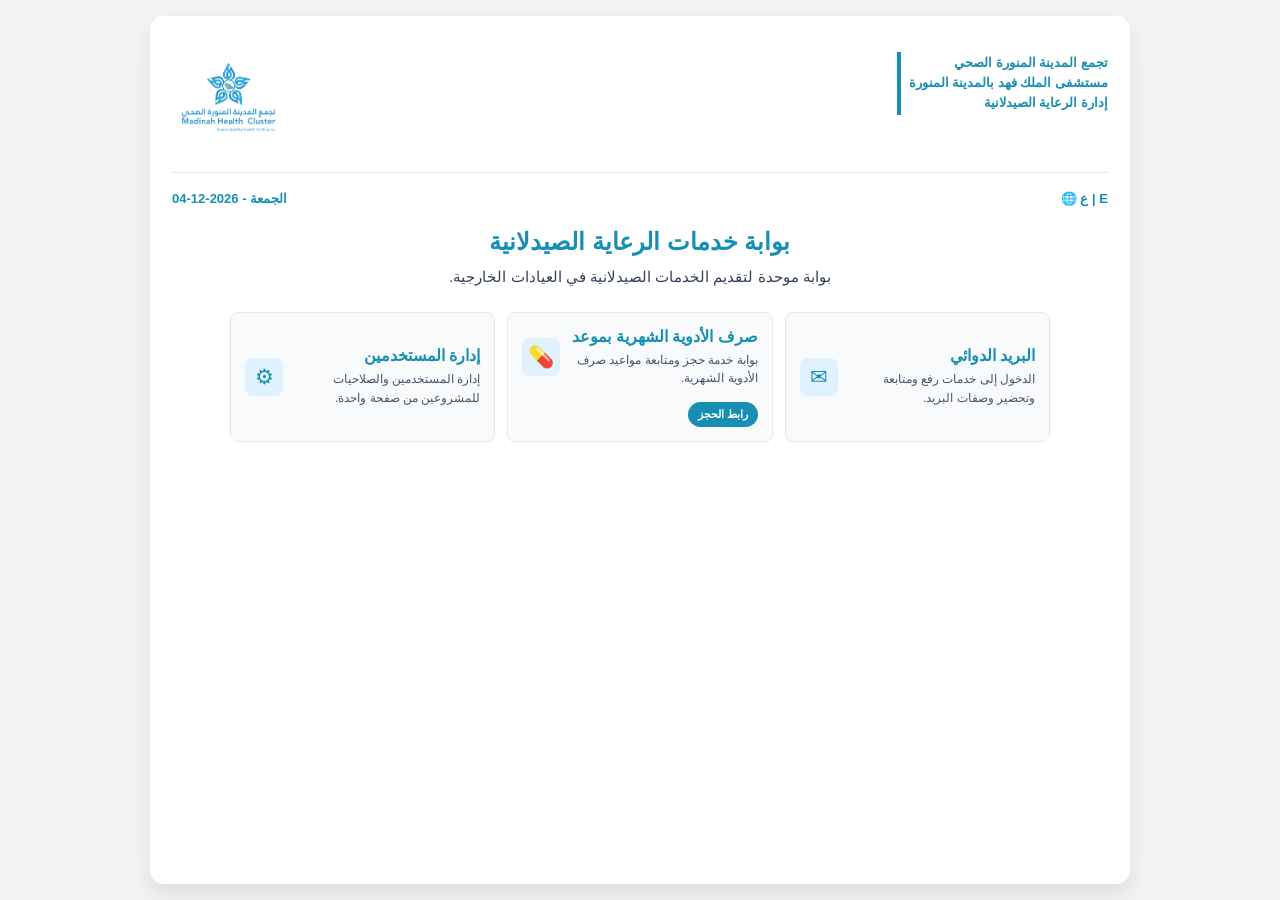
<file: index.html>
<!DOCTYPE html>
<html lang="ar" dir="rtl">
<head>
<meta charset="UTF-8">
<meta name="viewport" content="width=device-width, initial-scale=1.0">
<title>بوابة خدمات الرعاية الصيدلانية</title>
<meta property="og:title" content="بوابة خدمات الرعاية الصيدلانية">
<meta property="og:description" content="بوابة موحدة لتقديم الخدمات الصيدلانية في العيادات الخارجية.">
<meta name="twitter:title" content="بوابة خدمات الرعاية الصيدلانية">
<meta name="twitter:description" content="بوابة موحدة لتقديم الخدمات الصيدلانية في العيادات الخارجية.">
<style>
*{box-sizing:border-box}
body{font-family:Arial,sans-serif;background:#f3f4f6;margin:0;padding:16px;color:#168fb3}
.container{max-width:980px;margin:auto;background:#fff;padding:22px;border-radius:14px;box-shadow:0 10px 25px rgba(0,0,0,.1);min-height:calc(100vh - 32px)}
.top-bar{display:flex;align-items:flex-start;justify-content:space-between;gap:12px;margin-bottom:8px;direction:ltr}
.logo{width:120px;height:120px;object-fit:contain}
.official-header{width:fit-content;max-width:100%;text-align:right;transform:translateY(14px);padding-left:8px;border-left:4px solid #168fb3;direction:rtl}
.official-header h2,.official-header h3{margin:2px 0;font-size:13px;line-height:1.4;color:#168fb3}
hr{border:none;border-top:1px solid #e5e7eb;margin:14px 0}
.meta-row{display:flex;align-items:center;justify-content:space-between;gap:12px;margin-bottom:14px;direction:ltr}
.date-box{color:#168fb3;padding:4px 0;font-size:13px;font-weight:bold;text-align:center}
.language-chip{color:#168fb3;font-size:13px;font-weight:bold;padding:4px 0;white-space:nowrap;background:transparent;border:0;cursor:pointer;font-family:inherit}
.page-title{text-align:center;font-size:24px;font-weight:bold;margin:18px 0 8px;color:#168fb3}
.subtitle{text-align:center;color:#334155;font-size:15px;line-height:1.7;margin:0 auto 22px;max-width:620px}
.portal-grid{display:grid;grid-template-columns:repeat(3,minmax(0,1fr));gap:14px;max-width:920px;margin:0 auto}
.portal-card{background:#f9fafb;border:1px solid #e5e7eb;border-radius:8px;padding:18px;text-decoration:none;color:#111827;display:flex;align-items:center;justify-content:space-between;gap:14px;min-height:132px;transition:.15s ease}
a.portal-card:hover,.portal-card.has-actions:hover{border-color:#168fb3;transform:translateY(-1px);box-shadow:0 8px 18px rgba(22,143,179,.12)}
.has-actions{align-items:flex-start;flex-direction:column;cursor:pointer}
.card-head{display:flex;align-items:center;justify-content:space-between;gap:14px;width:100%}
.card-text{text-align:start;min-width:0}
.card-title{font-size:18px;font-weight:bold;color:#168fb3;margin:0 0 7px}
.card-desc{font-size:13px;color:#475569;line-height:1.6;margin:0}
.card-icon{width:44px;height:44px;border-radius:10px;background:#e0f2fe;color:#168fb3;display:flex;align-items:center;justify-content:center;font-size:24px;flex:0 0 auto}
.card-actions{display:flex;flex-wrap:wrap;gap:8px;justify-content:flex-start;width:100%;margin-top:2px}
.mini-link{display:inline-flex;align-items:center;justify-content:center;width:fit-content;padding:7px 11px;border-radius:999px;background:#168fb3;color:#fff;text-decoration:none;font-size:12px;font-weight:bold;white-space:nowrap}
.mini-link:hover{filter:brightness(.96)}
.portal-grid{gap:12px;max-width:820px}
.portal-card{min-height:108px;padding:14px;gap:12px}
.card-head{gap:12px}
.card-title{font-size:16px;margin-bottom:5px}
.card-desc{font-size:12px;line-height:1.55}
.card-icon{width:38px;height:38px;border-radius:8px;font-size:21px}
.mini-link{padding:6px 10px;font-size:11px}
@media (max-width:700px){
body{padding:10px;background:#fff}
.container{padding:14px;border-radius:0;box-shadow:none;min-height:100vh}
.logo{width:84px;height:84px}
.official-header{transform:translateY(10px)}
.official-header h2,.official-header h3{font-size:12px}
.page-title{font-size:20px}
.portal-grid{grid-template-columns:1fr}
.portal-card{min-height:92px;padding:12px}
.card-title{font-size:15px}
.card-desc{font-size:12px}
.card-icon{width:34px;height:34px;font-size:19px}
.card-actions{justify-content:center}
.mini-link{font-size:12px;padding:7px 10px}
}
</style>
</head>
<body>
<div class="container">
  <div class="top-bar">
    <img class="logo" src="logo.png" alt="Logo">
    <div class="official-header">
      <h2 id="officialLine1">تجمع المدينة المنورة الصحي</h2>
      <h3 id="officialLine2">مستشفى الملك فهد بالمدينة المنورة</h3>
      <h3 id="officialLine3">إدارة الرعاية الصيدلانية</h3>
    </div>
  </div>

  <hr>

  <div class="meta-row">
    <div class="date-box" id="dateBox"></div>
    <button type="button" class="language-chip" id="languageToggle" onclick="toggleLanguage()">🌐 ع | E</button>
  </div>

  <h1 class="page-title" id="pageTitle">بوابة خدمات الرعاية الصيدلانية</h1>
  <p class="subtitle" id="subtitle">بوابة موحدة لتقديم الخدمات الصيدلانية في العيادات الخارجية.</p>

  <div class="portal-grid">
    <a class="portal-card" href="prescriptions/index.html" target="_blank" rel="noopener">
      <div class="card-text">
        <p class="card-title" id="mailTitle">البريد الدوائي</p>
        <p class="card-desc" id="mailDesc">الدخول إلى خدمات رفع ومتابعة وتحضير وصفات البريد.</p>
      </div>
      <div class="card-icon">✉</div>
    </a>

    <div class="portal-card has-actions" id="medPortal" role="link" tabindex="0" aria-label="صرف الأدوية الشهرية بموعد">
      <div class="card-head">
        <div class="card-text">
          <p class="card-title" id="medTitle">صرف الأدوية الشهرية بموعد</p>
          <p class="card-desc" id="medDesc">بوابة خدمة حجز ومتابعة مواعيد صرف الأدوية الشهرية.</p>
        </div>
        <div class="card-icon">💊</div>
      </div>
      <div class="card-actions">
        <a class="mini-link" id="bookingLink" href="medication/index.html" target="_blank" rel="noopener">رابط الحجز</a>
      </div>
    </div>

    <a class="portal-card" href="admin.html" target="_blank" rel="noopener">
      <div class="card-text">
        <p class="card-title" id="adminTitle">إدارة المستخدمين</p>
        <p class="card-desc" id="adminDesc">إدارة المستخدمين والصلاحيات للمشروعين من صفحة واحدة.</p>
      </div>
      <div class="card-icon">⚙</div>
    </a>
  </div>
</div>

<script>
let currentLang = "ar";

const text = {
  ar: {
    title: "بوابة خدمات الرعاية الصيدلانية",
    officialLine1: "تجمع المدينة المنورة الصحي",
    officialLine2: "مستشفى الملك فهد بالمدينة المنورة",
    officialLine3: "إدارة الرعاية الصيدلانية",
    subtitle: "بوابة موحدة لتقديم الخدمات الصيدلانية في العيادات الخارجية.",
    mailTitle: "البريد الدوائي",
    mailDesc: "الدخول إلى خدمات رفع ومتابعة وتحضير وصفات البريد.",
    medTitle: "صرف الأدوية الشهرية بموعد",
    medDesc: "بوابة خدمة حجز ومتابعة مواعيد صرف الأدوية الشهرية.",
    bookingLink: "رابط الحجز",
    adminTitle: "إدارة المستخدمين",
    adminDesc: "إدارة المستخدمين والصلاحيات للمشروعين من صفحة واحدة."
  },
  en: {
    title: "Pharmaceutical Care Services Portal",
    officialLine1: "Madinah Health Cluster",
    officialLine2: "King Fahad Hospital - Madinah",
    officialLine3: "Pharmaceutical Care Administration",
    subtitle: "A unified portal for outpatient pharmacy services.",
    mailTitle: "Mail Pharmacy",
    mailDesc: "Access mail prescription upload, tracking, and preparation services.",
    medTitle: "Monthly Medication Pickup by Appointment",
    medDesc: "A portal for booking and managing monthly medication pickup appointments.",
    bookingLink: "Booking Link",
    adminTitle: "User Management",
    adminDesc: "Manage users and permissions for both services from one page."
  }
};

function setLanguage(lang) {
  currentLang = lang;
  document.documentElement.lang = lang;
  document.documentElement.dir = lang === "ar" ? "rtl" : "ltr";
  document.title = text[lang].title;
  document.getElementById("officialLine1").innerText = text[lang].officialLine1;
  document.getElementById("officialLine2").innerText = text[lang].officialLine2;
  document.getElementById("officialLine3").innerText = text[lang].officialLine3;
  document.getElementById("pageTitle").innerText = text[lang].title;
  document.getElementById("subtitle").innerText = text[lang].subtitle;
  document.getElementById("mailTitle").innerText = text[lang].mailTitle;
  document.getElementById("mailDesc").innerText = text[lang].mailDesc;
  document.getElementById("medTitle").innerText = text[lang].medTitle;
  document.getElementById("medDesc").innerText = text[lang].medDesc;
  document.getElementById("bookingLink").innerText = text[lang].bookingLink;
  document.getElementById("adminTitle").innerText = text[lang].adminTitle;
  document.getElementById("adminDesc").innerText = text[lang].adminDesc;
  document.getElementById("medPortal").setAttribute("aria-label", text[lang].medTitle);
  renderDate();
}

function toggleLanguage() {
  setLanguage(currentLang === "ar" ? "en" : "ar");
}

function renderDate() {
  const now = new Date();
  const date = new Intl.DateTimeFormat("en-CA", { timeZone: "Asia/Riyadh" }).format(now);
  const dayName = new Intl.DateTimeFormat(currentLang === "ar" ? "ar-SA" : "en-US", {
    timeZone: "Asia/Riyadh",
    weekday: "long"
  }).format(now);
  document.getElementById("dateBox").innerText = `${dayName} - ${date}`;
}

const medPortal = document.getElementById("medPortal");
medPortal.addEventListener("click", function(event) {
  if (event.target.closest("a")) return;
  window.open("medication/portal.html", "_blank", "noopener");
});
medPortal.addEventListener("keydown", function(event) {
  if (event.key === "Enter" || event.key === " ") {
    event.preventDefault();
    window.open("medication/portal.html", "_blank", "noopener");
  }
});
setLanguage("ar");
</script>
</body>
</html>
</file>
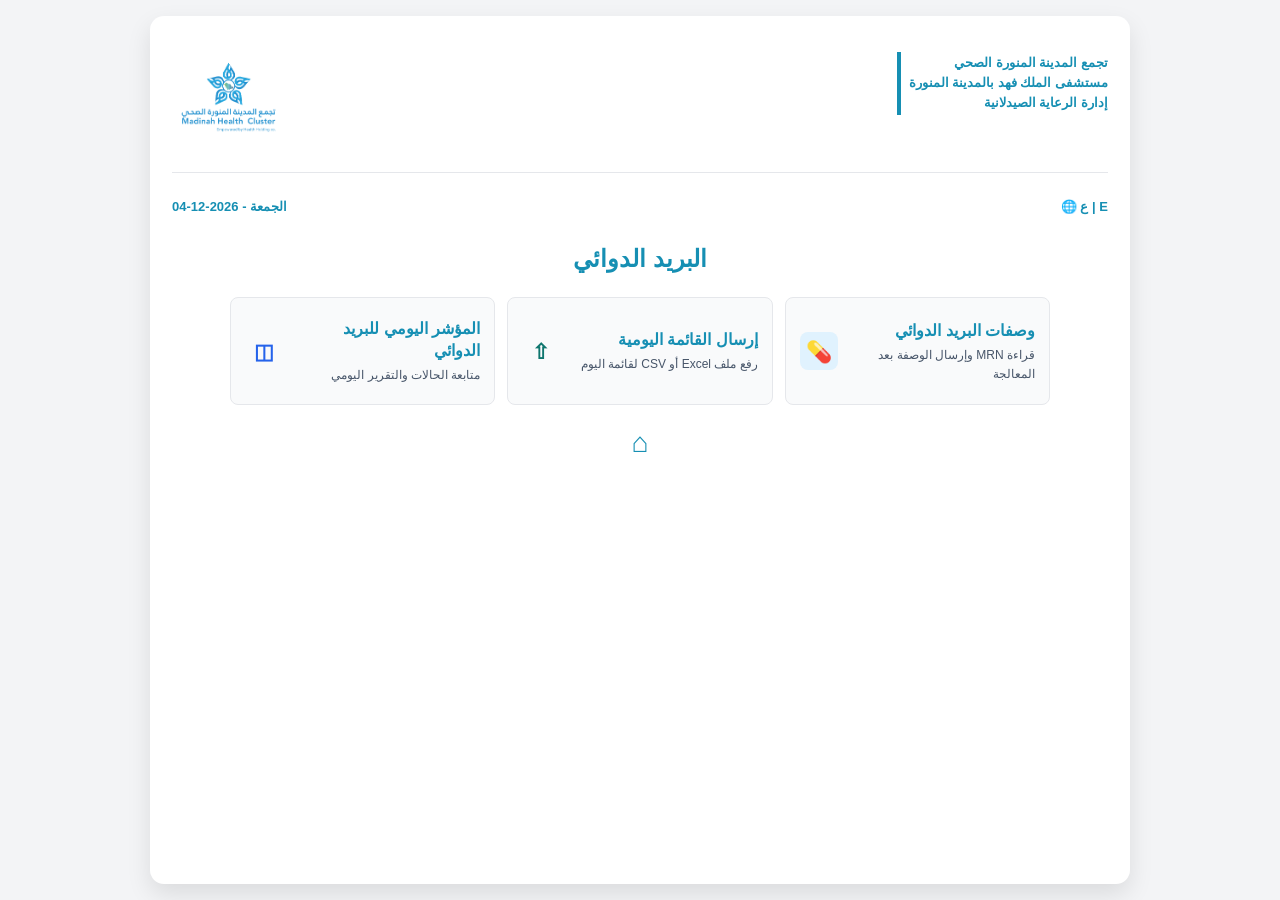
<file: prescriptions/index.html>
﻿<!doctype html>
<html lang="ar" dir="rtl">
<head>
  <meta charset="utf-8">
  <meta name="viewport" content="width=device-width, initial-scale=1">
  <title id="documentTitle">بوابة وصفات البريد</title>
  <link rel="stylesheet" href="style.css?v=20260613-report-final-frame">
</head>
<body class="portal-body">
  <main class="app-shell employee-shell portal-shell">
    <header class="official-top">
      <img class="official-logo" src="logo.png" alt="Logo">
      <div class="official-header">
        <h2 id="officialLine1">تجمع المدينة المنورة الصحي</h2>
        <h3 id="officialLine2">مستشفى الملك فهد بالمدينة المنورة</h3>
        <h3 id="officialLine3">إدارة الرعاية الصيدلانية</h3>
      </div>
    </header>

    <hr class="official-divider">

    <div class="employee-meta">
      <div class="date-box" id="dateBox"></div>
      <button type="button" class="language-chip" id="languageToggle" onclick="toggleLanguage()">🌐 ع | E</button>
    </div>

    <section class="portal-hero" id="portalHero" aria-label="بوابة وصفات البريد">
      <h1 id="portalTitle">البريد الدوائي</h1>
    </section>

    <nav class="portal-grid" id="portalNav" aria-label="روابط صفحات النظام">
      <a class="portal-card primary" href="prep.html" target="_blank" rel="noopener">
        <span class="portal-icon" aria-hidden="true">💊</span>
        <span>
          <strong id="prepTitle">وصفات البريد الدوائي</strong>
          <small id="prepDesc">قراءة MRN وإرسال الوصفة بعد المعالجة</small>
        </span>
      </a>

      <a class="portal-card upload" href="upload.html" target="_blank" rel="noopener">
        <span class="portal-icon" aria-hidden="true">⇧</span>
        <span>
          <strong id="uploadTitle">إرسال القائمة اليومية</strong>
          <small id="uploadDesc">رفع ملف Excel أو CSV لقائمة اليوم</small>
        </span>
      </a>

      <a class="portal-card dashboard" href="dashboard.html" target="_blank" rel="noopener">
        <span class="portal-icon" aria-hidden="true">◫</span>
        <span>
          <strong id="dashboardTitle">المؤشر اليومي للبريد الدوائي</strong>
          <small id="dashboardDesc">متابعة الحالات والتقرير اليومي</small>
        </span>
      </a>

    </nav>
    <a class="main-home-link" id="homeLink" href="../home.html" title="العودة إلى القائمة الرئيسية" aria-label="العودة إلى القائمة الرئيسية">&#8962;</a>
  </main>
  <script>
    let currentLang = "ar";
    const text = {
      ar: {
        documentTitle: "بوابة وصفات البريد",
        officialLine1: "تجمع المدينة المنورة الصحي",
        officialLine2: "مستشفى الملك فهد بالمدينة المنورة",
        officialLine3: "إدارة الرعاية الصيدلانية",
        portalLabel: "بوابة وصفات البريد",
        navLabel: "روابط صفحات النظام",
        portalTitle: "البريد الدوائي",
        prepTitle: "وصفات البريد الدوائي",
        prepDesc: "قراءة MRN وإرسال الوصفة بعد المعالجة",
        uploadTitle: "إرسال القائمة اليومية",
        uploadDesc: "رفع ملف Excel أو CSV لقائمة اليوم",
        dashboardTitle: "المؤشر اليومي للبريد الدوائي",
        dashboardDesc: "متابعة الحالات والتقرير اليومي",
        home: "العودة إلى القائمة الرئيسية"
      },
      en: {
        documentTitle: "Prescription Mail Portal",
        officialLine1: "Madinah Health Cluster",
        officialLine2: "King Fahad Hospital - Madinah",
        officialLine3: "Pharmaceutical Care Administration",
        portalLabel: "Prescription Mail Portal",
        navLabel: "System page links",
        portalTitle: "Mail Pharmacy",
        prepTitle: "Mail Pharmacy Prescription",
        prepDesc: "Read MRN and submit the prescription after processing",
        uploadTitle: "Submit Daily List",
        uploadDesc: "Upload an Excel or CSV file for today's list",
        dashboardTitle: "Mail Pharmacy Dashboard",
        dashboardDesc: "Monitor cases and the daily report",
        home: "Back to Main Menu"
      }
    };

    function setLanguage(lang) {
      currentLang = lang;
      document.documentElement.lang = lang;
      document.documentElement.dir = lang === "ar" ? "rtl" : "ltr";
      document.title = text[lang].documentTitle;
      document.getElementById("officialLine1").textContent = text[lang].officialLine1;
      document.getElementById("officialLine2").textContent = text[lang].officialLine2;
      document.getElementById("officialLine3").textContent = text[lang].officialLine3;
      document.getElementById("portalHero").setAttribute("aria-label", text[lang].portalLabel);
      document.getElementById("portalNav").setAttribute("aria-label", text[lang].navLabel);
      document.getElementById("portalTitle").textContent = text[lang].portalTitle;
      document.getElementById("prepTitle").textContent = text[lang].prepTitle;
      document.getElementById("prepDesc").textContent = text[lang].prepDesc;
      document.getElementById("uploadTitle").textContent = text[lang].uploadTitle;
      document.getElementById("uploadDesc").textContent = text[lang].uploadDesc;
      document.getElementById("dashboardTitle").textContent = text[lang].dashboardTitle;
      document.getElementById("dashboardDesc").textContent = text[lang].dashboardDesc;
      document.getElementById("homeLink").title = text[lang].home;
      document.getElementById("homeLink").setAttribute("aria-label", text[lang].home);
      document.getElementById("languageToggle").textContent = "🌐 ع | E";
      renderDate();
    }

    function toggleLanguage() {
      setLanguage(currentLang === "ar" ? "en" : "ar");
    }

    function renderDate() {
      const now = new Date();
      const date = new Intl.DateTimeFormat("en-CA", { timeZone: "Asia/Riyadh" }).format(now);
      const dayName = new Intl.DateTimeFormat(currentLang === "ar" ? "ar-SA" : "en-US", {
        timeZone: "Asia/Riyadh",
        weekday: "long"
      }).format(now);
      document.getElementById("dateBox").textContent = `${dayName} - ${date}`;
    }
    setLanguage("ar");
  </script>
</body>
</html>
</file>
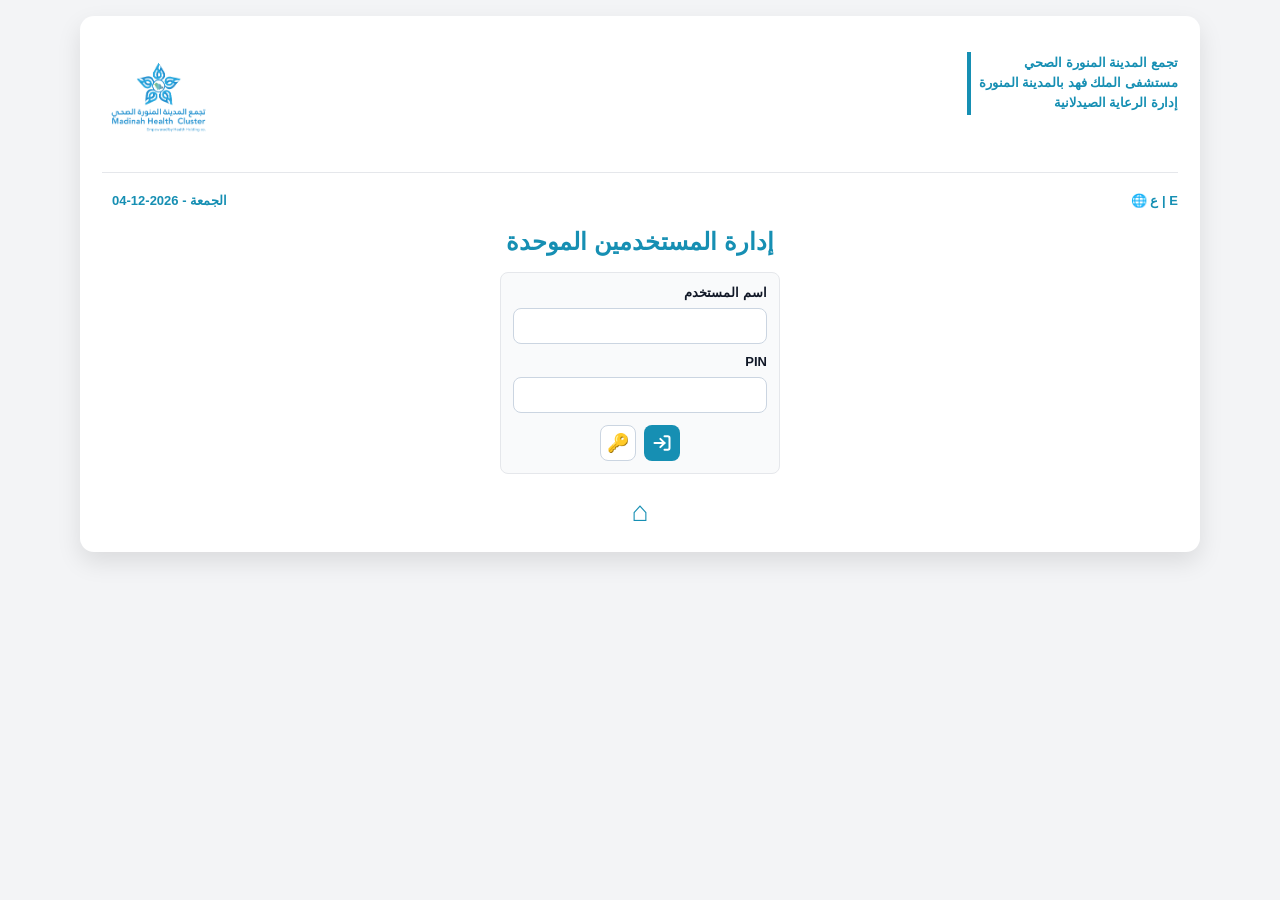
<file: admin.html>
<!DOCTYPE html>
<html lang="ar" dir="rtl">
<head>
<meta charset="UTF-8">
<meta name="viewport" content="width=device-width, initial-scale=1.0">
<title>إدارة المستخدمين الموحدة</title>

<style>
*{box-sizing:border-box}
body{font-family:Arial,sans-serif;background:#f3f4f6;margin:0;padding:16px;color:#168fb3}
.container{max-width:1120px;margin:auto;background:#fff;padding:22px;border-radius:14px;box-shadow:0 10px 25px rgba(0,0,0,.1)}
.top-bar{display:flex;align-items:flex-start;justify-content:space-between;gap:12px;margin-bottom:8px;direction:rtl}
.logo{width:120px;height:120px;object-fit:contain}
.official-header{width:fit-content;max-width:100%;text-align:start;margin-inline-start:0;margin-inline-end:auto;transform:translateY(14px)}
.official-header h2,.official-header h3{margin:2px 0;font-size:13px;line-height:1.4;color:#168fb3}
[dir="rtl"] .official-header{padding-left:8px;border-left:4px solid #168fb3}
[dir="ltr"] .official-header{padding-right:8px;border-right:4px solid #168fb3}
hr{border:none;border-top:1px solid #e5e7eb;margin:14px 0}
.meta-row{display:flex;align-items:center;justify-content:space-between;gap:12px;margin-bottom:14px;direction:ltr}
.date-box{color:#168fb3;padding:6px 10px;font-size:13px;font-weight:bold;text-align:center}
.language-btn{border:none;background:transparent;cursor:pointer;font-size:13px;font-weight:bold;color:#168fb3;padding:4px 0;border-radius:0}
.secondary-btn{border:1px solid #cbd5e1;background:#fff;cursor:pointer;font-size:13px;font-weight:bold;color:#168fb3;padding:7px 10px;border-radius:8px}
.language-btn:hover{background:transparent}
.secondary-btn:hover{background:#f9fafb}
.page-title{text-align:center;font-size:24px;font-weight:bold;margin:14px 0 10px;color:#168fb3}
.main-home-link{display:flex;align-items:center;justify-content:center;width:fit-content;margin:20px auto 0;color:#168fb3;text-decoration:none;font-size:28px;line-height:1;background:transparent;border:none;padding:4px}
.main-home-link:hover{color:#0f7592}
.login-card,.panel,.empty-box{border:1px solid #e5e7eb;background:#f9fafb;border-radius:8px;padding:14px;margin-top:14px}
/* Login style reference: match medication/employee.html login card. */
.login-card{max-width:280px;margin:16px auto 0;background:#f9fafb;box-shadow:none;padding:12px}
label{font-weight:bold;display:block;margin-bottom:3px;color:#111827;font-size:13px}
input{width:100%;height:36px;padding:7px 10px;margin-top:5px;margin-bottom:10px;border:1px solid #cbd5e1;border-radius:8px;font-size:14px;background:#fff;text-align:start}
.primary-btn{padding:9px 18px;background:#168fb3;color:#fff;border:none;border-radius:8px;font-size:14px;font-weight:bold;cursor:pointer}
.primary-btn:disabled{background:#94a3b8;cursor:not-allowed}
.login-actions{display:flex;align-items:center;justify-content:center;gap:8px;width:fit-content;margin:2px auto 0}
.login-actions .primary-btn,.login-actions .secondary-btn{width:36px;height:36px;margin:0;padding:0;display:inline-flex;align-items:center;justify-content:center;font-size:18px;line-height:1}
.login-svg{width:20px;height:20px;display:block;fill:none;stroke:currentColor;stroke-width:2.4;stroke-linecap:round;stroke-linejoin:round}
.admin-top{display:flex;align-items:center;justify-content:center;gap:8px;border:none;background:transparent;padding:0;margin:4px auto 12px}
.admin-name{font-weight:bold;color:#168fb3}
.logout-btn{border:none;background:transparent;color:#168fb3;font-size:22px;cursor:pointer;padding:4px;display:inline-flex;align-items:center;justify-content:center}
.power-svg{width:22px;height:22px;display:block;fill:none;stroke:currentColor;stroke-width:2.4;stroke-linecap:round;stroke-linejoin:round}
.form-grid{display:grid;grid-template-columns:180px 140px 220px;gap:10px;align-items:end;justify-content:center;max-width:620px;margin:0 auto}
.permissions-row{display:flex;align-items:center;justify-content:center;gap:10px;flex-wrap:wrap;margin:4px auto 10px}
.check-pill{height:36px;display:flex;align-items:center;justify-content:center;gap:8px;border:1px solid #cbd5e1;border-radius:8px;background:#fff;color:#111827;font-size:13px;padding:0 12px}
.check-pill input{width:auto;height:auto;margin:0}
.form-actions{display:flex;align-items:center;justify-content:center;gap:10px;margin-top:2px}
.form-actions .primary-btn,.form-actions .secondary-btn{height:36px;margin:0;min-width:120px}
.table-wrap{overflow-x:auto;margin-top:16px}
table{width:100%;border-collapse:collapse;min-width:900px;background:#fff}
th,td{padding:8px;border:1px solid #e5e7eb;text-align:center;color:#111827;font-size:13px}
th{background:#168fb3;color:#fff}
.status-pill{display:inline-block;min-width:70px;padding:4px 8px;border-radius:8px;font-weight:bold;font-size:12px}
.status-active{background:#ecfdf5;color:#047857}
.status-inactive{background:#fff7ed;color:#9a3412}
.status-none{background:#f1f5f9;color:#64748b}
.row-actions{display:flex;justify-content:center;align-items:center;gap:10px;flex-wrap:nowrap}
.icon-only{border:none;background:transparent;cursor:pointer;font-size:18px;line-height:1;padding:2px}
.edit-btn{color:#168fb3}
.delete-btn{color:#b91c1c}
#result,#loginResult{display:none;margin-top:12px;padding:10px;border-radius:8px;text-align:center}
#result.error,#loginResult.error{display:block;background:#fef2f2;color:#991b1b}
#result.success,#loginResult.success{display:block;background:#ecfdf5;color:#065f46}
.panel{padding:12px}
.table-wrap{max-width:980px;margin:14px auto 0}
table{min-width:760px}
th,td{padding:6px 5px;font-size:12px}
.status-pill{min-width:58px;padding:3px 6px;font-size:11px}
.icon-only{font-size:16px;padding:1px}
@media (max-width:700px){
body{padding:10px;background:#fff}
.container{padding:14px;border-radius:0;box-shadow:none}
.logo{width:84px;height:84px}
.official-header{transform:translateY(10px)}
.official-header h2,.official-header h3{font-size:12px}
.page-title{font-size:20px}
.date-box,.language-btn{font-size:12px;padding:6px 9px}
.form-grid{grid-template-columns:1fr;max-width:320px}
.form-actions{flex-wrap:wrap}
.login-card{max-width:280px;padding:12px}
.login-actions{display:flex;flex-direction:row;align-items:center;justify-content:center;gap:10px;width:fit-content;margin:8px auto 0}
.login-actions .primary-btn,.login-actions .secondary-btn{width:42px!important;min-width:42px!important;height:42px!important;min-height:42px!important;margin:0!important;padding:0!important;display:inline-flex!important;align-items:center!important;justify-content:center!important;font-size:20px;line-height:1;writing-mode:horizontal-tb}
.admin-top{justify-content:center}
.table-wrap{margin-top:12px}
table{min-width:680px}
th,td{padding:5px 4px;font-size:11px}
.status-pill{font-size:10px}
}
</style>
</head>

<body>
<div class="container">
<div class="top-bar">
  <div class="official-header">
    <h2 id="officialLine1"></h2>
    <h3 id="officialLine2"></h3>
    <h3 id="officialLine3"></h3>
  </div>
  <img class="logo" src="logo.png" alt="Logo">
</div>

<hr>

<div class="meta-row">
  <div class="date-box" id="dateBox"></div>
  <button type="button" class="language-btn" id="languageToggle" onclick="toggleLanguage()"></button>
</div>

<div class="page-title" id="pageTitle"></div>

<div id="loginView" class="login-card">
  <label id="adminUsernameLabel" for="adminUsername"></label>
  <input type="text" id="adminUsername" autocomplete="username">
  <label for="adminPin">PIN</label>
  <input type="password" id="adminPin" inputmode="numeric" autocomplete="current-password">
  <div class="login-actions">
    <button type="button" class="primary-btn" id="loginBtn" onclick="loginAdmin()"></button>
    <button type="button" class="secondary-btn" id="changePinBtn" onclick="changeLoginPin()">🔑</button>
  </div>
  <div id="loginResult"></div>
</div>

<div id="adminView" style="display:none">
  <div class="admin-top">
    <span class="admin-name" id="adminName"></span>
    <button type="button" class="logout-btn" id="logoutBtn" onclick="logoutAdmin()"></button>
  </div>

  <div class="panel">
    <div class="form-grid">
      <div>
        <label id="usernameLabel" for="usernameInput"></label>
        <input type="text" id="usernameInput">
      </div>
      <div>
        <label id="pinLabel" for="pinInput"></label>
        <input type="text" id="pinInput">
      </div>
      <div>
        <label id="nameLabel" for="nameInput"></label>
        <input type="text" id="nameInput">
      </div>
    </div>
    <div class="permissions-row">
      <label class="check-pill">
        <input id="medAccessInput" type="checkbox" checked>
        <span id="medAccessLabel"></span>
      </label>
      <label class="check-pill">
        <input id="mailAccessInput" type="checkbox">
        <span id="mailAccessLabel"></span>
      </label>
      <label class="check-pill">
        <input id="activeInput" type="checkbox" checked>
        <span id="activeLabel"></span>
      </label>
    </div>
    <div class="form-actions">
      <button type="button" class="primary-btn" id="saveUserBtn" onclick="saveUser()"></button>
      <button type="button" class="secondary-btn" id="clearFormBtn" onclick="clearForm()"></button>
    </div>
  </div>

  <div id="result"></div>
  <div id="emptyBox" class="empty-box" style="display:none"></div>

  <div class="table-wrap">
    <table id="usersTable" style="display:none">
      <thead>
        <tr>
          <th id="nameHeader"></th>
          <th id="usernameHeader"></th>
          <th id="pinHeader"></th>
          <th id="medHeader"></th>
          <th id="mailHeader"></th>
          <th id="editHeader"></th>
          <th id="deleteHeader"></th>
        </tr>
      </thead>
      <tbody id="usersBody"></tbody>
    </table>
  </div>
</div>
<a class="main-home-link" href="home.html" title="العودة إلى القائمة الرئيسية" aria-label="العودة إلى القائمة الرئيسية">&#8962;</a>
</div>

<script>
const MED_API_URL = "https://script.google.com/macros/s/AKfycbw9JM87uiSHihWDP0N1gn4IskEG_8O-fWleathLZW9Wwbs915UQz8Gq5k2dIwAGImCF/exec";
const MAIL_API_URL = "https://script.google.com/macros/s/AKfycbw0jSrbe1SM596Kyv0EpB6VTKEXT81c2Cn8Wlc2lEQ_RzbrS9b6w-k4gyrflwPBTgpKSQ/exec";

let currentLang = "ar";
let adminUsername = sessionStorage.getItem("unifiedAdminUsername") || "";
let adminPin = sessionStorage.getItem("unifiedAdminPin") || "";
let editingUsername = "";
let users = [];
let inactivityTimer = null;
const INACTIVITY_LIMIT_MS = 30 * 60 * 1000;

const text = {
  ar: {
    officialLine1: "تجمع المدينة المنورة الصحي",
    officialLine2: "مستشفى الملك فهد بالمدينة المنورة",
    officialLine3: "إدارة الرعاية الصيدلانية",
    pageTitle: "إدارة المستخدمين الموحدة",
    username: "اسم المستخدم",
    pin: "PIN",
    name: "الاسم",
    login: "تسجيل الدخول",
    invalidLogin: "ليس لديك صلاحيات المستخدم الرئيسي.",
    logout: "تسجيل الخروج",
    medAccess: "حجز المواعيد",
    mailAccess: "وصفات البريد",
    active: "نشط",
    inactive: "غير نشط",
    noAccess: "لا يوجد",
    save: "إضافة مستخدم",
    update: "تحديث المستخدم",
    clear: "مسح الحقول",
    edit: "تعديل",
    delete: "حذف",
    loading: "جاري التحميل...",
    noUsers: "لا يوجد مستخدمون.",
    saved: "تم حفظ بيانات المستخدم.",
    deleted: "تم حذف المستخدم.",
    failed: "تعذر تنفيذ العملية.",
    confirmDelete: "هل تريد حذف المستخدم من المشروعين؟",
    pinRequired: "أدخل PIN للمستخدم عند منحه صلاحية وصفات البريد."
  },
  en: {
    officialLine1: "Madinah Health Cluster",
    officialLine2: "King Fahad Hospital - Madinah",
    officialLine3: "Pharmaceutical Care Administration",
    pageTitle: "Unified User Management",
    username: "Username",
    pin: "PIN",
    name: "Name",
    login: "Login",
    invalidLogin: "You do not have main admin permissions.",
    logout: "Logout",
    medAccess: "Appointments",
    mailAccess: "Prescription Mail",
    active: "Active",
    inactive: "Inactive",
    noAccess: "No Access",
    save: "Add User",
    update: "Update User",
    clear: "Clear Form",
    edit: "Edit",
    delete: "Delete",
    loading: "Loading...",
    noUsers: "No users found.",
    saved: "User data saved.",
    deleted: "User deleted.",
    failed: "Unable to complete the action.",
    confirmDelete: "Delete this user from both projects?",
    pinRequired: "Enter a PIN when granting Prescription Mail access."
  }
};

function setLanguage(lang) {
  currentLang = lang;
  document.documentElement.lang = lang;
  document.documentElement.dir = lang === "ar" ? "rtl" : "ltr";
  document.getElementById("officialLine1").innerText = text[lang].officialLine1;
  document.getElementById("officialLine2").innerText = text[lang].officialLine2;
  document.getElementById("officialLine3").innerText = text[lang].officialLine3;
  document.getElementById("pageTitle").innerText = text[lang].pageTitle;
  document.getElementById("adminUsernameLabel").innerText = text[lang].username;
  document.getElementById("loginBtn").innerHTML = loginIcon();
  document.getElementById("loginBtn").title = text[lang].login;
  document.getElementById("loginBtn").setAttribute("aria-label", text[lang].login);
  document.getElementById("changePinBtn").title = "PIN";
  document.getElementById("logoutBtn").innerHTML = powerIcon();
  document.getElementById("logoutBtn").title = text[lang].logout;
  document.getElementById("logoutBtn").setAttribute("aria-label", text[lang].logout);
  document.getElementById("usernameLabel").innerText = text[lang].username;
  document.getElementById("pinLabel").innerText = text[lang].pin;
  document.getElementById("nameLabel").innerText = text[lang].name;
  document.getElementById("medAccessLabel").innerText = text[lang].medAccess;
  document.getElementById("mailAccessLabel").innerText = text[lang].mailAccess;
  document.getElementById("activeLabel").innerText = text[lang].active;
  document.getElementById("saveUserBtn").innerText = editingUsername ? text[lang].update : text[lang].save;
  document.getElementById("clearFormBtn").innerText = text[lang].clear;
  document.getElementById("nameHeader").innerText = text[lang].name;
  document.getElementById("usernameHeader").innerText = text[lang].username;
  document.getElementById("pinHeader").innerText = text[lang].pin;
  document.getElementById("medHeader").innerText = text[lang].medAccess;
  document.getElementById("mailHeader").innerText = text[lang].mailAccess;
  document.getElementById("editHeader").innerText = text[lang].edit;
  document.getElementById("deleteHeader").innerText = text[lang].delete;
  document.getElementById("languageToggle").innerText = "🌐 ع | E";
  renderDate();
  renderUsers();
}

function toggleLanguage() {
  setLanguage(currentLang === "ar" ? "en" : "ar");
}

function loginIcon() {
  return '<svg class="login-svg" viewBox="0 0 24 24" aria-hidden="true"><path d="M10 17l5-5-5-5"></path><path d="M15 12H3"></path><path d="M15 4h4a2 2 0 0 1 2 2v12a2 2 0 0 1-2 2h-4"></path></svg>';
}

function renderDate() {
  const now = new Date();
  const date = new Intl.DateTimeFormat("en-CA", { timeZone: "Asia/Riyadh" }).format(now);
  const dayName = new Intl.DateTimeFormat(currentLang === "ar" ? "ar-SA" : "en-US", {
    timeZone: "Asia/Riyadh",
    weekday: "long"
  }).format(now);
  document.getElementById("dateBox").innerText = `${dayName} - ${date}`;
}

async function loginAdmin() {
  const username = document.getElementById("adminUsername").value.trim();
  const pin = document.getElementById("adminPin").value.trim();

  try {
    const results = await Promise.allSettled([
      medApi({ action: "adminLogin", username, pin }),
      mailApi("adminLogin", { username, pin })
    ]);
    const medOk = results[0].status === "fulfilled" && isSuccess(results[0].value);
    const mailOk = results[1].status === "fulfilled" && isSuccess(results[1].value);

    if (!medOk && !mailOk) {
      showLoginResult("error", text[currentLang].invalidLogin);
      return;
    }

    adminUsername = "Admin";
    adminPin = pin;
    sessionStorage.setItem("unifiedAdminUsername", adminUsername);
    sessionStorage.setItem("unifiedAdminPin", adminPin);
    resetInactivityTimer();
    showAdminView();
  } catch (error) {
    showLoginResult("error", text[currentLang].invalidLogin);
  }
}

function isSuccess(response) {
  return Boolean(response && (response.success || response.ok));
}

function logoutAdmin() {
  sessionStorage.removeItem("unifiedAdminUsername");
  sessionStorage.removeItem("unifiedAdminPin");
  adminUsername = "";
  adminPin = "";
  users = [];
  document.getElementById("adminView").style.display = "none";
  document.getElementById("loginView").style.display = "block";
}

function showAdminView() {
  document.getElementById("loginView").style.display = "none";
  document.getElementById("adminView").style.display = "block";
  document.getElementById("adminName").innerText = adminUsername;
  startInactivityWatcher();
  loadUsers();
}

async function changeLoginPin() {
  const username = document.getElementById("adminUsername").value.trim() || window.prompt("أدخل اسم المستخدم:");
  if (!username) return;
  const currentPin = window.prompt("أدخل PIN الحالي:");
  if (!currentPin) return;
  const newPin = window.prompt("أدخل PIN الجديد:");
  if (!newPin) return;
  const confirmPin = window.prompt("أعد إدخال PIN الجديد:");

  if (newPin !== confirmPin) {
    showLoginResult("error", "PIN الجديد غير متطابق.");
    return;
  }

  try {
    const results = await Promise.allSettled([
      medApi({ action: "changeLoginPin", username, currentPin, newPin }),
      mailApi("changeLoginPin", { username, currentPin, newPin })
    ]);
    const medOk = results[0].status === "fulfilled" && isSuccess(results[0].value);
    const mailOk = results[1].status === "fulfilled" && isSuccess(results[1].value);

    if (!medOk || !mailOk) {
      showLoginResult("error", text[currentLang].failed);
      return;
    }

    adminPin = newPin;
    sessionStorage.setItem("unifiedAdminPin", adminPin);
    showLoginResult("success", "تم تغيير PIN بنجاح.");
  } catch (error) {
    showLoginResult("error", text[currentLang].failed);
  }
}

function startInactivityWatcher() {
  ["click", "keydown", "touchstart", "mousemove"].forEach(eventName => {
    window.addEventListener(eventName, resetInactivityTimer, { passive: true });
  });
  resetInactivityTimer();
}

function resetInactivityTimer() {
  window.clearTimeout(inactivityTimer);
  inactivityTimer = window.setTimeout(() => {
    if (adminUsername && adminPin) {
      logoutAdmin();
    }
  }, INACTIVITY_LIMIT_MS);
}

async function loadUsers() {
  clearResult();
  document.getElementById("emptyBox").style.display = "block";
  document.getElementById("emptyBox").innerText = text[currentLang].loading;
  document.getElementById("usersTable").style.display = "none";

  try {
    const results = await Promise.allSettled([
      medApi({ action: "adminListEmployees" }),
      mailApi("listUsers")
    ]);
    const medUsers = results[0].status === "fulfilled" ? results[0].value : { success: false, employees: [] };
    const mailUsers = results[1].status === "fulfilled" ? results[1].value : { ok: false, users: [] };

    users = mergeUsers(
      medUsers.success ? medUsers.employees || [] : [],
      mailUsers.ok ? mailUsers.users || [] : []
    );
    renderUsers();
  } catch (error) {
    users = [];
    showResult("error", text[currentLang].failed);
    renderUsers();
  }
}

function mergeUsers(medUsers, mailUsers) {
  const map = {};

  medUsers.forEach(user => {
    const key = user.username.toLowerCase();
    map[key] = map[key] || { username: user.username, name: user.name, pin: user.password || "", med: null, mail: null };
    map[key].username = user.username;
    map[key].name = user.name || map[key].name;
    map[key].pin = user.password || map[key].pin;
    map[key].med = { active: user.active !== false };
  });

  mailUsers.forEach(user => {
    const key = user.username.toLowerCase();
    map[key] = map[key] || { username: user.username, name: user.name, pin: user.pin || "", med: null, mail: null };
    map[key].username = map[key].username || user.username;
    map[key].name = map[key].name || user.name || user.username;
    map[key].pin = user.pin || map[key].pin;
    map[key].mail = { active: user.active !== false };
  });

  return Object.values(map).sort((a, b) => a.username.localeCompare(b.username));
}

async function saveUser() {
  const username = document.getElementById("usernameInput").value.trim();
  const pin = document.getElementById("pinInput").value.trim();
  const name = document.getElementById("nameInput").value.trim();
  const medAccess = document.getElementById("medAccessInput").checked;
  const mailAccess = document.getElementById("mailAccessInput").checked;
  const active = document.getElementById("activeInput").checked;
  const existing = users.find(user => user.username.toLowerCase() === (editingUsername || username).toLowerCase());

  if (!username || !name || (!medAccess && !mailAccess)) {
    showResult("error", text[currentLang].failed + " (MISSING_FIELDS)");
    return;
  }

  if (mailAccess && !pin && (!existing || !existing.pin)) {
    showResult("error", text[currentLang].pinRequired);
    return;
  }

  const finalPin = pin || (existing ? existing.pin : "");
  const tasks = [];

  if (medAccess) {
    tasks.push(saveMedUser(existing, { username, pin: finalPin, name, active }));
  } else if (existing && existing.med) {
    tasks.push(medApi({ action: "adminDeleteEmployee", username: existing.username }));
  }

  if (mailAccess) {
    tasks.push(saveMailUser(existing, { username, pin: finalPin, name, active }));
  } else if (existing && existing.mail) {
    tasks.push(mailApi("deleteUser", { username: existing.username }));
  }

  try {
    const results = await Promise.all(tasks);
    const failed = results.some(result => !(result.success || result.ok));

    if (failed) {
      showResult("error", text[currentLang].failed);
      return;
    }

    showResult("success", text[currentLang].saved);
    clearForm();
    await loadUsers();
  } catch (error) {
    showResult("error", text[currentLang].failed);
  }
}

function saveMedUser(existing, user) {
  if (existing && existing.med) {
    return medApi({
      action: "adminUpdateEmployee",
      originalUsername: existing.username,
      username: user.username,
      password: user.pin,
      name: user.name,
      active: user.active
    });
  }

  return medApi({
    action: "adminAddEmployee",
    username: user.username,
    password: user.pin,
    name: user.name,
    active: user.active
  });
}

function saveMailUser(existing, user) {
  if (existing && existing.mail) {
    return mailApi("updateUser", {
      originalUsername: existing.username,
      username: user.username,
      pin: user.pin,
      name: user.name,
      active: user.active
    });
  }

  return mailApi("addUser", {
    username: user.username,
    pin: user.pin,
    name: user.name,
    active: user.active
  });
}

function editUser(username) {
  const user = users.find(item => item.username === username);
  if (!user) return;

  editingUsername = user.username;
  document.getElementById("usernameInput").value = user.username;
  document.getElementById("pinInput").value = user.pin || "";
  document.getElementById("nameInput").value = user.name || "";
  document.getElementById("medAccessInput").checked = Boolean(user.med);
  document.getElementById("mailAccessInput").checked = Boolean(user.mail);
  document.getElementById("activeInput").checked = getUserActive(user);
  document.getElementById("saveUserBtn").innerText = text[currentLang].update;
}

async function deleteUser(username) {
  if (!confirm(text[currentLang].confirmDelete)) return;
  const user = users.find(item => item.username === username);
  if (!user) return;

  const tasks = [];
  if (user.med) tasks.push(medApi({ action: "adminDeleteEmployee", username }));
  if (user.mail) tasks.push(mailApi("deleteUser", { username }));

  try {
    await Promise.all(tasks);
    showResult("success", text[currentLang].deleted);
    await loadUsers();
  } catch (error) {
    showResult("error", text[currentLang].failed);
  }
}

function clearForm() {
  editingUsername = "";
  document.getElementById("usernameInput").value = "";
  document.getElementById("pinInput").value = "";
  document.getElementById("nameInput").value = "";
  document.getElementById("medAccessInput").checked = true;
  document.getElementById("mailAccessInput").checked = false;
  document.getElementById("activeInput").checked = true;
  document.getElementById("saveUserBtn").innerText = text[currentLang].save;
}

function renderUsers() {
  const body = document.getElementById("usersBody");
  const table = document.getElementById("usersTable");
  const empty = document.getElementById("emptyBox");

  if (!body) return;
  body.innerHTML = "";

  if (!users.length) {
    table.style.display = "none";
    empty.style.display = "block";
    empty.innerText = text[currentLang].noUsers;
    return;
  }

  empty.style.display = "none";
  table.style.display = "table";

  users.forEach(user => {
    const tr = document.createElement("tr");
    tr.innerHTML = `
      <td>${escapeHtml(user.name || "")}</td>
      <td>${escapeHtml(user.username)}</td>
      <td>${escapeHtml(user.pin || "****")}</td>
      <td>${projectStatus(user.med)}</td>
      <td>${projectStatus(user.mail)}</td>
      <td><button type="button" class="icon-only edit-btn" title="${text[currentLang].edit}" onclick="editUser('${escapeAttribute(user.username)}')">✎</button></td>
      <td><button type="button" class="icon-only delete-btn" title="${text[currentLang].delete}" onclick="deleteUser('${escapeAttribute(user.username)}')">✕</button></td>
    `;
    body.appendChild(tr);
  });
}

function projectStatus(project) {
  if (!project) {
    return `<span class="status-pill status-none">${text[currentLang].noAccess}</span>`;
  }

  return project.active
    ? `<span class="status-pill status-active">${text[currentLang].active}</span>`
    : `<span class="status-pill status-inactive">${text[currentLang].inactive}</span>`;
}

function getUserActive(user) {
  if (user.med) return user.med.active;
  if (user.mail) return user.mail.active;
  return true;
}

async function medApi(payload) {
  const response = await fetch(MED_API_URL, {
    method: "POST",
    body: JSON.stringify({
      adminUsername,
      adminPin,
      ...payload
    })
  });
  return response.json();
}

async function mailApi(action, payload = {}) {
  const response = await fetch(MAIL_API_URL, {
    method: "POST",
    headers: { "Content-Type": "text/plain;charset=utf-8" },
    body: JSON.stringify({
      action,
      adminUsername,
      adminPin,
      ...payload
    })
  });
  return response.json();
}

function showResult(type, message) {
  const result = document.getElementById("result");
  result.className = type;
  result.innerText = message;
}

function clearResult() {
  const result = document.getElementById("result");
  result.className = "";
  result.innerText = "";
}

function showLoginResult(type, message) {
  const result = document.getElementById("loginResult");
  result.className = type;
  result.innerText = message;
}

function escapeHtml(value) {
  return String(value ?? "")
    .replace(/&/g, "&amp;")
    .replace(/</g, "&lt;")
    .replace(/>/g, "&gt;")
    .replace(/"/g, "&quot;")
    .replace(/'/g, "&#039;");
}

function escapeAttribute(value) {
  return String(value ?? "").replace(/\\/g, "\\\\").replace(/'/g, "\\'");
}

function powerIcon() {
  return '<svg class="power-svg" viewBox="0 0 24 24" aria-hidden="true"><path d="M12 3v9"></path><path d="M7.1 6.8a8 8 0 1 0 9.8 0"></path></svg>';
}

setLanguage("ar");
if (adminUsername && adminPin) {
  showAdminView();
}
</script>
</body>
</html>
</file>
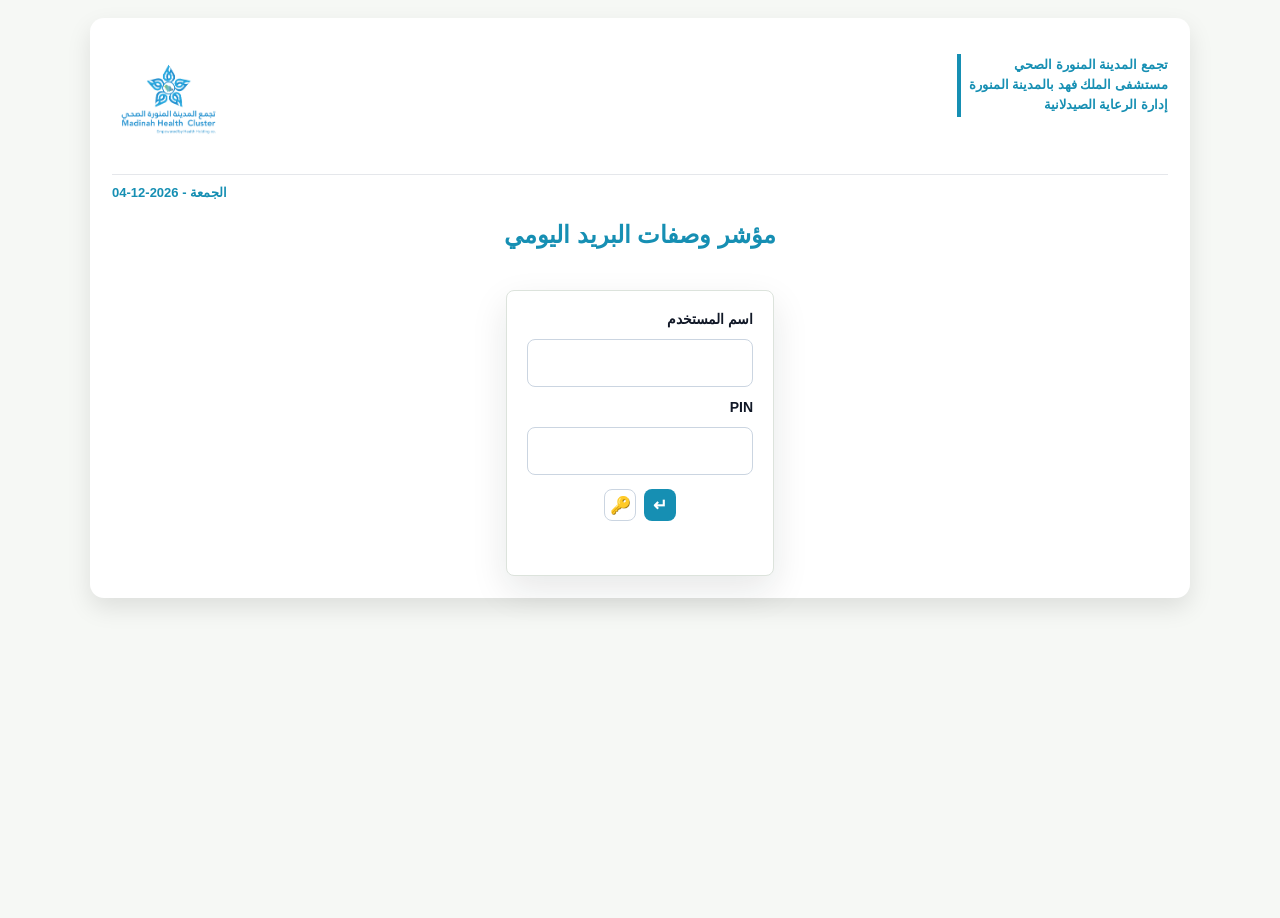
<file: dashboard.html>
<!doctype html>
<html lang="ar" dir="rtl">
<head>
  <meta charset="utf-8">
  <meta name="viewport" content="width=device-width, initial-scale=1">
  <title>مؤشر وصفات البريد اليومي</title>
  <link rel="stylesheet" href="style.css?v=20260612-login-actions">
  <script src="dashboard.js?v=20260612-login-pin" defer></script>
</head>
<body>
  <main class="app-shell employee-shell dashboard-shell">
    <header class="official-top">
      <div class="official-header">
        <h2>تجمع المدينة المنورة الصحي</h2>
        <h3>مستشفى الملك فهد بالمدينة المنورة</h3>
        <h3>إدارة الرعاية الصيدلانية</h3>
      </div>
      <img class="official-logo" src="logo.png" alt="Logo">
    </header>

    <hr class="official-divider">

    <div class="employee-meta dashboard-meta">
      <div class="dashboard-date-stack">
        <div class="date-box" id="dateBox"></div>
        <div class="update-box" id="reportDate"></div>
      </div>
    </div>

    <h1 class="employee-page-title">مؤشر وصفات البريد اليومي</h1>

    <section id="dashboardLoginView" class="view auth-view">
      <form id="dashboardLoginForm" class="panel employee-login-card">
        <label for="adminUsername">اسم المستخدم</label>
        <input id="adminUsername" autocomplete="username" required>

        <label for="adminPin">PIN</label>
        <input id="adminPin" type="password" inputmode="numeric" autocomplete="current-password" required>

        <div class="login-actions">
          <button class="primary-btn icon-action" type="submit" title="دخول" aria-label="دخول">↵</button>
          <button id="dashboardChangePinLoginBtn" class="ghost-btn icon-action" type="button" title="تغيير PIN" aria-label="تغيير PIN">🔑</button>
        </div>
        <p id="dashboardLoginMessage" class="message" role="status"></p>
      </form>
    </section>

    <section id="supervisorPanel" class="view supervisor-panel hidden">
      <header class="topbar employee-toolbar upload-toolbar">
        <div class="user-chip">
          <strong>Admin</strong>
          <button id="dashboardLogoutBtn" class="logout-icon" type="button" title="خروج" aria-label="خروج">↪</button>
        </div>
      </header>

      <header class="supervisor-head">
        <div class="supervisor-actions">
          <button id="refreshSupervisorBtn" class="dashboard-icon-btn" type="button" title="تحديث" aria-label="تحديث">↻</button>
          <button id="printReportBtn" class="dashboard-icon-btn" type="button" title="طباعة التقرير" aria-label="طباعة التقرير">🖨</button>
        </div>
      </header>

      <div class="summary-grid">
        <div class="summary-card">
          <span>إجمالي القائمة</span>
          <strong id="totalCount">0</strong>
        </div>
        <div class="summary-card done">
          <span>جاهزة للتسليم</span>
          <strong id="preparedCount">0</strong>
        </div>
        <div class="summary-card pending">
          <span>تحت المعالجة</span>
          <strong id="pendingCount">0</strong>
        </div>
      </div>

      <div class="status-filter" role="group" aria-label="فلترة حالة الوصفات">
        <button class="filter-btn active-filter" type="button" data-filter="all">الكل</button>
        <button class="filter-btn" type="button" data-filter="prepared">جاهزة للتسليم</button>
        <button class="filter-btn" type="button" data-filter="pending">تحت المعالجة</button>
      </div>

      <div class="dashboard-search">
        <input id="fileSearchInput" type="search" inputmode="numeric" placeholder="MRN">
        <button id="fileSearchBtn" class="dashboard-search-btn" type="button" title="بحث" aria-label="بحث">⌕</button>
      </div>

      <div class="table-wrap">
        <table class="daily-table">
          <thead>
            <tr>
              <th>رقم الملف</th>
              <th>اسم المريض</th>
              <th>الحالة</th>
              <th>معالجة بواسطة</th>
              <th>الوقت</th>
            </tr>
          </thead>
          <tbody id="dailyListBody"></tbody>
        </table>
      </div>
      <p id="supervisorMessage" class="message" role="status"></p>

      <section class="print-report" aria-label="التقرير اليومي">
        <header class="print-report-head">
          <img src="logo.png" alt="Logo">
          <div>
            <p>تجمع المدينة المنورة الصحي</p>
            <p>مستشفى الملك فهد بالمدينة المنورة</p>
            <p>إدارة الرعاية الصيدلانية</p>
          </div>
        </header>
        <div class="print-title-block">
          <h2>التقرير اليومي لوصفات البريد</h2>
          <p id="printReportDate" class="print-report-date"></p>
        </div>
        <div class="print-summary">
          <div>
            <span>إجمالي القائمة</span>
            <strong id="printTotalCount">0</strong>
          </div>
          <div>
            <span>جاهزة للتسليم</span>
            <strong id="printPreparedCount">0</strong>
          </div>
          <div>
            <span>تحت المعالجة</span>
            <strong id="printPendingCount">0</strong>
          </div>
        </div>
        <h3 class="print-section-title">إنجاز الموظفين</h3>
        <table class="print-user-table">
          <thead>
            <tr>
              <th>معالجة بواسطة</th>
              <th>العدد</th>
            </tr>
          </thead>
          <tbody id="printUserBody"></tbody>
        </table>
        <p class="print-report-footer">تم إنشاء التقرير من مؤشر وصفات البريد اليومي.</p>
      </section>
    </section>
  </main>
</body>
</html>
</file>
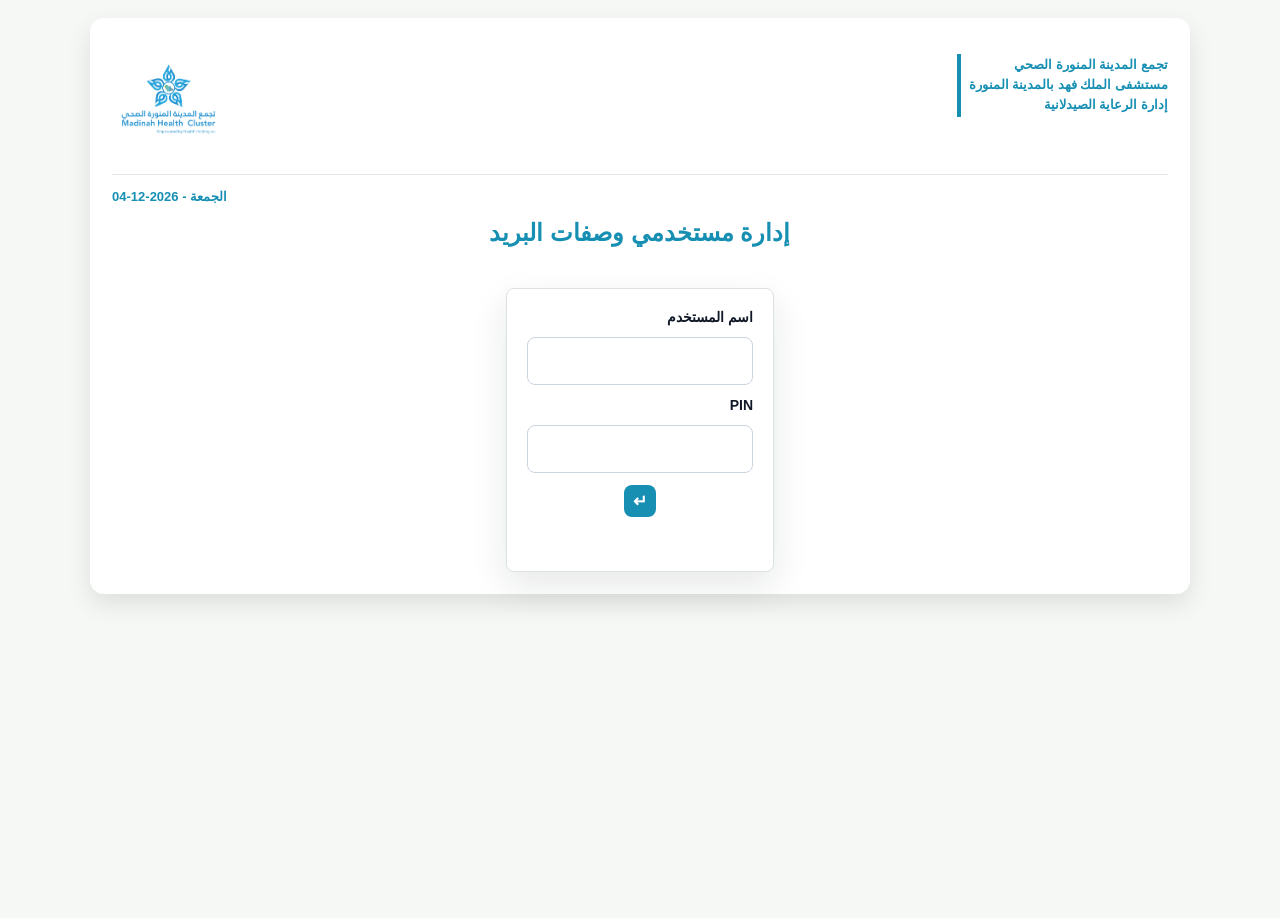
<file: users.html>
<!doctype html>
<html lang="ar" dir="rtl">
<head>
  <meta charset="utf-8">
  <meta name="viewport" content="width=device-width, initial-scale=1">
  <title>إدارة مستخدمي وصفات البريد</title>
  <link rel="stylesheet" href="style.css?v=20260612-portal">
  <script src="users.js" defer></script>
</head>
<body>
  <main class="app-shell employee-shell">
    <header class="official-top">
      <div class="official-header">
        <h2>تجمع المدينة المنورة الصحي</h2>
        <h3>مستشفى الملك فهد بالمدينة المنورة</h3>
        <h3>إدارة الرعاية الصيدلانية</h3>
      </div>
      <img class="official-logo" src="logo.png" alt="Logo">
    </header>

    <hr class="official-divider">

    <div class="employee-meta">
      <div class="date-box" id="dateBox"></div>
    </div>

    <h1 class="employee-page-title">إدارة مستخدمي وصفات البريد</h1>

    <section id="adminLoginView" class="view auth-view">
      <form id="adminLoginForm" class="panel employee-login-card">
        <label for="adminUsername">اسم المستخدم</label>
        <input id="adminUsername" autocomplete="username" required>

        <label for="adminPin">PIN</label>
        <input id="adminPin" type="password" inputmode="numeric" autocomplete="current-password" required>

        <button class="primary-btn icon-action" type="submit" title="دخول" aria-label="دخول">↵</button>
        <p id="adminLoginMessage" class="message" role="status"></p>
      </form>
    </section>

    <section id="usersView" class="users-page hidden">
      <header class="topbar employee-toolbar upload-toolbar">
        <div class="user-chip">
          <strong>Admin</strong>
          <button id="adminLogoutBtn" class="logout-icon" type="button" title="خروج" aria-label="خروج">↪</button>
        </div>
      </header>

      <form id="userForm" class="users-form">
        <label for="nameInput">اسم الموظف</label>
        <input id="nameInput" autocomplete="name" required>

        <label for="usernameInput">اسم المستخدم</label>
        <input id="usernameInput" autocomplete="username" required>

        <label for="pinInput">PIN</label>
        <input id="pinInput" type="password" inputmode="numeric" autocomplete="new-password" required>

        <label class="active-user-row">
          <input id="activeInput" type="checkbox" checked>
          <span>نشط</span>
        </label>

        <div class="user-form-actions">
          <button id="saveUserBtn" class="primary-btn icon-action" type="submit" title="إضافة مستخدم" aria-label="إضافة مستخدم">＋</button>
          <button id="cancelEditBtn" class="ghost-btn icon-action hidden" type="button" title="إلغاء التعديل" aria-label="إلغاء التعديل">×</button>
        </div>
      </form>

      <div class="table-wrap users-table-wrap">
        <table class="daily-table users-table">
          <thead>
            <tr>
              <th>اسم الموظف</th>
              <th>اسم المستخدم</th>
              <th>الحالة</th>
              <th>تعديل</th>
              <th>حذف</th>
            </tr>
          </thead>
          <tbody id="usersBody"></tbody>
        </table>
      </div>

      <p id="usersMessage" class="message" role="status"></p>
    </section>
  </main>
</body>
</html>
</file>
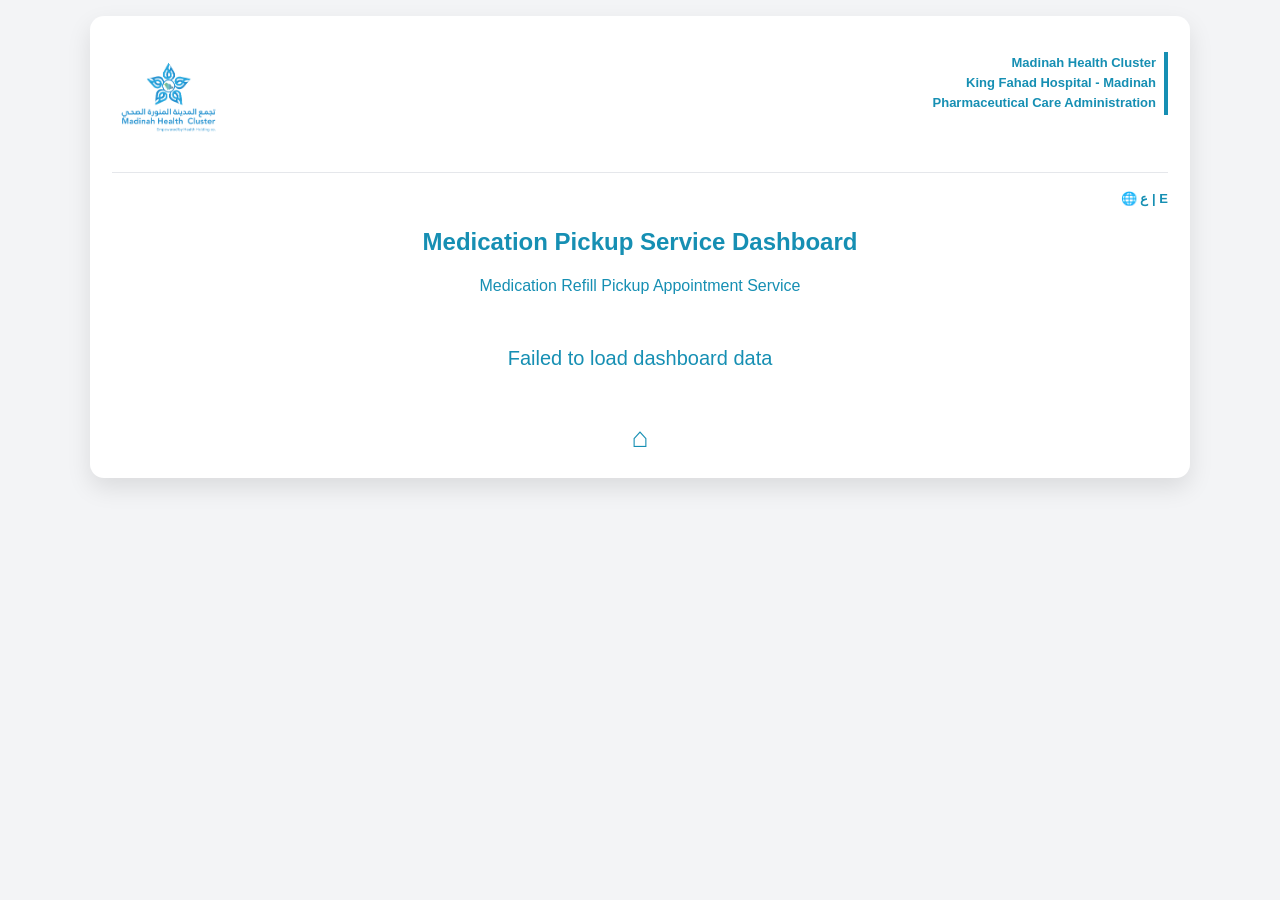
<file: medication/dashboard.html>
<!DOCTYPE html>
<html lang="en" dir="ltr">
<head>
<meta charset="UTF-8">
<meta name="viewport" content="width=device-width, initial-scale=1.0">
<title>Medication Pickup Service Dashboard</title>

<style>
*{box-sizing:border-box}
body{font-family:Arial,sans-serif;background:#f3f4f6;margin:0;padding:16px;color:#168fb3}
.container{max-width:1100px;margin:auto;background:#fff;padding:22px;border-radius:14px;box-shadow:0 10px 25px rgba(0,0,0,.1)}
.top-bar{display:flex;align-items:flex-start;justify-content:space-between;gap:12px;margin-bottom:8px;direction:rtl}
.logo{width:120px;height:120px;object-fit:contain}
.official-header{width:fit-content;max-width:100%;text-align:start;margin-inline-start:0;margin-inline-end:auto;transform:translateY(14px)}
.official-header h2,.official-header h3{margin:2px 0;font-size:13px;line-height:1.4;color:#168fb3}
[dir="rtl"] .official-header{padding-left:8px;border-left:4px solid #168fb3}
[dir="ltr"] .official-header{padding-right:8px;border-right:4px solid #168fb3}
hr{border:none;border-top:1px solid #e5e7eb;margin:14px 0}
.page-title{text-align:center;font-size:24px;font-weight:bold;margin:14px 0 10px;color:#168fb3}
.subtitle{text-align:center;color:#168fb3;margin-bottom:18px;line-height:1.7}
.meta-row{display:flex;align-items:center;justify-content:space-between;gap:12px;margin-bottom:18px;direction:ltr}
.date-box{color:#168fb3;padding:6px 10px;font-size:13px;font-weight:bold;text-align:center}
.language-btn{border:none;background:transparent;cursor:pointer;font-size:13px;font-weight:bold;color:#168fb3;padding:4px 0;border-radius:0}
.language-btn:hover{background:transparent}
.cards{display:grid;grid-template-columns:repeat(6,minmax(0,1fr));gap:10px;margin-bottom:20px}
.card{background:#168fb3;color:#fff;padding:14px 10px;border-radius:8px;text-align:center;min-width:0}
.card h2{margin:0;font-size:18px;line-height:1.2;white-space:nowrap;overflow:hidden;text-overflow:ellipsis}
.card p{margin:7px 0 0;font-size:12px;line-height:1.35}
.insight{background:#f9fafb;color:#168fb3;border:1px solid #e5e7eb}
.table-wrap{overflow-x:auto}
table{width:100%;border-collapse:collapse;margin-top:15px;min-width:620px}
th,td{padding:12px;border:1px solid #e5e7eb;text-align:center;color:#111827}
th{background:#168fb3;color:#fff}
.loading{text-align:center;font-size:20px;padding:30px;color:#168fb3}
.main-home-link{display:flex;align-items:center;justify-content:center;width:fit-content;margin:20px auto 0;color:#168fb3;text-decoration:none;font-size:28px;line-height:1;background:transparent;border:none;padding:4px}
.main-home-link:hover{color:#0f7592}
@media (max-width:600px){
body{padding:10px;background:#fff}
.container{padding:14px;border-radius:0;box-shadow:none}
.logo{width:84px;height:84px}
.official-header{transform:translateY(10px)}
.official-header h2,.official-header h3{font-size:12px}
.page-title{font-size:20px}
.date-box,.language-btn{font-size:12px;padding:6px 9px}
.cards{grid-template-columns:repeat(2,minmax(0,1fr))}
.card h2{font-size:18px}
}
</style>
</head>

<body>
<div class="container">
<div class="top-bar">
  <div class="official-header">
    <h2 id="officialLine1"></h2>
    <h3 id="officialLine2"></h3>
    <h3 id="officialLine3"></h3>
  </div>
  <img class="logo" src="logo.png" alt="Logo">
</div>

<hr>

<div class="meta-row">
  <div class="date-box" id="dateBox"></div>
  <button type="button" class="language-btn" id="languageToggle" onclick="toggleLanguage()"></button>
</div>

<div class="page-title" id="pageTitle"></div>
<p class="subtitle" id="pageSubtitle"></p>

<div id="loading" class="loading">Loading dashboard...</div>

<div id="dashboard" style="display:none">
<div class="cards">
<div class="card">
<h2 id="totalBookings">0</h2>
<p id="totalBookingsLabel">Total Bookings Today</p>
</div>

<div class="card">
<h2 id="remainingToday">0</h2>
<p id="remainingTodayLabel">Remaining Capacity</p>
</div>

<div class="card">
<h2 id="occupancyRate">0%</h2>
<p id="occupancyRateLabel">Occupancy Rate</p>
</div>

<div class="card insight">
<h2 id="statusText">Low</h2>
<p id="statusLabel">Daily Status</p>
</div>

<div class="card insight">
<h2 id="busiestSlot">-</h2>
<p id="busiestSlotLabel">Busiest Slot</p>
</div>

<div class="card insight">
<h2 id="leastBusySlot">-</h2>
<p id="leastBusySlotLabel">Least Busy Slot</p>
</div>
</div>

<div class="table-wrap">
<table>
<thead>
<tr>
<th id="timeHeader">Time Slot</th>
<th id="bookedHeader">Booked</th>
<th id="remainingHeader">Remaining</th>
<th id="slotOccupancyHeader">Occupancy</th>
</tr>
</thead>
<tbody id="slotsTable"></tbody>
</table>
</div>
</div>
<a class="main-home-link" href="../home.html" title="العودة إلى القائمة الرئيسية" aria-label="العودة إلى القائمة الرئيسية">&#8962;</a>
</div>

<script>
const API_URL = "https://script.google.com/macros/s/AKfycbw9JM87uiSHihWDP0N1gn4IskEG_8O-fWleathLZW9Wwbs915UQz8Gq5k2dIwAGImCF/exec?action=dashboard";

let currentLang = "en";
let dashboardData = null;

const text = {
  en: {
    officialLine1: "Madinah Health Cluster",
    officialLine2: "King Fahad Hospital - Madinah",
    officialLine3: "Pharmaceutical Care Administration",
    pageTitle: "Medication Pickup Service Dashboard",
    pageSubtitle: "Medication Refill Pickup Appointment Service",
    loading: "Loading dashboard...",
    failed: "Failed to load dashboard data",
    todayLabel: "Today",
    totalBookings: "Total Bookings Today",
    remainingToday: "Remaining Capacity",
    occupancyRate: "Occupancy Rate",
    dailyStatus: "Daily Status",
    busiestSlot: "Busiest Slot",
    leastBusySlot: "Least Busy Slot",
    timeSlot: "Time Slot",
    booked: "Booked",
    remaining: "Remaining",
    occupancy: "Occupancy",
    low: "Low",
    medium: "Medium",
    high: "High"
  },
  ar: {
    officialLine1: "تجمع المدينة المنورة الصحي",
    officialLine2: "مستشفى الملك فهد بالمدينة المنورة",
    officialLine3: "إدارة الرعاية الصيدلانية",
    pageTitle: "مؤشرات خدمة استلام الأدوية",
    pageSubtitle: "خدمة حجز موعد استلام أدوية إعادة الصرف",
    loading: "جاري تحميل البيانات...",
    failed: "فشل تحميل بيانات المؤشرات",
    todayLabel: "اليوم",
    totalBookings: "إجمالي حجوزات اليوم",
    remainingToday: "المقاعد المتبقية",
    occupancyRate: "نسبة الإشغال",
    dailyStatus: "حالة اليوم",
    busiestSlot: "أكثر فترة ازدحاما",
    leastBusySlot: "أقل فترة ازدحاما",
    timeSlot: "الفترة",
    booked: "المحجوز",
    remaining: "المتبقي",
    occupancy: "نسبة الإشغال",
    low: "منخفض",
    medium: "متوسط",
    high: "مرتفع"
  }
};

function setLanguage(lang) {
  currentLang = lang;
  document.documentElement.lang = lang;
  document.documentElement.dir = lang === "ar" ? "rtl" : "ltr";
  document.getElementById("officialLine1").innerText = text[lang].officialLine1;
  document.getElementById("officialLine2").innerText = text[lang].officialLine2;
  document.getElementById("officialLine3").innerText = text[lang].officialLine3;
  document.getElementById("pageTitle").innerText = text[lang].pageTitle;
  document.getElementById("pageSubtitle").innerText = text[lang].pageSubtitle;
  document.getElementById("totalBookingsLabel").innerText = text[lang].totalBookings;
  document.getElementById("remainingTodayLabel").innerText = text[lang].remainingToday;
  document.getElementById("occupancyRateLabel").innerText = text[lang].occupancyRate;
  document.getElementById("statusLabel").innerText = text[lang].dailyStatus;
  document.getElementById("busiestSlotLabel").innerText = text[lang].busiestSlot;
  document.getElementById("leastBusySlotLabel").innerText = text[lang].leastBusySlot;
  document.getElementById("timeHeader").innerText = text[lang].timeSlot;
  document.getElementById("bookedHeader").innerText = text[lang].booked;
  document.getElementById("remainingHeader").innerText = text[lang].remaining;
  document.getElementById("slotOccupancyHeader").innerText = text[lang].occupancy;
  document.getElementById("languageToggle").innerText = "🌐 ع | E";

  if (dashboardData) {
    renderDashboard();
  } else {
    document.getElementById("loading").innerText = text[lang].loading;
  }
}

function toggleLanguage() {
  setLanguage(currentLang === "ar" ? "en" : "ar");
}

function statusLabel(status) {
  if (status === "HIGH") return text[currentLang].high;
  if (status === "MEDIUM") return text[currentLang].medium;
  return text[currentLang].low;
}

async function loadDashboard() {
  try {
    const response = await fetch(API_URL);
    const data = await response.json();

    if (!data.success || !data.dashboard) {
      throw new Error("Invalid dashboard response");
    }

    dashboardData = data.dashboard;
    document.getElementById("loading").style.display = "none";
    document.getElementById("dashboard").style.display = "block";
    renderDashboard();
  } catch (error) {
    document.getElementById("loading").innerText = text[currentLang].failed;
  }
}

function renderDashboard() {
  const d = dashboardData;
  const busiestSlot = d.busiestSlot || { time: "-", booked: 0 };
  const leastBusySlot = d.leastBusySlot || { time: "-", booked: 0 };

  document.getElementById("dateBox").innerText = `${getDisplayDayName(d)} - ${d.date}`;
  document.getElementById("totalBookings").innerText = d.totalBookings;
  document.getElementById("remainingToday").innerText = d.remainingToday;
  document.getElementById("occupancyRate").innerText = `${d.occupancyRate}%`;
  document.getElementById("statusText").innerText = statusLabel(d.status);
  document.getElementById("busiestSlot").innerText = `${busiestSlot.time} (${busiestSlot.booked})`;
  document.getElementById("leastBusySlot").innerText = `${leastBusySlot.time} (${leastBusySlot.booked})`;

  document.getElementById("slotsTable").innerHTML = d.slots.map(slot => `
    <tr>
      <td>${slot.time}</td>
      <td>${slot.booked}</td>
      <td>${slot.remaining}</td>
      <td>${slot.occupancy}%</td>
    </tr>
  `).join("");
}

function getDisplayDayName(data) {
  const apiDayName = currentLang === "ar" ? data.dayNameAr : data.dayNameEn;

  if (apiDayName) {
    return apiDayName;
  }

  const dayNames = currentLang === "ar"
    ? ["الأحد", "الإثنين", "الثلاثاء", "الأربعاء", "الخميس", "الجمعة", "السبت"]
    : ["Sunday", "Monday", "Tuesday", "Wednesday", "Thursday", "Friday", "Saturday"];
  const parsedDate = new Date(`${data.date}T12:00:00`);

  return dayNames[parsedDate.getDay()];
}

setLanguage("en");
loadDashboard();
</script>
</body>
</html>
</file>
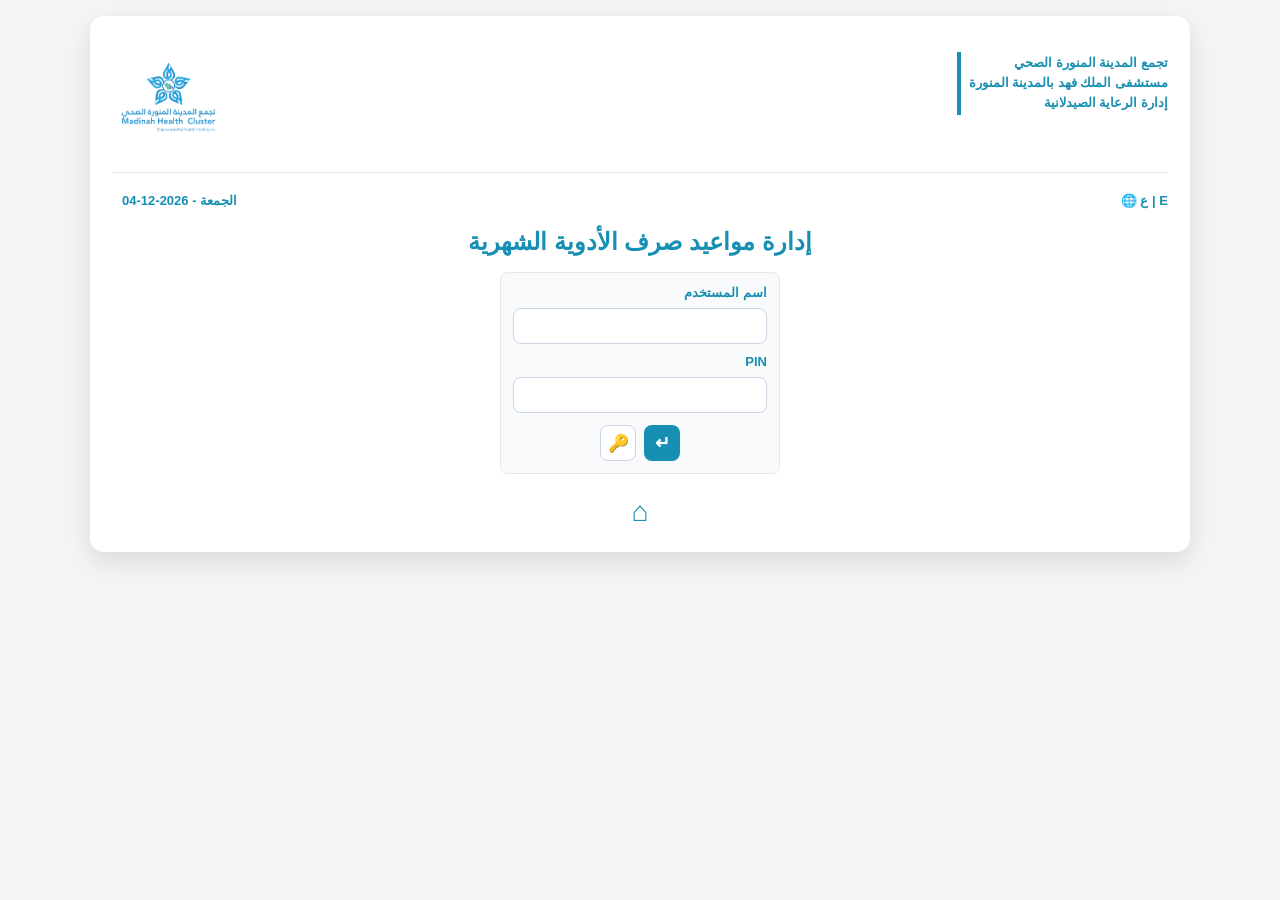
<file: medication/employee.html>
<!DOCTYPE html>
<html lang="ar" dir="rtl">
<head>
<meta charset="UTF-8">
<meta name="viewport" content="width=device-width, initial-scale=1.0">
<title>صفحة الموظف - Medication Pickup Service</title>

<style>
*{box-sizing:border-box}
body{font-family:Arial,sans-serif;background:#f3f4f6;margin:0;padding:16px;color:#168fb3}
.container{max-width:1100px;margin:auto;background:#fff;padding:22px;border-radius:14px;box-shadow:0 10px 25px rgba(0,0,0,.1)}
.top-bar{display:flex;align-items:flex-start;justify-content:space-between;gap:12px;margin-bottom:8px;direction:rtl}
.logo{width:120px;height:120px;object-fit:contain}
.official-header{width:fit-content;max-width:100%;text-align:start;margin-inline-start:0;margin-inline-end:auto;transform:translateY(14px)}
.official-header h2,.official-header h3{margin:2px 0;font-size:13px;line-height:1.4;color:#168fb3}
[dir="rtl"] .official-header{padding-left:8px;border-left:4px solid #168fb3}
[dir="ltr"] .official-header{padding-right:8px;border-right:4px solid #168fb3}
hr{border:none;border-top:1px solid #e5e7eb;margin:14px 0}
.page-title{text-align:center;font-size:24px;font-weight:bold;margin:14px 0 10px;color:#168fb3}
.meta-row{display:flex;align-items:center;justify-content:space-between;gap:12px;margin-bottom:14px;direction:ltr}
.date-box{color:#168fb3;padding:6px 10px;font-size:13px;font-weight:bold;text-align:center}
.language-btn{border:none;background:transparent;cursor:pointer;font-size:13px;font-weight:bold;color:#168fb3;padding:4px 0;border-radius:0}
.secondary-btn,.action-btn{border:1px solid #cbd5e1;background:#fff;cursor:pointer;font-size:13px;font-weight:bold;color:#168fb3;padding:7px 10px;border-radius:8px}
.language-btn:hover{background:transparent}
.secondary-btn:hover{background:#f9fafb}
.login-card,.toolbar,.empty-box{border:1px solid #e5e7eb;background:#f9fafb;border-radius:8px;padding:14px;margin-top:14px}
.login-card{max-width:280px;margin:16px auto 0;background:#f9fafb;box-shadow:none;padding:12px}
.change-password-panel{display:none;border-top:1px solid #e5e7eb;margin-top:14px;padding-top:14px}
label{font-weight:bold;display:block;margin-bottom:3px;font-size:13px}
input,select{width:100%;height:36px;padding:7px 10px;margin-top:5px;margin-bottom:10px;border:1px solid #cbd5e1;border-radius:8px;font-size:14px;background:#fff;text-align:start}
.primary-btn{padding:9px 18px;background:#168fb3;color:#fff;border:none;border-radius:8px;font-size:14px;font-weight:bold;cursor:pointer}
.login-card .primary-btn{display:table;margin:4px auto 0;width:auto}
.login-actions{display:flex;align-items:center;justify-content:center;gap:8px;width:fit-content;margin:2px auto 0}
.login-actions .primary-btn,.login-actions .secondary-btn{width:36px;height:36px;margin:0;padding:0;display:inline-flex;align-items:center;justify-content:center;font-size:18px;line-height:1;text-align:center;vertical-align:middle}
.login-actions .secondary-btn{font-size:17px;padding-top:1px}
.primary-btn:disabled,.action-btn:disabled{background:#94a3b8;color:#fff;cursor:not-allowed}
.toolbar{display:flex;align-items:flex-start;justify-content:space-between;gap:12px;flex-wrap:wrap}
.toolbar > div{min-width:0}
.pharmacy-tools{flex:0 0 auto}
.pharmacy-tools select{width:auto;min-width:230px;height:38px;margin-bottom:0;font-size:14px}
.employee-name{font-weight:bold;color:#168fb3}
.employee-tools{flex:0 0 auto;display:flex;align-items:center;justify-content:flex-end;gap:8px;text-align:end;min-height:38px}
.employee-line{display:flex;align-items:center;justify-content:flex-end;gap:6px;min-height:38px}
.logout-icon{width:28px;height:28px;padding:0;border:none;background:transparent;color:#168fb3;font-size:22px;line-height:1;display:inline-flex;align-items:center;justify-content:center}
.logout-icon:hover{background:transparent;transform:scale(1.08)}
.table-wrap{overflow-x:auto;margin-top:16px}
table{width:100%;border-collapse:collapse;min-width:980px}
th,td{padding:8px;border:1px solid #e5e7eb;text-align:center;color:#111827;font-size:13px}
th{background:#168fb3;color:#fff}
.status{display:inline-block;padding:5px 9px;border-radius:8px;font-weight:bold;font-size:13px}
.status-booked{background:#eff6ff;color:#1d4ed8}
.status-received{background:#fff7ed;color:#9a3412}
.status-delivered{background:#ecfdf5;color:#047857}
.row-actions{display:flex;gap:10px;justify-content:center;align-items:center;flex-wrap:nowrap}
.icon-btn{width:28px;height:28px;padding:0;border:none;background:transparent;border-radius:0;display:inline-flex;align-items:center;justify-content:center;font-size:20px;line-height:1}
.icon-btn:hover{background:transparent;transform:scale(1.08)}
.icon-btn:disabled{background:transparent;color:#9ca3af;border:none;cursor:not-allowed;filter:grayscale(1);opacity:.55;transform:none}
.print-btn{background:transparent;color:#168fb3;border:none}
.receive-btn{background:transparent;color:#168fb3;border:none}
.deliver-btn{background:transparent;color:#0f766e;border:none}
.deliver-btn.delivered-complete{background:transparent;color:#9ca3af;border:none}
#result{display:none;margin-top:14px;padding:12px;border-radius:8px;text-align:center}
#result.error{display:block;background:#fef2f2;color:#991b1b}
#result.success{display:block;background:#ecfdf5;color:#065f46}
#loginResult{display:none;margin-top:12px;padding:10px;border-radius:8px;text-align:center}
#loginResult.error{display:block;background:#fef2f2;color:#991b1b}
#loginResult.success{display:block;background:#ecfdf5;color:#065f46}
.print-label{display:none}
.main-home-link{display:flex;align-items:center;justify-content:center;width:fit-content;margin:20px auto 0;color:#168fb3;text-decoration:none;font-size:28px;line-height:1;background:transparent;border:none;padding:4px}
.main-home-link:hover{color:#0f7592}
@media print{
  body *{visibility:hidden}
  .print-label,.print-label *{visibility:visible}
  .print-label{display:block;position:absolute;left:0;top:0;width:58mm;padding:6mm;text-align:center;color:#000;font-family:Arial,sans-serif}
  .print-label .print-booking{font-size:24px;font-weight:bold;margin-bottom:8px}
  .print-label .print-name{font-size:16px;margin-bottom:8px}
  .print-label .print-employee{font-size:13px}
}
@media (max-width:600px){
body{padding:10px;background:#fff}
.container{padding:14px;border-radius:0;box-shadow:none}
.logo{width:84px;height:84px}
.official-header{transform:translateY(10px)}
.official-header h2,.official-header h3{font-size:12px}
.page-title{font-size:20px}
.date-box,.language-btn{font-size:12px;padding:6px 9px}
.toolbar{display:block}
.pharmacy-tools select{width:100%;min-width:0}
.employee-tools{margin-top:8px;align-items:center;justify-content:center;text-align:center}
.employee-line{justify-content:center;min-height:auto}
.primary-btn,.secondary-btn{width:100%;margin-top:6px}
.logout-icon{width:28px}
.login-card{max-width:280px;padding:12px}
.login-card .primary-btn{width:auto}
}
</style>
</head>

<body>
<div class="container">
<div class="top-bar">
  <div class="official-header">
    <h2 id="officialLine1"></h2>
    <h3 id="officialLine2"></h3>
    <h3 id="officialLine3"></h3>
  </div>
  <img class="logo" src="logo.png" alt="Logo">
</div>

<hr>

<div class="meta-row">
  <div class="date-box" id="dateBox"></div>
  <button type="button" class="language-btn" id="languageToggle" onclick="toggleLanguage()"></button>
</div>

<div class="page-title" id="pageTitle"></div>

<div id="loginView" class="login-card">
  <label id="usernameLabel" for="username"></label>
  <input type="text" id="username" autocomplete="username">
  <label id="passwordLabel" for="password"></label>
  <input type="password" id="password" inputmode="numeric" autocomplete="current-password">
  <div class="login-actions">
    <button type="button" class="primary-btn" id="loginBtn" onclick="loginEmployee()"></button>
    <button type="button" class="secondary-btn" id="togglePasswordBtn" onclick="togglePasswordPanel()"></button>
  </div>
  <div class="change-password-panel" id="changePasswordPanel">
    <label id="changeUsernameLabel" for="changeUsername"></label>
    <input type="text" id="changeUsername" autocomplete="username">
    <label id="oldPasswordLabel" for="oldPassword"></label>
    <input type="password" id="oldPassword" autocomplete="current-password">
    <label id="newPasswordLabel" for="newPassword"></label>
    <input type="password" id="newPassword" autocomplete="new-password">
    <button type="button" class="primary-btn" id="changePasswordBtn" onclick="changePassword()"></button>
  </div>
  <div id="loginResult"></div>
</div>

<div id="employeeView" style="display:none">
  <div class="toolbar">
    <div class="pharmacy-tools">
      <label id="pharmacyFilterLabel" for="pharmacyFilter"></label>
      <select id="pharmacyFilter" onchange="loadBookings()"></select>
    </div>
    <div class="employee-tools">
      <div class="employee-line">
        <span class="employee-name" id="employeeName"></span>
      </div>
      <button type="button" class="logout-icon" id="logoutBtn" onclick="logoutEmployee()"></button>
    </div>
  </div>

  <div id="result"></div>
  <div id="emptyBox" class="empty-box" style="display:none"></div>

  <div class="table-wrap">
    <table id="bookingsTable" style="display:none">
      <thead>
        <tr>
          <th id="bookingIdHeader"></th>
          <th id="patientHeader"></th>
          <th id="fileHeader"></th>
          <th id="mobileHeader"></th>
          <th id="pharmacyHeader"></th>
          <th id="timeHeader"></th>
          <th id="statusHeader"></th>
          <th id="actionsHeader"></th>
        </tr>
      </thead>
      <tbody id="bookingsBody"></tbody>
    </table>
  </div>
</div>
<a class="main-home-link" href="../home.html" title="العودة إلى القائمة الرئيسية" aria-label="العودة إلى القائمة الرئيسية">&#8962;</a>

<div class="print-label" id="printLabel">
  <div class="print-booking" id="printBookingId"></div>
  <div class="print-name" id="printPatientName"></div>
  <div class="print-employee" id="printEmployeeName"></div>
</div>
</div>

<script>
const API_BASE_URL = "https://script.google.com/macros/s/AKfycbw9JM87uiSHihWDP0N1gn4IskEG_8O-fWleathLZW9Wwbs915UQz8Gq5k2dIwAGImCF/exec";

let currentLang = "ar";
let currentEmployee = sessionStorage.getItem("employeeName") || "";
let currentUsername = sessionStorage.getItem("employeeUsername") || "";
let bookings = [];
let refreshTimer = null;
let employeeInactivityTimer = null;
const EMPLOYEE_INACTIVITY_LIMIT_MS = 30 * 60 * 1000;

const PHARMACIES = [
  { value: "", ar: "جميع الصيدليات", en: "All Pharmacies" },
  { value: "Outpatient Pharmacy", ar: "صيدلية العيادات الخارجية", en: "Outpatient Pharmacy" },
  { value: "Diabetes Center Pharmacy", ar: "صيدلية مركز السكر", en: "Diabetes Center Pharmacy" }
];

const text = {
  ar: {
    officialLine1: "تجمع المدينة المنورة الصحي",
    officialLine2: "مستشفى الملك فهد بالمدينة المنورة",
    officialLine3: "إدارة الرعاية الصيدلانية",
    pageTitle: "إدارة مواعيد صرف الأدوية الشهرية",
    today: "اليوم",
    username: "اسم المستخدم",
    password: "PIN",
    login: "تسجيل الدخول",
    changePassword: "تغيير PIN",
    oldPassword: "PIN الحالي",
    newPassword: "PIN الجديد",
    passwordChanged: "تم تغيير PIN بنجاح.",
    passwordMismatch: "اسم المستخدم أو PIN الحالي غير صحيح.",
    passwordTooShort: "PIN الجديد يجب ألا يكون فارغا.",
    logout: "تسجيل الخروج",
    invalidLogin: "ليس لديك صلاحيات المستخدم الرئيسي.",
    loggedInAs: "الموظف:",
    pharmacyFilter: "اختر الصيدلية",
    bookingId: "رقم الحجز",
    patient: "اسم المريض",
    file: "رقم الملف",
    mobile: "رقم الجوال",
    pharmacy: "الصيدلية",
    pickupTime: "وقت الاستلام",
    status: "حالة الطلب",
    actions: "الإجراءات",
    print: "🖨️ طباعة الملصق",
    receive: "تم استلام الطلب",
    deliver: "تم تسليم الطلب",
    booked: "Booked",
    received: "Received",
    delivered: "Delivered",
    noBookings: "لا توجد حجوزات لهذا اليوم.",
    updated: "تم تحديث حالة الطلب.",
    updateFailed: "تعذر تحديث حالة الطلب.",
    loading: "جاري تحميل الحجوزات...",
    employeeLabel: "الموظف"
  },
  en: {
    officialLine1: "Madinah Health Cluster",
    officialLine2: "King Fahad Hospital - Madinah",
    officialLine3: "Pharmaceutical Care Administration",
    pageTitle: "Monthly Medication Appointment Management",
    today: "Today",
    username: "Username",
    password: "PIN",
    login: "Login",
    changePassword: "Change PIN",
    oldPassword: "Current PIN",
    newPassword: "New PIN",
    passwordChanged: "PIN changed successfully.",
    passwordMismatch: "Username or current PIN is incorrect.",
    passwordTooShort: "New PIN cannot be empty.",
    logout: "Logout",
    invalidLogin: "You do not have main admin permissions.",
    loggedInAs: "Employee:",
    pharmacyFilter: "Select Pharmacy",
    bookingId: "Booking ID",
    patient: "Patient Name",
    file: "File Number",
    mobile: "Mobile Number",
    pharmacy: "Pharmacy",
    pickupTime: "Pickup Time",
    status: "Status",
    actions: "Actions",
    print: "🖨️ Print Label",
    receive: "Mark Received",
    deliver: "Mark Delivered",
    booked: "Booked",
    received: "Received",
    delivered: "Delivered",
    noBookings: "No bookings for today.",
    updated: "Order status updated.",
    updateFailed: "Unable to update order status.",
    loading: "Loading bookings...",
    employeeLabel: "Employee"
  }
};

function setLanguage(lang) {
  currentLang = lang;
  document.documentElement.lang = lang;
  document.documentElement.dir = lang === "ar" ? "rtl" : "ltr";
  document.getElementById("officialLine1").innerText = text[lang].officialLine1;
  document.getElementById("officialLine2").innerText = text[lang].officialLine2;
  document.getElementById("officialLine3").innerText = text[lang].officialLine3;
  document.getElementById("pageTitle").innerText = text[lang].pageTitle;
  document.getElementById("usernameLabel").innerText = text[lang].username;
  document.getElementById("passwordLabel").innerText = text[lang].password;
  document.getElementById("loginBtn").innerText = "↵";
  document.getElementById("loginBtn").title = text[lang].login;
  document.getElementById("loginBtn").setAttribute("aria-label", text[lang].login);
  document.getElementById("togglePasswordBtn").innerText = "🔑";
  document.getElementById("togglePasswordBtn").title = text[lang].changePassword;
  document.getElementById("togglePasswordBtn").setAttribute("aria-label", text[lang].changePassword);
  document.getElementById("changeUsernameLabel").innerText = text[lang].username;
  document.getElementById("oldPasswordLabel").innerText = text[lang].oldPassword;
  document.getElementById("newPasswordLabel").innerText = text[lang].newPassword;
  document.getElementById("changePasswordBtn").innerText = text[lang].changePassword;
  document.getElementById("logoutBtn").innerText = "⏻";
  document.getElementById("logoutBtn").title = text[lang].logout;
  document.getElementById("logoutBtn").setAttribute("aria-label", text[lang].logout);
  document.getElementById("pharmacyFilterLabel").innerText = text[lang].pharmacyFilter;
  document.getElementById("bookingIdHeader").innerText = text[lang].bookingId;
  document.getElementById("patientHeader").innerText = text[lang].patient;
  document.getElementById("fileHeader").innerText = text[lang].file;
  document.getElementById("mobileHeader").innerText = text[lang].mobile;
  document.getElementById("pharmacyHeader").innerText = text[lang].pharmacy;
  document.getElementById("timeHeader").innerText = text[lang].pickupTime;
  document.getElementById("statusHeader").innerText = text[lang].status;
  document.getElementById("actionsHeader").innerText = text[lang].actions;
  document.getElementById("languageToggle").innerText = "🌐 ع | E";
  renderDate();
  renderPharmacyFilter();
  renderBookings();
}

function toggleLanguage() {
  setLanguage(currentLang === "ar" ? "en" : "ar");
}

function renderDate() {
  const now = new Date();
  const date = new Intl.DateTimeFormat("en-CA", { timeZone: "Asia/Riyadh" }).format(now);
  const dayName = new Intl.DateTimeFormat(currentLang === "ar" ? "ar-SA" : "en-US", {
    timeZone: "Asia/Riyadh",
    weekday: "long"
  }).format(now);

  document.getElementById("dateBox").innerText = `${dayName} - ${date}`;
}

function renderPharmacyFilter() {
  const select = document.getElementById("pharmacyFilter");
  const selected = select.value;
  select.innerHTML = "";
  PHARMACIES.forEach(pharmacy => {
    const option = document.createElement("option");
    option.value = pharmacy.value;
    option.textContent = pharmacy[currentLang];
    select.appendChild(option);
  });
  select.value = selected || "";
}

async function loginEmployee() {
  const username = document.getElementById("username").value.trim();
  const password = document.getElementById("password").value.trim();

  try {
    const response = await fetch(API_BASE_URL, {
      method: "POST",
      body: JSON.stringify({
        action: "employeeLogin",
        username,
        password
      })
    });
    const result = await response.json();

    if (!result.success || !result.employee) {
      showLoginResult("error", text[currentLang].invalidLogin);
      return;
    }

    currentEmployee = result.employee.name;
    currentUsername = result.employee.username;
    sessionStorage.setItem("employeeName", currentEmployee);
    sessionStorage.setItem("employeeUsername", currentUsername);
    showEmployeeView();
  } catch (error) {
    showLoginResult("error", text[currentLang].invalidLogin);
  }
}

function togglePasswordPanel() {
  const panel = document.getElementById("changePasswordPanel");
  panel.style.display = panel.style.display === "block" ? "none" : "block";
  clearLoginResult();
}

async function changePassword() {
  const username = document.getElementById("changeUsername").value.trim();
  const oldPassword = document.getElementById("oldPassword").value.trim();
  const newPassword = document.getElementById("newPassword").value.trim();

  if (!newPassword) {
    showLoginResult("error", text[currentLang].passwordTooShort);
    return;
  }

  try {
    const response = await fetch(API_BASE_URL, {
      method: "POST",
      body: JSON.stringify({
        action: "changeEmployeePassword",
        username,
        oldPassword,
        newPassword
      })
    });
    const result = await response.json();

    if (!result.success) {
      showLoginResult("error", text[currentLang].passwordMismatch);
      return;
    }

    document.getElementById("oldPassword").value = "";
    document.getElementById("newPassword").value = "";
    showLoginResult("success", text[currentLang].passwordChanged);
  } catch (error) {
    showLoginResult("error", text[currentLang].passwordMismatch);
  }
}

function logoutEmployee() {
  sessionStorage.removeItem("employeeName");
  sessionStorage.removeItem("employeeUsername");
  currentEmployee = "";
  currentUsername = "";
  stopAutoRefresh();
  stopEmployeeInactivityWatcher();
  document.getElementById("employeeView").style.display = "none";
  document.getElementById("loginView").style.display = "block";
}

function showEmployeeView() {
  document.getElementById("loginView").style.display = "none";
  document.getElementById("employeeView").style.display = "block";
  document.getElementById("employeeName").innerText = currentEmployee;
  loadBookings();
  startAutoRefresh();
  startEmployeeInactivityWatcher();
}

function startEmployeeInactivityWatcher() {
  ["click", "keydown", "touchstart", "mousemove"].forEach(function(eventName) {
    window.addEventListener(eventName, resetEmployeeInactivityTimer, { passive: true });
  });
  resetEmployeeInactivityTimer();
}

function stopEmployeeInactivityWatcher() {
  window.clearTimeout(employeeInactivityTimer);
}

function resetEmployeeInactivityTimer() {
  window.clearTimeout(employeeInactivityTimer);
  employeeInactivityTimer = window.setTimeout(function() {
    if (sessionStorage.getItem("employeeUsername")) logoutEmployee();
  }, EMPLOYEE_INACTIVITY_LIMIT_MS);
}

function startAutoRefresh() {
  stopAutoRefresh();
  refreshTimer = setInterval(function() {
    if (currentEmployee) {
      loadBookings(true);
    }
  }, 10000);
}

function stopAutoRefresh() {
  if (refreshTimer) {
    clearInterval(refreshTimer);
    refreshTimer = null;
  }
}

function showResult(type, message) {
  const result = document.getElementById("result");
  result.className = type;
  result.innerText = message;
}

function showLoginResult(type, message) {
  const result = document.getElementById("loginResult");
  result.className = type;
  result.innerText = message;
}

function clearLoginResult() {
  const result = document.getElementById("loginResult");
  result.className = "";
  result.innerText = "";
}

function clearResult() {
  const result = document.getElementById("result");
  result.className = "";
  result.innerText = "";
}

async function loadBookings(isSilent) {
  if (!currentEmployee) return;
  clearResult();
  if (!isSilent) {
    document.getElementById("emptyBox").style.display = "block";
    document.getElementById("emptyBox").innerText = text[currentLang].loading;
    document.getElementById("bookingsTable").style.display = "none";
  }

  const pharmacy = document.getElementById("pharmacyFilter").value;
  const url = `${API_BASE_URL}?action=employeeBookings&pharmacy=${encodeURIComponent(pharmacy)}`;

  try {
    const response = await fetch(url);
    const data = await response.json();
    bookings = data.success ? data.bookings : [];
    renderBookings();
  } catch (error) {
    bookings = [];
    showResult("error", text[currentLang].updateFailed);
    renderBookings();
  }
}

function renderBookings() {
  const body = document.getElementById("bookingsBody");
  const table = document.getElementById("bookingsTable");
  const empty = document.getElementById("emptyBox");

  if (!body) return;

  body.innerHTML = "";

  if (!bookings.length) {
    table.style.display = "none";
    empty.style.display = "block";
    empty.innerText = text[currentLang].noBookings;
    return;
  }

  empty.style.display = "none";
  table.style.display = "table";

  bookings.forEach(booking => {
    const status = normalizeClientStatus(booking.status);
    const receiveDisabled = status === "Received" || status === "Delivered";
    const deliverDisabled = status === "Delivered";
    const deliverClass = status === "Delivered" ? " delivered-complete" : "";
    const tr = document.createElement("tr");
    tr.innerHTML = `
      <td>${booking.bookingId}</td>
      <td>${booking.fullName}</td>
      <td>${booking.fileNumber}</td>
      <td>${booking.mobileNumber || ""}</td>
      <td>${getPharmacyName(booking.pharmacy)}</td>
      <td>${booking.pickupTime}</td>
      <td>${statusBadge(status)}</td>
      <td>
        <div class="row-actions">
          <button type="button" class="action-btn icon-btn print-btn" title="${text[currentLang].print}" aria-label="${text[currentLang].print}" onclick="printLabel('${booking.bookingId}')">🖨️</button>
          <button type="button" class="action-btn icon-btn receive-btn" title="${text[currentLang].receive}" aria-label="${text[currentLang].receive}" ${receiveDisabled ? "disabled" : ""} onclick="updateStatus('${booking.bookingId}','markReceived')">📦</button>
          <button type="button" class="action-btn icon-btn deliver-btn${deliverClass}" title="${text[currentLang].deliver}" aria-label="${text[currentLang].deliver}" ${deliverDisabled ? "disabled" : ""} onclick="updateStatus('${booking.bookingId}','markDelivered')">✅</button>
        </div>
      </td>
    `;
    body.appendChild(tr);
  });
}

function normalizeClientStatus(status) {
  if (!status || status === "Confirmed") {
    return "Booked";
  }

  return status;
}

function statusBadge(status) {
  const normalized = status || "Booked";
  const labelMap = { Booked: text[currentLang].booked, Received: text[currentLang].received, Delivered: text[currentLang].delivered };
  const classMap = { Booked: "status-booked", Received: "status-received", Delivered: "status-delivered" };
  return `<span class="status ${classMap[normalized] || "status-booked"}">${labelMap[normalized] || normalized}</span>`;
}

function getPharmacyName(value) {
  const pharmacy = PHARMACIES.find(item => item.value === value);
  return pharmacy ? pharmacy[currentLang] : value;
}

function printLabel(bookingId) {
  const booking = bookings.find(item => item.bookingId === bookingId);
  if (!booking) return;
  document.getElementById("printBookingId").innerText = booking.bookingId;
  document.getElementById("printPatientName").innerText = booking.fullName;
  document.getElementById("printEmployeeName").innerText = `${text[currentLang].employeeLabel}: ${currentUsername || currentEmployee}`;
  window.print();
}

async function updateStatus(bookingId, action) {
  clearResult();
  const booking = bookings.find(item => item.bookingId === bookingId);

  try {
    const response = await fetch(API_BASE_URL, {
      method: "POST",
      body: JSON.stringify({
        action,
        bookingId,
        pickupDate: booking ? booking.pickupDate : "",
        pickupTime: booking ? booking.pickupTime : "",
        pharmacy: booking ? booking.pharmacy : "",
        employeeUsername: currentUsername,
        employeeName: currentEmployee
      })
    });
    const data = await response.json();

    if (!data.success) {
      showResult("error", formatUpdateError(data));
      return;
    }

    if (booking) {
      booking.status = action === "markReceived" ? "Received" : "Delivered";
    }

    showResult("success", text[currentLang].updated);
    renderBookings();
    await loadBookings();
  } catch (error) {
    showResult("error", text[currentLang].updateFailed);
  }
}

function formatUpdateError(data) {
  const reason = data && (data.code || data.message) ? (data.code || data.message) : "";

  if (!reason) {
    return text[currentLang].updateFailed;
  }

  return `${text[currentLang].updateFailed} (${reason})`;
}

setLanguage("ar");
if (currentEmployee) {
  showEmployeeView();
}
</script>
</body>
</html>
</file>
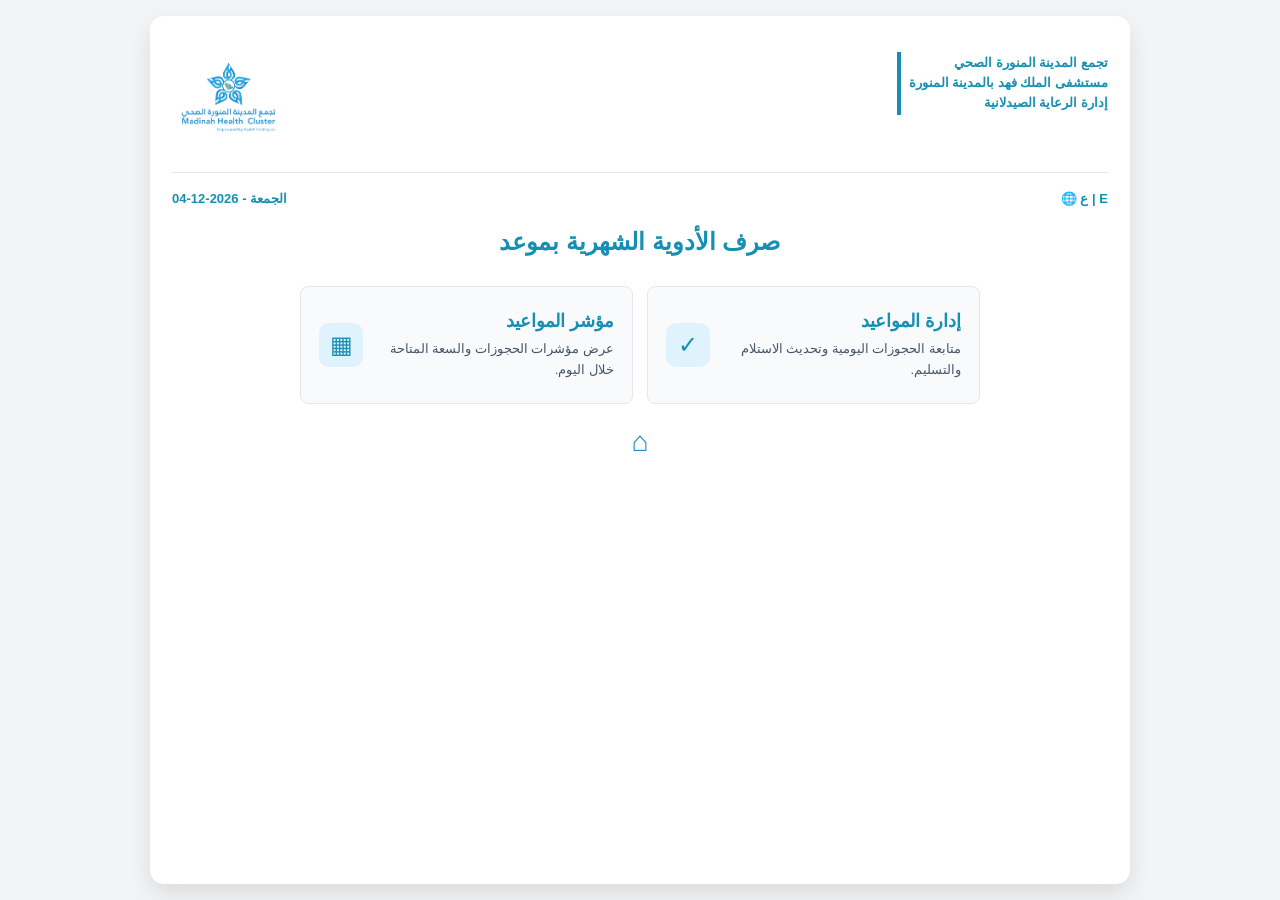
<file: medication/portal.html>
<!DOCTYPE html>
<html lang="ar" dir="rtl">
<head>
<meta charset="UTF-8">
<meta name="viewport" content="width=device-width, initial-scale=1.0">
<title>صرف الأدوية الشهرية بموعد</title>
<style>
*{box-sizing:border-box}
body{font-family:Arial,sans-serif;background:#f3f4f6;margin:0;padding:16px;color:#168fb3}
.container{max-width:980px;margin:auto;background:#fff;padding:22px;border-radius:14px;box-shadow:0 10px 25px rgba(0,0,0,.1);min-height:calc(100vh - 32px)}
.top-bar{display:flex;align-items:flex-start;justify-content:space-between;gap:12px;margin-bottom:8px;direction:ltr}
.logo{width:120px;height:120px;object-fit:contain}
.official-header{width:fit-content;max-width:100%;text-align:right;transform:translateY(14px);padding-left:8px;border-left:4px solid #168fb3;direction:rtl}
.official-header h2,.official-header h3{margin:2px 0;font-size:13px;line-height:1.4;color:#168fb3}
hr{border:none;border-top:1px solid #e5e7eb;margin:14px 0}
.meta-row{display:flex;align-items:center;justify-content:space-between;gap:12px;margin-bottom:14px;direction:ltr}
.date-box{color:#168fb3;padding:4px 0;font-size:13px;font-weight:bold;text-align:center}
.language-chip{color:#168fb3;font-size:13px;font-weight:bold;padding:4px 0;white-space:nowrap}
.page-title{text-align:center;font-size:24px;font-weight:bold;margin:18px 0 8px;color:#168fb3}
.subtitle{text-align:center;color:#334155;font-size:15px;line-height:1.7;margin:0 auto 22px;max-width:620px}
.portal-grid{display:grid;grid-template-columns:repeat(2,minmax(0,1fr));gap:14px;max-width:680px;margin:30px auto 0}
.portal-card{background:#f9fafb;border:1px solid #e5e7eb;border-radius:8px;padding:18px;text-decoration:none;color:#111827;display:flex;align-items:center;justify-content:space-between;gap:14px;min-height:118px;transition:.15s ease}
.portal-card:hover{border-color:#168fb3;transform:translateY(-1px);box-shadow:0 8px 18px rgba(22,143,179,.12)}
.card-text{text-align:start}
.card-title{font-size:18px;font-weight:bold;color:#168fb3;margin:0 0 7px}
.card-desc{font-size:13px;color:#475569;line-height:1.6;margin:0}
.card-icon{width:44px;height:44px;border-radius:10px;background:#e0f2fe;color:#168fb3;display:flex;align-items:center;justify-content:center;font-size:24px;flex:0 0 auto}
.main-home-link{display:flex;align-items:center;justify-content:center;width:fit-content;margin:20px auto 0;color:#168fb3;text-decoration:none;font-size:28px;line-height:1;background:transparent;border:none;padding:4px}
.main-home-link:hover{color:#0f7592}
@media (max-width:700px){
body{padding:10px;background:#fff}
.container{padding:14px;border-radius:0;box-shadow:none;min-height:100vh}
.logo{width:84px;height:84px}
.official-header{transform:translateY(10px)}
.official-header h2,.official-header h3{font-size:12px}
.page-title{font-size:20px}
.portal-grid{grid-template-columns:1fr}
.portal-card{min-height:104px;padding:15px}
}
</style>
</head>
<body>
<div class="container">
  <div class="top-bar">
    <img class="logo" src="../logo.png" alt="Logo">
    <div class="official-header">
      <h2>تجمع المدينة المنورة الصحي</h2>
      <h3>مستشفى الملك فهد بالمدينة المنورة</h3>
      <h3>إدارة الرعاية الصيدلانية</h3>
    </div>
  </div>

  <hr>

  <div class="meta-row">
    <div class="date-box" id="dateBox"></div>
    <div class="language-chip">🌐 ع | E</div>
  </div>

  <h1 class="page-title">صرف الأدوية الشهرية بموعد</h1>

  <div class="portal-grid">
    <a class="portal-card" href="employee.html">
      <div class="card-text">
        <p class="card-title">إدارة المواعيد</p>
        <p class="card-desc">متابعة الحجوزات اليومية وتحديث الاستلام والتسليم.</p>
      </div>
      <div class="card-icon">✓</div>
    </a>

    <a class="portal-card" href="dashboard.html">
      <div class="card-text">
        <p class="card-title">مؤشر المواعيد</p>
        <p class="card-desc">عرض مؤشرات الحجوزات والسعة المتاحة خلال اليوم.</p>
      </div>
      <div class="card-icon">▦</div>
    </a>
  </div>

  <a class="main-home-link" href="../home.html" title="العودة إلى القائمة الرئيسية" aria-label="العودة إلى القائمة الرئيسية">&#8962;</a>
</div>

<script>
function renderDate() {
  const now = new Date();
  const date = new Intl.DateTimeFormat("en-CA", { timeZone: "Asia/Riyadh" }).format(now);
  const dayName = new Intl.DateTimeFormat("ar-SA", { timeZone: "Asia/Riyadh", weekday: "long" }).format(now);
  document.getElementById("dateBox").innerText = `${dayName} - ${date}`;
}
renderDate();
</script>
</body>
</html>
</file>
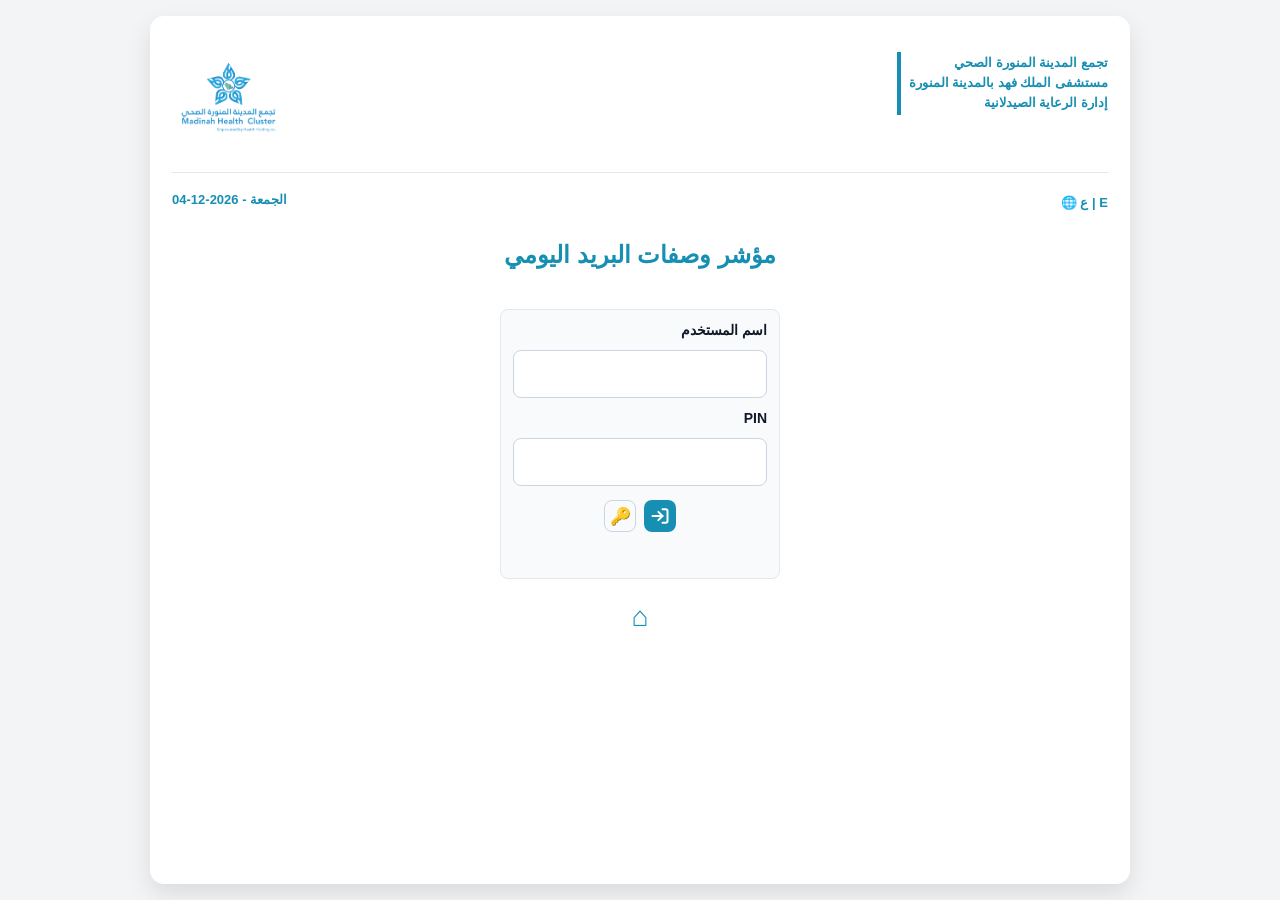
<file: prescriptions/dashboard.html>
﻿<!doctype html>
<html lang="ar" dir="rtl">
<head>
  <meta charset="utf-8">
  <meta name="viewport" content="width=device-width, initial-scale=1">
  <title>مؤشر وصفات البريد اليومي</title>
  <link rel="stylesheet" href="style.css?v=20260613-report-final-frame">
  <script src="dashboard.js?v=20260612-login-pin" defer></script>
</head>
<body class="prescription-dashboard-body">
  <main class="app-shell employee-shell dashboard-shell">
    <header class="official-top">
      <img class="official-logo" src="logo.png" alt="Logo">
      <div class="official-header">
        <h2 id="officialLine1">تجمع المدينة المنورة الصحي</h2>
        <h3 id="officialLine2">مستشفى الملك فهد بالمدينة المنورة</h3>
        <h3 id="officialLine3">إدارة الرعاية الصيدلانية</h3>
      </div>
    </header>

    <hr class="official-divider">

    <div class="employee-meta dashboard-meta">
      <div class="dashboard-date-stack">
        <div class="date-box" id="dateBox"></div>
        <div class="update-box" id="reportDate"></div>
      </div>
      <button type="button" class="language-chip" id="languageToggle">🌐 ع | E</button>
    </div>

    <h1 class="employee-page-title" id="pageTitle">مؤشر وصفات البريد اليومي</h1>

    <section id="dashboardLoginView" class="view auth-view">
      <form id="dashboardLoginForm" class="panel employee-login-card">
        <label id="usernameLabel" for="adminUsername">اسم المستخدم</label>
        <input id="adminUsername" autocomplete="username" required>

        <label id="pinLabel" for="adminPin">PIN</label>
        <input id="adminPin" type="password" inputmode="numeric" autocomplete="current-password" required>

        <div class="login-actions">
          <button id="loginBtn" class="primary-btn icon-action" type="submit" title="دخول" aria-label="دخول"><svg class="login-svg" viewBox="0 0 24 24" aria-hidden="true"><path d="M10 17l5-5-5-5"></path><path d="M15 12H3"></path><path d="M15 4h4a2 2 0 0 1 2 2v12a2 2 0 0 1-2 2h-4"></path></svg></button>
          <button id="dashboardChangePinLoginBtn" class="ghost-btn icon-action" type="button" title="تغيير PIN" aria-label="تغيير PIN">🔑</button>
        </div>
        <p id="dashboardLoginMessage" class="message" role="status"></p>
      </form>
    </section>

    <section id="supervisorPanel" class="view supervisor-panel hidden">
      <header class="topbar employee-toolbar upload-toolbar">
        <div class="user-chip">
          <strong>Admin</strong>
          <button id="dashboardLogoutBtn" class="logout-icon" type="button" title="خروج" aria-label="خروج"><svg class="power-svg" viewBox="0 0 24 24" aria-hidden="true"><path d="M12 3v9"></path><path d="M7.1 6.8a8 8 0 1 0 9.8 0"></path></svg></button>
        </div>
      </header>

      <header class="supervisor-head">
        <div class="supervisor-actions">
          <button id="refreshSupervisorBtn" class="dashboard-icon-btn" type="button" title="تحديث" aria-label="تحديث">↻</button>
          <button id="printReportBtn" class="dashboard-icon-btn" type="button" title="طباعة التقرير" aria-label="طباعة التقرير">🖨</button>
        </div>
      </header>

      <div class="summary-grid">
        <div class="summary-card">
          <span id="totalLabel">إجمالي القائمة</span>
          <strong id="totalCount">0</strong>
        </div>
        <div class="summary-card done">
          <span id="preparedLabel">جاهزة للتسليم</span>
          <strong id="preparedCount">0</strong>
        </div>
        <div class="summary-card pending">
          <span id="pendingLabel">تحت المعالجة</span>
          <strong id="pendingCount">0</strong>
        </div>
      </div>

      <div class="status-filter" id="statusFilter" role="group" aria-label="فلترة حالة الوصفات">
        <button class="filter-btn active-filter" id="allFilterBtn" type="button" data-filter="all">الكل</button>
        <button class="filter-btn" id="preparedFilterBtn" type="button" data-filter="prepared">جاهزة للتسليم</button>
        <button class="filter-btn" id="pendingFilterBtn" type="button" data-filter="pending">تحت المعالجة</button>
      </div>

      <div class="dashboard-search">
        <input id="fileSearchInput" type="search" inputmode="numeric" placeholder="MRN">
        <button id="fileSearchBtn" class="dashboard-search-btn" type="button" title="بحث" aria-label="بحث">⌕</button>
      </div>

      <div class="table-wrap">
        <table class="daily-table">
          <thead>
            <tr>
              <th id="fileHeader">رقم الملف</th>
              <th id="patientHeader">اسم المريض</th>
              <th id="statusHeader">الحالة</th>
              <th id="preparedByHeader">معالجة بواسطة</th>
              <th id="timeHeader">الوقت</th>
            </tr>
          </thead>
          <tbody id="dailyListBody"></tbody>
        </table>
      </div>
      <p id="supervisorMessage" class="message" role="status"></p>

      <section class="print-report" aria-label="التقرير اليومي">
        <header class="print-report-head">
          <div>
            <p id="printOfficialLine1">تجمع المدينة المنورة الصحي</p>
            <p id="printOfficialLine2">مستشفى الملك فهد بالمدينة المنورة</p>
            <p id="printOfficialLine3">إدارة الرعاية الصيدلانية</p>
          </div>
          <img src="logo.png" alt="Logo">
        </header>
        <div class="print-title-block">
          <h2 id="printTitle">المؤشر اليومي لوصفات البريد</h2>
          <p id="printReportDate" class="print-report-date"></p>
        </div>
        <div class="print-summary">
          <div>
            <span id="printTotalLabel">إجمالي القائمة</span>
            <strong id="printTotalCount">0</strong>
          </div>
          <div>
            <span id="printPreparedLabel">جاهزة للتسليم</span>
            <strong id="printPreparedCount">0</strong>
          </div>
          <div>
            <span id="printPendingLabel">تحت المعالجة</span>
            <strong id="printPendingCount">0</strong>
          </div>
        </div>
        <h3 class="print-section-title" id="printUsersTitle">إنجاز الموظفين</h3>
        <table class="print-user-table">
          <thead>
            <tr>
              <th id="printPreparedByHeader">معالجة بواسطة</th>
              <th id="printCountHeader">العدد</th>
            </tr>
          </thead>
          <tbody id="printUserBody"></tbody>
        </table>
      </section>
    </section>
    <a class="main-home-link" href="../home.html" title="العودة إلى القائمة الرئيسية" aria-label="العودة إلى القائمة الرئيسية">&#8962;</a>
  </main>
</body>
</html>
</file>
<file: prescriptions/style.css>
:root {
  color-scheme: light;
  --bg: #f6f8f5;
  --surface: #ffffff;
  --text: #17221d;
  --muted: #637068;
  --border: #dce3dc;
  --primary: #0f766e;
  --primary-dark: #115e59;
  --accent: #b42318;
  --success: #157347;
  --shadow: 0 14px 36px rgba(23, 34, 29, 0.10);
}

* {
  box-sizing: border-box;
}

body {
  margin: 0;
  min-height: 100vh;
  background: var(--bg);
  color: var(--text);
  font-family: Tahoma, Arial, sans-serif;
}

button,
input {
  font: inherit;
}

.app-shell {
  width: min(100%, 720px);
  min-height: 100vh;
  margin: 0 auto;
  padding: 20px;
}

.main-home-link {
  display: flex;
  align-items: center;
  justify-content: center;
  width: fit-content;
  margin: 20px auto 0;
  color: #168fb3;
  text-decoration: none;
  font-size: 28px;
  line-height: 1;
  background: transparent;
  border: none;
  padding: 4px;
}

.main-home-link:hover {
  color: #0f7592;
}

.employee-shell {
  width: min(100%, 1100px);
  min-height: auto;
  margin: 18px auto;
  padding: 22px;
  background: #fff;
  border-radius: 14px;
  box-shadow: 0 10px 25px rgba(0, 0, 0, 0.10);
  color: #168fb3;
}

.official-top {
  display: flex;
  align-items: flex-start;
  justify-content: space-between;
  gap: 12px;
  direction: rtl;
}

.official-header {
  width: fit-content;
  max-width: 100%;
  margin-inline-start: 0;
  margin-inline-end: auto;
  padding-left: 8px;
  border-left: 4px solid #168fb3;
  transform: translateY(14px);
}

.official-header h2,
.official-header h3 {
  margin: 2px 0;
  color: #168fb3;
  font-size: 13px;
  line-height: 1.4;
}

.official-logo {
  width: 120px;
  height: 120px;
  object-fit: contain;
}

.official-divider {
  border: 0;
  border-top: 1px solid #e5e7eb;
  margin: 14px 0;
}

.employee-meta {
  display: flex;
  align-items: center;
  justify-content: space-between;
  gap: 12px;
  direction: ltr;
  margin-bottom: 14px;
}

.date-box {
  color: #168fb3;
  padding: 0;
  font-size: 13px;
  font-weight: 700;
  text-align: center;
}

.language-chip {
  border: none;
  background: transparent;
  cursor: pointer;
  color: #168fb3;
  padding: 0;
  font-size: 13px;
  font-weight: 700;
  white-space: nowrap;
}

.language-chip:hover {
  background: transparent;
}

.dashboard-meta {
  margin-top: -4px;
  margin-bottom: 8px;
}

.dashboard-date-stack {
  display: grid;
  justify-items: start;
  gap: 6px;
}

.update-box {
  color: #64748b;
  font-size: 12px;
  font-weight: 700;
  text-align: start;
}

.employee-page-title {
  margin: 14px 0 24px;
  color: #168fb3;
  text-align: center;
  font-size: 24px;
  line-height: 1.25;
}

.portal-shell {
  overflow: hidden;
}

.portal-hero {
  display: grid;
  justify-items: center;
  gap: 8px;
  margin: 22px auto 26px;
  text-align: center;
}

.portal-kicker {
  margin: 0;
  color: #64748b;
  font-size: 13px;
  font-weight: 700;
}

.portal-hero h1 {
  margin: 0;
  color: #168fb3;
  font-size: clamp(32px, 6vw, 58px);
  line-height: 1.05;
}

.portal-hero p:last-child {
  margin: 0;
  color: #475569;
  font-size: 15px;
  font-weight: 700;
}

.portal-grid {
  display: grid;
  grid-template-columns: 1fr;
  gap: 10px;
  width: min(100%, 620px);
  margin: 0 auto 10px;
}

.portal-card {
  position: relative;
  display: grid;
  grid-template-columns: 38px 1fr;
  align-items: center;
  gap: 10px;
  min-height: 78px;
  width: min(100%, 520px);
  padding: 11px 14px;
  overflow: hidden;
  color: #0f172a;
  text-decoration: none;
  background: #fff;
  border: 1px solid #dbe7ea;
  border-radius: 8px;
  box-shadow: 0 14px 30px rgba(15, 23, 42, 0.08);
}

.portal-card:nth-child(odd) {
  justify-self: start;
}

.portal-card:nth-child(even) {
  justify-self: end;
}

.portal-card::before {
  content: "";
  position: absolute;
  inset-inline-start: 0;
  top: 0;
  width: 5px;
  height: 100%;
  background: #168fb3;
}

.portal-card:hover {
  transform: translateY(-2px);
  box-shadow: 0 18px 36px rgba(15, 23, 42, 0.12);
}

.portal-icon {
  width: 38px;
  height: 38px;
  display: inline-flex;
  align-items: center;
  justify-content: center;
  background: transparent;
  color: #168fb3;
  border: 0;
  border-radius: 0;
  font-size: 22px;
  font-weight: 700;
  line-height: 1;
}

.portal-card strong {
  display: block;
  color: #168fb3;
  font-size: 16px;
  line-height: 1.35;
}

.portal-card small {
  display: block;
  margin-top: 5px;
  color: #64748b;
  font-size: 11px;
  line-height: 1.6;
}

.portal-card.upload::before,
.portal-card.upload .portal-icon {
  color: #0f766e;
  border-color: transparent;
  background: transparent;
}

.portal-card.upload::before {
  background: #168fb3;
}

.portal-card.dashboard::before,
.portal-card.dashboard .portal-icon {
  color: #2563eb;
  border-color: transparent;
  background: transparent;
}

.portal-card.dashboard::before {
  background: #168fb3;
}

.portal-card.users::before,
.portal-card.users .portal-icon {
  color: #7c3aed;
  border-color: transparent;
  background: transparent;
}

.portal-card.users::before {
  background: #168fb3;
}

.portal-shell {
  width: min(100%, 980px);
  min-height: calc(100vh - 32px);
  margin: 0 auto;
  padding: 22px;
  background: #fff;
  border-radius: 14px;
  box-shadow: 0 10px 25px rgba(0, 0, 0, 0.10);
  color: #168fb3;
  overflow: visible;
}

.portal-shell .official-top {
  direction: ltr;
}

.portal-shell .official-header {
  margin-inline-start: 0;
  margin-inline-end: 0;
  text-align: right;
  direction: rtl;
}

.portal-shell .portal-hero {
  display: block;
  margin: 18px auto 22px;
  text-align: center;
}

.portal-shell .portal-kicker {
  margin: 0 auto 8px;
  color: #334155;
  font-size: 15px;
  font-weight: 400;
  line-height: 1.7;
  max-width: 620px;
}

.portal-shell .portal-hero h1 {
  margin: 0;
  color: #168fb3;
  font-size: 24px;
  font-weight: 700;
  line-height: 1.35;
}

.portal-shell .portal-grid {
  display: grid;
  grid-template-columns: repeat(3, minmax(0, 1fr));
  gap: 12px;
  width: auto;
  max-width: 820px;
  margin: 0 auto;
}

.portal-shell .portal-card {
  position: static;
  display: flex;
  align-items: center;
  justify-content: space-between;
  gap: 12px;
  min-height: 108px;
  width: auto;
  padding: 15px;
  overflow: visible;
  color: #111827;
  background: #f9fafb;
  border: 1px solid #e5e7eb;
  border-radius: 8px;
  box-shadow: none;
}

.portal-shell .portal-card:nth-child(odd),
.portal-shell .portal-card:nth-child(even) {
  justify-self: stretch;
}

.portal-shell .portal-card::before {
  content: none;
}

.portal-shell .portal-card:hover {
  border-color: #168fb3;
  transform: translateY(-1px);
  box-shadow: 0 8px 18px rgba(22, 143, 179, 0.12);
}

.portal-shell .portal-icon {
  order: 2;
  width: 38px;
  height: 38px;
  border-radius: 10px;
  background: #e0f2fe;
  color: #168fb3;
  font-size: 21px;
  flex: 0 0 auto;
}

.portal-shell .portal-card span:last-child {
  min-width: 0;
  text-align: start;
}

.portal-shell .portal-card strong {
  color: #168fb3;
  font-size: 16px;
  font-weight: 700;
  line-height: 1.35;
  margin: 0 0 7px;
}

.portal-shell .portal-card small {
  margin: 0;
  color: #475569;
  font-size: 12px;
  line-height: 1.6;
}

.portal-body {
  background: #f3f4f6;
  font-family: Arial, sans-serif;
  margin: 0;
  padding: 16px;
}

@media (max-width: 720px) {
  .portal-body {
    background: #fff;
    padding: 10px;
  }

  .portal-shell {
    width: 100%;
    min-height: 100vh;
    margin: 0 auto;
    padding: 14px;
    border-radius: 0;
    box-shadow: none;
  }

  .portal-shell .portal-hero {
    margin: 18px auto 22px;
  }

  .portal-shell .portal-hero h1 {
    font-size: 20px;
    line-height: 1.35;
  }

  .portal-shell .portal-kicker {
    font-size: 15px;
    line-height: 1.7;
  }

  .portal-shell .portal-grid {
    grid-template-columns: 1fr;
    gap: 14px;
  }

  .portal-shell .portal-card {
    display: flex;
    min-height: 104px;
    width: auto;
    padding: 15px;
  }

  .portal-shell .portal-icon {
    width: 44px;
    height: 44px;
    font-size: 24px;
  }

  .portal-shell .portal-card strong {
    font-size: 18px;
  }

  .portal-shell .portal-card small {
    font-size: 13px;
  }
}

.employee-shell .view {
  min-height: 0;
}

.employee-shell .auth-view {
  min-height: 0;
  align-content: start;
}

/* Login style reference: match medication/employee.html login card. */
.employee-login-card {
  max-width: 280px;
  margin: 16px auto 0;
  background: #f9fafb;
  box-shadow: none;
  padding: 12px;
}

.employee-login-card h2 {
  margin: 0 0 8px;
  color: #168fb3;
  text-align: center;
  font-size: 20px;
}

.employee-login-card .primary-btn {
  justify-self: center;
}

.login-actions {
  display: flex;
  justify-content: center;
  align-items: center;
  gap: 8px;
  width: fit-content;
  justify-self: center;
  margin-top: 2px;
}

.login-actions .icon-action {
  flex: 0 0 auto;
}

.login-svg {
  width: 20px;
  height: 20px;
  display: block;
  fill: none;
  stroke: currentColor;
  stroke-width: 2.4;
  stroke-linecap: round;
  stroke-linejoin: round;
}

.employee-shell label,
.employee-shell .label {
  color: #111827;
  font-weight: 700;
}

.employee-shell input {
  border-color: #cbd5e1;
}

.employee-shell .primary-btn,
.employee-shell .secondary-btn {
  background: #168fb3;
}

.employee-shell .primary-btn:hover,
.employee-shell .secondary-btn:hover {
  background: #0f7898;
}

.employee-toolbar {
  width: min(100%, 360px);
  margin-left: auto;
  margin-right: auto;
  direction: ltr;
  justify-content: flex-start;
  margin-top: 16px;
  padding: 0;
  background: transparent;
  border: 0;
  border-radius: 0;
}

.employee-toolbar .muted {
  color: #64748b;
}

.employee-toolbar strong {
  color: #168fb3;
}

.user-chip {
  direction: rtl;
  display: inline-flex !important;
  align-items: center;
  justify-content: flex-end;
  gap: 8px;
}

.logout-icon {
  width: 28px;
  height: 28px;
  min-height: 28px;
  padding: 0;
  border: 0;
  background: transparent;
  color: #168fb3;
  font-size: 22px;
  line-height: 1;
  display: inline-flex;
  align-items: center;
  justify-content: center;
}

.power-svg {
  width: 22px;
  height: 22px;
  display: block;
  fill: none;
  stroke: currentColor;
  stroke-width: 2.4;
  stroke-linecap: round;
  stroke-linejoin: round;
}

.logout-icon:hover {
  background: transparent;
  transform: scale(1.08);
}

.employee-shell .ghost-btn {
  color: #168fb3;
  border-color: #cbd5e1;
}

.employee-shell #reader,
.employee-shell .result-card {
  box-shadow: none;
  border-color: #e5e7eb;
}

.employee-shell .camera-toggle {
  background: #fff;
  color: #168fb3;
  border: 1px solid #cbd5e1;
  box-shadow: none;
}

.employee-shell .camera-toggle:hover,
.employee-shell .camera-toggle.is-on:hover {
  background: #f8fafc;
}

.employee-shell .done-btn {
  background: #0f766e;
}

.view {
  min-height: calc(100vh - 40px);
}

.hidden {
  display: none !important;
}

.auth-view {
  display: grid;
  align-content: center;
  gap: 22px;
}

.brand-block h1 {
  margin: 0 0 8px;
  font-size: clamp(28px, 8vw, 42px);
  line-height: 1.15;
}

.page-head {
  display: flex;
  align-items: flex-start;
  justify-content: space-between;
  gap: 12px;
  padding: 10px 0 18px;
}

.page-head h1 {
  margin: 0 0 8px;
  font-size: clamp(28px, 8vw, 40px);
  line-height: 1.15;
}

.brand-block p,
.muted,
.hint {
  color: var(--muted);
}

.warning-hint {
  color: var(--accent);
  font-weight: 700;
  font-size: 12px;
}

.panel,
.result-card,
.upload-box {
  background: var(--surface);
  border: 1px solid var(--border);
  border-radius: 8px;
  box-shadow: var(--shadow);
}

.panel {
  display: grid;
  gap: 12px;
  padding: 20px;
}

.panel.employee-login-card {
  width: min(100%, 280px);
  max-width: 280px;
  padding: 12px;
  margin: 16px auto 0;
  background: #f9fafb;
  box-shadow: none;
}

label,
.label {
  color: var(--muted);
  font-size: 14px;
}

input {
  width: 100%;
  min-height: 48px;
  border: 1px solid var(--border);
  border-radius: 8px;
  padding: 10px 12px;
  background: #fff;
  color: var(--text);
}

input:focus {
  border-color: var(--primary);
  outline: 3px solid rgba(15, 118, 110, 0.16);
}

button {
  min-height: 38px;
  border: 0;
  border-radius: 8px;
  padding: 8px 12px;
  cursor: pointer;
  font-weight: 700;
  font-size: 14px;
}

button:disabled {
  cursor: not-allowed;
  opacity: 0.55;
}

.icon-action {
  width: 32px;
  min-width: 32px;
  min-height: 32px;
  padding: 0;
  display: inline-flex;
  align-items: center;
  justify-content: center;
  font-size: 17px;
  line-height: 1;
}

.primary-btn,
.secondary-btn {
  background: var(--primary);
  color: #fff;
}

.primary-btn:hover,
.secondary-btn:hover {
  background: var(--primary-dark);
}

.ghost-btn {
  background: transparent;
  color: var(--primary-dark);
  border: 1px solid var(--border);
}

.topbar {
  display: flex;
  align-items: center;
  justify-content: space-between;
  gap: 12px;
  padding: 8px 0 18px;
}

.topbar div {
  display: grid;
  gap: 4px;
}

.topbar-actions {
  display: flex !important;
  grid-template-columns: none;
  flex-wrap: wrap;
  justify-content: flex-end;
  gap: 8px;
}

.topbar-actions button {
  min-height: 34px;
  padding: 6px 10px;
}

.active-mode {
  background: #23352e;
  color: #fff;
  border-color: #23352e;
}

.scanner-area {
  display: grid;
  justify-items: center;
  gap: 12px;
}

#reader {
  width: min(100%, 360px);
  overflow: hidden;
  min-height: 220px;
  background: #168fb3;
  border: 1px solid var(--border);
  border-radius: 8px;
}

.scan-actions {
  display: flex;
  justify-content: center;
  align-items: center;
  width: min(100%, 360px);
  gap: 8px;
}

.camera-toggle {
  display: inline-flex;
  align-items: center;
  justify-content: center;
  min-height: 32px;
  background: #fff;
  color: #168fb3;
  border: 1px solid #cbd5e1;
  box-shadow: none;
}

.camera-toggle:hover {
  background: #f8fafc;
}

.camera-toggle.is-on {
  background: #fff;
  color: #168fb3;
  box-shadow: none;
}

.camera-toggle.is-on:hover {
  background: #f8fafc;
}

.camera-status-dot {
  width: 13px;
  height: 13px;
  border-radius: 999px;
  background: #a8b3ad;
  box-shadow: 0 0 0 4px rgba(255, 255, 255, 0.16);
}

.camera-toggle.is-on .camera-status-dot {
  background: #45f08a;
  box-shadow: 0 0 0 4px rgba(69, 240, 138, 0.18);
}

.manual-form {
  display: grid;
  grid-template-columns: 126px 32px;
  align-items: center;
  justify-content: center;
  width: auto;
  gap: 8px;
}

.manual-form input {
  width: 126px;
  min-width: 0;
  min-height: 32px;
  padding: 5px 8px;
  text-align: center;
}

.manual-form button {
  background: #fff;
  color: #168fb3;
  border: 1px solid #cbd5e1;
}

.manual-form button:hover {
  background: #f8fafc;
}

.message {
  min-height: 22px;
  margin: 0;
  color: var(--muted);
  line-height: 1.6;
}

.message.error,
.prepared-message {
  color: var(--accent);
}

.message.success {
  color: var(--success);
}

.result-card {
  display: grid;
  justify-items: center;
  gap: 10px;
  width: min(100%, 360px);
  margin: 14px auto 0;
  padding: 12px 14px;
}

.result-card div {
  display: grid;
  gap: 4px;
}

.result-card strong {
  font-size: 20px;
  line-height: 1.35;
  overflow-wrap: anywhere;
}

.prepared-message {
  margin: 0;
  font-weight: 700;
  line-height: 1.7;
}

.done-btn {
  justify-self: center;
  min-height: 34px;
  margin-top: 4px;
  background: var(--success);
  color: #fff;
}

.done-btn:hover {
  background: #0f5f38;
}

.upload-box {
  margin-top: 18px;
  padding: 16px;
}

.upload-box summary {
  cursor: pointer;
  font-weight: 700;
}

.upload-box form {
  display: grid;
  gap: 10px;
  margin-top: 14px;
}

.upload-page {
  display: grid;
  justify-items: center;
  align-content: start;
}

.upload-standalone {
  width: min(100%, 360px);
  margin-top: 0;
  padding: 14px;
}

.upload-toolbar {
  width: min(100%, 360px);
  margin: 0 auto 14px;
}

.upload-intro {
  margin: 0 0 12px;
}

.upload-submit {
  justify-self: center;
  margin-top: 8px;
  min-height: 38px;
  padding: 8px 18px;
  font-size: 15px;
  background: #168fb3;
}

.upload-submit:hover {
  background: #0f7898;
}

.upload-standalone input {
  min-height: 42px;
  padding: 8px 10px;
  font-size: 14px;
}

.upload-standalone label,
.upload-standalone .hint,
.upload-standalone .upload-intro {
  font-size: 13px;
}

.upload-standalone label {
  color: #168fb3;
}

.users-page {
  display: grid;
  justify-items: center;
  gap: 14px;
}

.users-form {
  display: grid;
  gap: 8px;
  width: min(100%, 360px);
  padding: 14px;
  background: #f9fafb;
  border: 1px solid var(--border);
  border-radius: 8px;
}

.users-form input {
  min-height: 42px;
  padding: 8px 10px;
  font-size: 14px;
}

.users-form label {
  color: #168fb3;
  font-size: 13px;
}

.users-form button {
  justify-self: center;
}

.active-user-row {
  display: inline-flex;
  align-items: center;
  justify-content: center;
  gap: 8px;
  color: #168fb3;
  font-size: 13px;
}

.active-user-row input {
  width: auto;
  min-height: 0;
  margin: 0;
}

.user-form-actions {
  display: flex;
  justify-content: center;
  gap: 8px;
}

.users-table-wrap {
  width: min(100%, 620px);
}

.delete-user-btn,
.edit-user-btn {
  width: 30px;
  min-width: 30px;
  min-height: 30px;
  padding: 0;
  background: transparent;
  color: var(--accent);
  border: 0;
  font-size: 22px;
  line-height: 1;
}

.edit-user-btn {
  color: #168fb3;
}

.delete-user-btn:hover,
.edit-user-btn:hover {
  background: transparent;
  transform: scale(1.08);
}

.supervisor-panel {
  display: grid;
  gap: 14px;
}

.supervisor-head {
  display: flex;
  align-items: flex-start;
  justify-content: flex-start;
  gap: 12px;
}

.supervisor-head h1,
.supervisor-head h2 {
  margin: 0 0 6px;
  font-size: 26px;
}

.supervisor-actions {
  display: flex;
  width: 100%;
  align-items: center;
  justify-content: space-between;
  gap: 8px;
}

.supervisor-actions button {
  min-height: 34px;
  padding: 6px 10px;
  font-size: 13px;
}

.dashboard-icon-btn {
  width: 52px;
  min-width: 52px;
  min-height: 52px;
  padding: 0;
  border: 0;
  background: transparent;
  color: #168fb3;
  font-size: 36px;
  line-height: 1;
  display: inline-flex;
  align-items: center;
  justify-content: center;
}

.dashboard-icon-btn:hover {
  background: transparent;
  transform: scale(1.08);
}

.dashboard-icon-btn.is-loading {
  opacity: 0.7;
  transform: rotate(20deg);
}

.summary-grid {
  display: flex;
  flex-wrap: wrap;
  justify-content: center;
  gap: 10px;
}

.summary-card {
  display: grid;
  justify-items: center;
  gap: 4px;
  min-width: 104px;
  min-height: 52px;
  padding: 8px 14px;
  background: var(--surface);
  border: 1px solid var(--border);
  border-radius: 8px;
  box-shadow: var(--shadow);
}

.summary-card span {
  color: var(--muted);
  font-size: 11px;
}

.summary-card strong {
  font-size: 20px;
  line-height: 1;
}

.summary-card.done strong {
  color: var(--success);
}

.summary-card.pending strong {
  color: #9a5b00;
}

.table-wrap {
  overflow-x: auto;
  background: var(--surface);
  border: 1px solid var(--border);
  border-radius: 8px;
  box-shadow: var(--shadow);
}

.user-summary-panel {
  display: grid;
  gap: 10px;
  background: var(--surface);
  border: 1px solid var(--border);
  border-radius: 8px;
  padding: 14px;
  box-shadow: var(--shadow);
}

.user-summary-panel h2 {
  margin: 0;
  color: #168fb3;
  font-size: 20px;
}

.user-summary-wrap {
  overflow-x: auto;
}

.user-summary-table {
  width: 100%;
  border-collapse: collapse;
}

.user-summary-table th,
.user-summary-table td {
  padding: 10px;
  text-align: right;
  border-bottom: 1px solid var(--border);
}

.user-summary-table th {
  color: var(--muted);
  background: #f1f5f2;
  font-size: 13px;
}

.user-summary-table tr:last-child td {
  border-bottom: 0;
}

.status-filter {
  display: flex;
  flex-wrap: wrap;
  justify-content: center;
  gap: 8px;
}

.filter-btn {
  min-height: 30px;
  width: auto;
  padding: 4px 12px;
  font-size: 12px;
  background: #fff;
  color: #168fb3;
  border: 1px solid #cbd5e1;
}

.filter-btn:hover {
  background: #f8fafc;
}

.filter-btn.active-filter {
  background: #168fb3;
  color: #fff;
  border-color: #168fb3;
}

.dashboard-search {
  display: flex;
  align-items: center;
  justify-content: center;
  gap: 6px;
}

.dashboard-search input {
  width: 116px;
  min-height: 32px;
  padding: 5px 8px;
  direction: ltr;
  text-align: center;
  font-size: 13px;
}

.dashboard-search-btn {
  width: 32px;
  min-width: 32px;
  min-height: 32px;
  padding: 0;
  background: transparent;
  color: #168fb3;
  border: 0;
  font-size: 22px;
  line-height: 1;
  display: inline-flex;
  align-items: center;
  justify-content: center;
}

.dashboard-search-btn:hover {
  background: transparent;
  transform: scale(1.08);
}

.daily-table {
  width: 100%;
  border-collapse: collapse;
  min-width: 680px;
}

.daily-table th,
.daily-table td {
  padding: 9px 10px;
  text-align: right;
  border-bottom: 1px solid var(--border);
  vertical-align: middle;
  font-size: 13px;
}

.daily-table th {
  color: var(--muted);
  font-size: 12px;
  background: #f1f5f2;
}

.daily-table tr:last-child td {
  border-bottom: 0;
}

.status-pill {
  display: inline-flex;
  align-items: center;
  justify-content: center;
  min-height: 26px;
  border-radius: 999px;
  padding: 4px 9px;
  font-size: 12px;
  font-weight: 700;
  white-space: nowrap;
}

.status-pill.prepared {
  background: rgba(21, 115, 71, 0.12);
  color: var(--success);
}

.status-pill.pending {
  background: rgba(154, 91, 0, 0.12);
  color: #7c4a00;
}

.empty-cell {
  color: var(--muted);
  text-align: center !important;
}

.print-report {
  display: none;
}

@media (max-width: 720px) {
  body {
    overflow-x: hidden;
    background: #fff;
  }

  .app-shell,
  .employee-shell {
    width: 100%;
    min-height: 100vh;
    margin: 0;
    padding: 14px;
    border-radius: 0;
    box-shadow: none;
  }

  .official-top {
    align-items: center;
    gap: 8px;
  }

  .official-header {
    min-width: 0;
    padding-left: 6px;
    transform: none;
  }

  .official-header h2,
  .official-header h3 {
    font-size: 11px;
    line-height: 1.35;
    overflow-wrap: anywhere;
  }

  .official-logo {
    width: 78px;
    height: 78px;
    flex: 0 0 auto;
  }

  .official-divider {
    margin: 10px 0;
  }

  .employee-meta {
    margin-bottom: 10px;
  }

  .date-box,
  .language-chip,
  .update-box {
    font-size: 11px;
  }

  .employee-page-title {
    margin: 12px 0 18px;
    font-size: 19px;
  }

  .portal-hero {
    margin: 16px auto 18px;
    gap: 6px;
  }

  .portal-kicker {
    font-size: 12px;
  }

  .portal-hero h1 {
    font-size: 34px;
  }

  .portal-hero p:last-child {
    font-size: 13px;
  }

  .portal-grid {
    grid-template-columns: 1fr;
    gap: 10px;
  }

  .portal-card {
    grid-template-columns: 36px 1fr;
    min-height: 72px;
    width: min(94%, 320px);
    padding: 10px 12px;
    gap: 8px;
  }

  .portal-card:nth-child(odd),
  .portal-card:nth-child(even) {
    justify-self: center;
  }

  .portal-icon {
    width: 36px;
    height: 36px;
    font-size: 20px;
  }

  .portal-card strong {
    font-size: 15px;
  }

  .portal-card small {
    font-size: 11px;
  }

  .panel,
  .employee-login-card,
  .upload-standalone,
  .users-form,
  .result-card,
  .employee-toolbar,
  .upload-toolbar,
  .scan-actions {
    width: min(100%, 340px);
  }

  .employee-login-card {
    width: min(100%, 280px);
    padding: 12px;
  }

  .panel,
  .upload-standalone,
  .users-form {
    padding: 12px;
  }

  .panel.employee-login-card {
    width: min(100%, 280px);
    max-width: 280px;
    padding: 12px;
  }

  input {
    min-height: 40px;
    padding: 8px 10px;
    font-size: 13px;
  }

  button {
    min-height: 32px;
    padding: 6px 10px;
    font-size: 13px;
  }

  .icon-action,
  .logout-icon,
  .dashboard-search-btn {
    width: 30px;
    min-width: 30px;
    min-height: 30px;
    font-size: 18px;
  }

  .login-actions {
    display: flex;
    flex-direction: row;
    align-items: center;
    justify-content: center;
    gap: 10px;
    width: fit-content;
    margin: 8px auto 0;
  }

  .login-actions .icon-action {
    width: 42px !important;
    min-width: 42px !important;
    height: 42px !important;
    min-height: 42px !important;
    margin: 0 !important;
    padding: 0 !important;
    display: inline-flex !important;
    align-items: center !important;
    justify-content: center !important;
    line-height: 1;
    writing-mode: horizontal-tb;
  }

  .dashboard-icon-btn {
    width: 48px;
    min-width: 48px;
    min-height: 48px;
    font-size: 32px;
  }

  .topbar,
  .employee-toolbar {
    justify-content: center;
  }

  #reader {
    width: min(100%, 340px);
    min-height: 190px;
  }

  .manual-form {
    grid-template-columns: 116px 30px;
    width: auto;
    gap: 8px;
  }

  .manual-form input {
    width: 116px;
    justify-self: center;
  }

  .result-card {
    padding: 10px 12px;
  }

  .result-card strong {
    font-size: 17px;
  }

  .summary-grid,
  .status-filter {
    width: 100%;
    gap: 6px;
  }

  .summary-card {
    min-width: auto;
    min-height: 46px;
    padding: 7px 10px;
  }

  .summary-card span,
  .filter-btn,
  .daily-table th,
  .daily-table td {
    font-size: 11px;
  }

  .summary-card strong {
    font-size: 18px;
  }

  .filter-btn {
    min-height: 28px;
    padding: 4px 9px;
  }

  .dashboard-search input {
    width: 108px;
    min-height: 30px;
    font-size: 12px;
  }

  .table-wrap,
  .users-table-wrap {
    width: 100%;
    overflow-x: visible;
    border: 0;
    box-shadow: none;
    background: transparent;
  }

  .daily-table {
    min-width: 0;
  }

  .daily-table thead {
    display: none;
  }

  .daily-table,
  .daily-table tbody,
  .daily-table tr,
  .daily-table td {
    display: block;
    width: 100%;
  }

  .daily-table tr {
    margin-bottom: 8px;
    padding: 10px;
    background: #fff;
    border: 1px solid var(--border);
    border-radius: 8px;
  }

  .daily-table td {
    display: grid;
    grid-template-columns: 96px 1fr;
    gap: 8px;
    padding: 6px 0;
    border-bottom: 0;
    text-align: right;
  }

  .daily-table td::before {
    content: attr(data-label);
    color: var(--muted);
    font-size: 11px;
    font-weight: 700;
  }

  .empty-cell {
    display: block !important;
    text-align: center !important;
  }

  .empty-cell::before {
    display: none;
  }

  .delete-user-btn,
  .edit-user-btn {
    width: 28px;
    min-width: 28px;
    min-height: 28px;
    font-size: 20px;
  }

  .dashboard-shell .table-wrap {
    overflow-x: hidden;
    border: 1px solid var(--border);
    background: #fff;
  }

  .dashboard-shell .daily-table {
    display: table;
    table-layout: fixed;
    width: 100%;
    min-width: 0;
    border-collapse: collapse;
  }

  .dashboard-shell .daily-table thead {
    display: table-header-group;
  }

  .dashboard-shell .daily-table tbody {
    display: table-row-group;
  }

  .dashboard-shell .daily-table tr {
    display: table-row;
    width: auto;
    margin: 0;
    padding: 0;
    border: 0;
    border-bottom: 1px solid var(--border);
    border-radius: 0;
  }

  .dashboard-shell .daily-table th,
  .dashboard-shell .daily-table td {
    display: table-cell;
    width: auto;
    padding: 5px 3px;
    border-bottom: 1px solid var(--border);
    text-align: center;
    vertical-align: middle;
    font-size: 9px;
    line-height: 1.35;
    overflow-wrap: anywhere;
  }

  .dashboard-shell .daily-table td::before {
    content: none;
  }

  .dashboard-shell .daily-table th:nth-child(1),
  .dashboard-shell .daily-table td:nth-child(1) {
    width: 17%;
  }

  .dashboard-shell .daily-table th:nth-child(2),
  .dashboard-shell .daily-table td:nth-child(2) {
    width: 31%;
    text-align: right;
  }

  .dashboard-shell .daily-table th:nth-child(3),
  .dashboard-shell .daily-table td:nth-child(3) {
    width: 20%;
  }

  .dashboard-shell .daily-table th:nth-child(4),
  .dashboard-shell .daily-table td:nth-child(4) {
    width: 20%;
  }

  .dashboard-shell .daily-table th:nth-child(5),
  .dashboard-shell .daily-table td:nth-child(5) {
    width: 12%;
  }

  .dashboard-shell .status-pill {
    min-height: 0;
    padding: 2px 4px;
    border-radius: 6px;
    font-size: 8px;
    white-space: normal;
  }
}

@media (max-width: 480px) {
  body {
    background: #fff;
  }

  .app-shell {
    padding: 14px;
  }

  .employee-shell {
    width: 100%;
    margin: 0;
    border-radius: 0;
    box-shadow: none;
  }

  .official-logo {
    width: 76px;
    height: 76px;
  }

  .official-header {
    transform: none;
  }

  .official-header h2,
  .official-header h3 {
    font-size: 11px;
  }

  .employee-page-title {
    font-size: 18px;
  }

  .view {
    min-height: calc(100vh - 28px);
  }

  #reader {
    min-height: 200px;
  }

  .scan-actions {
    grid-template-columns: 116px 30px;
    justify-content: center;
  }

  .manual-form {
    grid-template-columns: 116px 30px;
    width: auto;
  }

  .manual-form input {
    width: 116px;
    justify-self: center;
  }

  .topbar {
    align-items: center;
    justify-content: center;
  }

  .topbar-actions {
    max-width: 180px;
  }

  .supervisor-head,
  .supervisor-actions,
  .summary-grid,
  .status-filter {
    display: flex;
  }

  .daily-table {
    min-width: 0;
  }

  .daily-table thead {
    display: none;
  }

  .daily-table,
  .daily-table tbody,
  .daily-table tr,
  .daily-table td {
    display: block;
    width: 100%;
  }

  .daily-table tr {
    padding: 12px;
    border-bottom: 1px solid var(--border);
  }

  .daily-table td {
    display: grid;
    grid-template-columns: 96px 1fr;
    gap: 8px;
    padding: 6px 0;
    border-bottom: 0;
  }

  .daily-table td::before {
    content: attr(data-label);
    color: var(--muted);
    font-size: 11px;
  }

  .done-btn {
    font-size: 13px;
  }

  .dashboard-shell .table-wrap {
    overflow-x: hidden;
    border: 1px solid var(--border);
    background: #fff;
  }

  .dashboard-shell .daily-table {
    display: table;
    table-layout: fixed;
    width: 100%;
    min-width: 0;
    border-collapse: collapse;
  }

  .dashboard-shell .daily-table thead {
    display: table-header-group;
  }

  .dashboard-shell .daily-table tbody {
    display: table-row-group;
  }

  .dashboard-shell .daily-table tr {
    display: table-row;
    width: auto;
    margin: 0;
    padding: 0;
    border: 0;
    border-bottom: 1px solid var(--border);
    border-radius: 0;
  }

  .dashboard-shell .daily-table th,
  .dashboard-shell .daily-table td {
    display: table-cell;
    width: auto;
    padding: 5px 3px;
    border-bottom: 1px solid var(--border);
    text-align: center;
    vertical-align: middle;
    font-size: 9px;
    line-height: 1.35;
    overflow-wrap: anywhere;
  }

  .dashboard-shell .daily-table td::before {
    content: none;
  }

  .dashboard-shell .daily-table th:nth-child(1),
  .dashboard-shell .daily-table td:nth-child(1) {
    width: 17%;
  }

  .dashboard-shell .daily-table th:nth-child(2),
  .dashboard-shell .daily-table td:nth-child(2) {
    width: 31%;
    text-align: right;
  }

  .dashboard-shell .daily-table th:nth-child(3),
  .dashboard-shell .daily-table td:nth-child(3) {
    width: 20%;
  }

  .dashboard-shell .daily-table th:nth-child(4),
  .dashboard-shell .daily-table td:nth-child(4) {
    width: 20%;
  }

  .dashboard-shell .daily-table th:nth-child(5),
  .dashboard-shell .daily-table td:nth-child(5) {
    width: 12%;
  }

  .dashboard-shell .status-pill {
    min-height: 0;
    padding: 2px 4px;
    border-radius: 6px;
    font-size: 8px;
    white-space: normal;
  }
}

@media print {
  @page {
    size: A4 portrait;
    margin: 0;
  }

  html,
  body {
    background: #fff;
    width: 210mm;
    height: 297mm;
    margin: 0;
    overflow: hidden;
  }

  body {
    display: flex;
    align-items: flex-start;
    justify-content: center;
  }

  .app-shell,
  .employee-shell {
    width: 210mm;
    height: 297mm;
    min-height: 0;
    margin: 0;
    padding: 0;
    border-radius: 0;
    box-shadow: none;
    display: flex;
    align-items: flex-start;
    justify-content: center;
  }

  .topbar,
  .official-top,
  .official-divider,
  .employee-meta,
  .employee-page-title,
  .supervisor-actions,
  .summary-grid,
  .status-filter,
  .dashboard-search,
  .table-wrap,
  .main-home-link,
  #supervisorMessage {
    display: none !important;
  }

  #supervisorPanel {
    display: flex !important;
    align-items: flex-start;
    justify-content: center;
    width: 210mm;
    height: 297mm;
    margin: 0;
    padding: 0;
    overflow: hidden;
  }

  .supervisor-head,
  .user-summary-panel,
  .summary-card {
    box-shadow: none;
  }

  .print-report {
    display: grid;
    gap: 7px;
    box-sizing: border-box;
    width: 196mm;
    max-width: 196mm;
    max-height: 274mm;
    min-height: 80mm;
    margin: 6mm auto 0;
    padding: 7mm 7mm 4mm;
    overflow: hidden;
    color: #111827;
    font-family: "Segoe UI", Tahoma, Arial, sans-serif;
    border: 1px solid #dbe7ea;
    border-radius: 7px;
    page-break-inside: avoid;
    break-inside: avoid;
    page-break-after: avoid;
  }

  .print-report::after {
    content: none;
  }

  .print-report-head {
    display: flex;
    align-items: center;
    justify-content: space-between;
    gap: 10px;
    padding-bottom: 4px;
    border-bottom: 1.5px solid #168fb3;
  }

  .print-report-head img {
    width: 50px;
    height: 50px;
    transform: none;
    object-fit: contain;
  }

  .print-report-head div {
    text-align: right;
    color: #168fb3;
    font-weight: 700;
    line-height: 1.18;
  }

  .print-report-head p {
    margin: 0;
    font-size: 8px;
  }

  .print-title-block {
    display: grid;
    justify-items: center;
    gap: 3px;
    padding: 3px 0 0;
  }

  .print-report h2 {
    margin: 0;
    text-align: center;
    color: #168fb3;
    font-size: 14px;
    font-weight: 700;
    line-height: 1.25;
  }

  .print-report-date {
    margin: 0;
    text-align: center;
    color: #475569;
    font-size: 9px;
    font-weight: 600;
  }

  .print-summary {
    display: grid;
    grid-template-columns: repeat(3, 1fr);
    gap: 5px;
    page-break-inside: avoid;
    break-inside: avoid;
  }

  .print-summary div {
    border: 1px solid #cbd5e1;
    border-top: 2px solid #168fb3;
    border-radius: 6px;
    padding: 3px 4px 2px;
    text-align: center;
    background: #f8fafc;
  }

  .print-summary span {
    display: block;
    color: #475569;
    font-size: 8.5px;
    font-weight: 700;
    margin-bottom: 3px;
  }

  .print-summary strong {
    color: #0f172a;
    font-size: 15px;
    line-height: 1;
  }

  .print-section-title {
    margin: 0 0 -3px;
    color: #168fb3;
    font-size: 11px;
    line-height: 1.4;
  }

  .print-user-table {
    width: 100%;
    border-collapse: collapse;
    overflow: hidden;
    border: 1px solid #cbd5e1;
    border-radius: 8px;
    font-size: 9px;
    page-break-inside: avoid;
    break-inside: avoid;
  }

  .print-user-table th,
  .print-user-table td {
    border-bottom: 1px solid #e2e8f0;
    padding: 3px 5px;
    text-align: center;
  }

  .print-user-table th {
    background: #168fb3;
    color: #fff;
    font-weight: 700;
  }

  .print-user-table tr:last-child td {
    border-bottom: 0;
  }

  .print-user-table tbody tr:nth-child(even) td {
    background: #f8fafc;
  }

}

/* Final portal override: match the merged home page visual style. */
.portal-body {
  background: #f3f4f6;
  font-family: Arial, sans-serif;
}

.portal-shell {
  width: min(100%, 980px);
  min-height: calc(100vh - 32px);
  margin: 0 auto;
  padding: 22px;
  background: #fff;
  border-radius: 14px;
  box-shadow: 0 10px 25px rgba(0, 0, 0, 0.10);
}

.portal-shell .portal-hero {
  display: block;
  margin: 18px auto 22px;
  text-align: center;
}

.portal-shell .portal-hero h1 {
  margin: 0 0 8px;
  color: #168fb3;
  font-size: 24px;
  font-weight: 700;
  line-height: 1.35;
}

.portal-shell .portal-kicker {
  margin: 0 auto;
  max-width: 620px;
  color: #334155;
  font-size: 15px;
  font-weight: 400;
  line-height: 1.7;
}

.portal-shell .portal-grid {
  display: grid;
  grid-template-columns: repeat(3, minmax(0, 1fr));
  gap: 14px;
  width: auto;
  max-width: 920px;
  margin: 0 auto;
}

.portal-shell .portal-card {
  position: static;
  display: flex;
  align-items: center;
  justify-content: space-between;
  gap: 14px;
  min-height: 132px;
  width: auto;
  padding: 18px;
  color: #111827;
  background: #f9fafb;
  border: 1px solid #e5e7eb;
  border-radius: 8px;
  box-shadow: none;
}

.portal-shell .portal-card:nth-child(odd),
.portal-shell .portal-card:nth-child(even) {
  justify-self: stretch;
}

.portal-shell .portal-card::before {
  content: none;
}

.portal-shell .portal-card:hover {
  border-color: #168fb3;
  transform: translateY(-1px);
  box-shadow: 0 8px 18px rgba(22, 143, 179, 0.12);
}

.portal-shell .portal-icon {
  order: 2;
  width: 44px;
  height: 44px;
  border-radius: 10px;
  background: #e0f2fe;
  color: #168fb3;
  font-size: 24px;
  flex: 0 0 auto;
}

.portal-shell .portal-card span:last-child {
  min-width: 0;
  text-align: start;
}

.portal-shell .portal-card strong {
  color: #168fb3;
  font-size: 18px;
  font-weight: 700;
  line-height: 1.35;
  margin: 0 0 7px;
}

.portal-shell .portal-card small {
  margin: 0;
  color: #475569;
  font-size: 13px;
  line-height: 1.6;
}

@media (max-width: 720px) {
  .portal-body {
    background: #fff;
    padding: 10px;
  }

  .portal-shell {
    width: 100%;
    min-height: 100vh;
    margin: 0 auto;
    padding: 14px;
    border-radius: 0;
    box-shadow: none;
  }

  .portal-shell .portal-hero h1 {
    font-size: 20px;
  }

  .portal-shell .portal-grid {
    grid-template-columns: 1fr;
  }

  .portal-shell .portal-card {
    min-height: 96px;
    padding: 14px;
  }
}

/* Mobile dashboard table: keep it as a real table with clean horizontal scrolling. */
@media (max-width: 720px) {
  .prescription-dashboard-body .summary-grid {
    gap: 8px;
  }

  .prescription-dashboard-body .summary-card {
    min-height: 64px;
    padding: 8px 6px;
  }

  .prescription-dashboard-body .summary-card span {
    font-size: 11px;
    line-height: 1.35;
    white-space: normal;
  }

  .prescription-dashboard-body .summary-card strong {
    font-size: 18px;
  }

  .prescription-dashboard-body .status-filter {
    gap: 7px;
    flex-wrap: nowrap;
    overflow-x: auto;
    justify-content: flex-start;
    padding-bottom: 2px;
  }

  .prescription-dashboard-body .filter-btn {
    flex: 0 0 auto;
    padding: 8px 12px;
    font-size: 13px;
    white-space: nowrap;
  }

  .prescription-dashboard-body .dashboard-search {
    gap: 8px;
    justify-content: center;
  }

  .prescription-dashboard-body .dashboard-search input {
    width: min(100%, 150px);
    height: 38px;
    text-align: center;
  }

  .prescription-dashboard-body .table-wrap,
  .dashboard-shell .table-wrap {
    width: 100%;
    max-width: 100%;
    overflow-x: auto;
    overflow-y: hidden;
    border: 1px solid #dbe3ea;
    border-radius: 8px;
    -webkit-overflow-scrolling: touch;
  }

  .prescription-dashboard-body .daily-table,
  .dashboard-shell .daily-table {
    display: table;
    table-layout: fixed;
    width: 640px;
    min-width: 640px;
    border-collapse: collapse;
  }

  .prescription-dashboard-body .daily-table thead,
  .dashboard-shell .daily-table thead {
    display: table-header-group;
  }

  .prescription-dashboard-body .daily-table tbody,
  .dashboard-shell .daily-table tbody {
    display: table-row-group;
  }

  .prescription-dashboard-body .daily-table tr,
  .dashboard-shell .daily-table tr {
    display: table-row;
    width: auto;
    margin: 0;
    padding: 0;
    border: 0;
  }

  .prescription-dashboard-body .daily-table th,
  .prescription-dashboard-body .daily-table td,
  .dashboard-shell .daily-table th,
  .dashboard-shell .daily-table td {
    display: table-cell;
    padding: 7px 6px;
    font-size: 11px;
    line-height: 1.35;
    text-align: center;
    vertical-align: middle;
    white-space: nowrap;
    word-break: normal;
    overflow-wrap: normal;
  }

  .prescription-dashboard-body .daily-table td::before,
  .dashboard-shell .daily-table td::before {
    content: none;
  }

  .prescription-dashboard-body .daily-table th:nth-child(1),
  .prescription-dashboard-body .daily-table td:nth-child(1),
  .dashboard-shell .daily-table th:nth-child(1),
  .dashboard-shell .daily-table td:nth-child(1) {
    width: 100px;
  }

  .prescription-dashboard-body .daily-table th:nth-child(2),
  .prescription-dashboard-body .daily-table td:nth-child(2),
  .dashboard-shell .daily-table th:nth-child(2),
  .dashboard-shell .daily-table td:nth-child(2) {
    width: 170px;
    text-align: right;
  }

  .prescription-dashboard-body .daily-table th:nth-child(3),
  .prescription-dashboard-body .daily-table td:nth-child(3),
  .dashboard-shell .daily-table th:nth-child(3),
  .dashboard-shell .daily-table td:nth-child(3) {
    width: 130px;
  }

  .prescription-dashboard-body .daily-table th:nth-child(4),
  .prescription-dashboard-body .daily-table td:nth-child(4),
  .dashboard-shell .daily-table th:nth-child(4),
  .dashboard-shell .daily-table td:nth-child(4) {
    width: 145px;
  }

  .prescription-dashboard-body .daily-table th:nth-child(5),
  .prescription-dashboard-body .daily-table td:nth-child(5),
  .dashboard-shell .daily-table th:nth-child(5),
  .dashboard-shell .daily-table td:nth-child(5) {
    width: 95px;
  }

  .prescription-dashboard-body .status-pill,
  .dashboard-shell .status-pill {
    white-space: nowrap;
    font-size: 10px;
    padding: 3px 6px;
  }
}

/* Prep page override: match the merged home page visual style. */
.prep-body {
  margin: 0;
  padding: 16px;
  background: #f3f4f6;
  font-family: Arial, sans-serif;
}

.prep-shell {
  width: min(100%, 980px);
  min-height: calc(100vh - 32px);
  margin: 0 auto;
  padding: 22px;
  background: #fff;
  border-radius: 14px;
  box-shadow: 0 10px 25px rgba(0, 0, 0, 0.10);
  color: #168fb3;
}

.prep-shell .official-top {
  direction: ltr;
}

.prep-shell .official-header {
  margin-inline-start: 0;
  margin-inline-end: 0;
  text-align: right;
  direction: rtl;
}

.prep-shell .official-logo {
  width: 120px;
  height: 120px;
  object-fit: contain;
}

.prep-shell .employee-page-title {
  margin: 18px 0 22px;
  color: #168fb3;
  text-align: center;
  font-size: 24px;
  font-weight: 700;
  line-height: 1.35;
}

.prep-shell .employee-login-card {
  width: min(100%, 280px);
  max-width: 280px;
  padding: 12px;
  margin: 16px auto 0;
  background: #f9fafb;
  border: 1px solid #e5e7eb;
  border-radius: 8px;
  box-shadow: none;
}

.prep-shell .prep-view {
  min-height: 0;
}

.prep-shell .employee-toolbar,
.prep-shell .scanner-area,
.prep-shell .result-card {
  width: min(100%, 560px);
  margin-left: auto;
  margin-right: auto;
}

.prep-shell .employee-toolbar {
  display: flex;
  justify-content: center;
  margin-top: 0;
  margin-bottom: 14px;
}

.prep-shell .scanner-area {
  padding: 14px;
  background: #f9fafb;
  border: 1px solid #e5e7eb;
  border-radius: 8px;
}

.prep-shell #reader {
  width: min(100%, 360px);
  border: 1px solid #e5e7eb;
  border-radius: 8px;
  box-shadow: none;
}

.prep-shell .scan-actions {
  width: min(100%, 360px);
}

.prep-shell .result-card {
  background: #f9fafb;
  border: 1px solid #e5e7eb;
  border-radius: 8px;
  box-shadow: none;
}

@media (max-width: 720px) {
  .prep-body {
    padding: 10px;
    background: #fff;
  }

  .prep-shell {
    width: 100%;
    min-height: 100vh;
    margin: 0;
    padding: 14px;
    border-radius: 0;
    box-shadow: none;
  }

  .prep-shell .official-logo {
    width: 84px;
    height: 84px;
  }

  .prep-shell .official-header {
    transform: translateY(10px);
  }

  .prep-shell .official-header h2,
  .prep-shell .official-header h3 {
    font-size: 12px;
  }

  .prep-shell .employee-page-title {
    font-size: 20px;
  }

  .prep-shell .scanner-area {
    width: 100%;
    padding: 12px;
  }
}

/* Upload page override: match the merged home page visual style. */
.upload-body {
  margin: 0;
  padding: 16px;
  background: #f3f4f6;
  font-family: Arial, sans-serif;
}

.upload-shell {
  width: min(100%, 980px);
  min-height: calc(100vh - 32px);
  margin: 0 auto;
  padding: 22px;
  background: #fff;
  border-radius: 14px;
  box-shadow: 0 10px 25px rgba(0, 0, 0, 0.10);
  color: #168fb3;
}

.upload-shell .official-top {
  direction: ltr;
}

.upload-shell .official-header {
  margin-inline-start: 0;
  margin-inline-end: 0;
  text-align: right;
  direction: rtl;
}

.upload-shell .official-logo {
  width: 120px;
  height: 120px;
  object-fit: contain;
}

.upload-shell .employee-page-title {
  margin: 18px 0 22px;
  color: #168fb3;
  text-align: center;
  font-size: 24px;
  font-weight: 700;
  line-height: 1.35;
}

.upload-shell .employee-login-card {
  width: min(100%, 280px);
  max-width: 280px;
  padding: 12px;
  margin: 16px auto 0;
  background: #f9fafb;
  border: 1px solid #e5e7eb;
  border-radius: 8px;
  box-shadow: none;
}

.upload-shell .upload-page {
  min-height: 0;
}

.upload-shell .upload-toolbar,
.upload-shell .upload-standalone {
  width: min(100%, 560px);
  margin-left: auto;
  margin-right: auto;
}

.upload-shell .upload-toolbar {
  display: flex;
  justify-content: center;
  margin-top: 0;
  margin-bottom: 14px;
}

.upload-shell .upload-standalone {
  padding: 14px;
  background: #f9fafb;
  border: 1px solid #e5e7eb;
  border-radius: 8px;
  box-shadow: none;
}

.upload-shell .upload-standalone input {
  border-color: #cbd5e1;
  border-radius: 8px;
}

.upload-shell .upload-submit {
  background: #168fb3;
  border-radius: 8px;
}

@media (max-width: 720px) {
  .upload-body {
    padding: 10px;
    background: #fff;
  }

  .upload-shell {
    width: 100%;
    min-height: 100vh;
    margin: 0;
    padding: 14px;
    border-radius: 0;
    box-shadow: none;
  }

  .upload-shell .official-logo {
    width: 84px;
    height: 84px;
  }

  .upload-shell .official-header {
    transform: translateY(10px);
  }

  .upload-shell .official-header h2,
  .upload-shell .official-header h3 {
    font-size: 12px;
  }

  .upload-shell .employee-page-title {
    font-size: 20px;
  }

  .upload-shell .upload-standalone {
    width: 100%;
    padding: 12px;
  }
}

/* Prescription dashboard override: match the merged home page visual style. */
.prescription-dashboard-body {
  margin: 0;
  padding: 16px;
  background: #f3f4f6;
  font-family: Arial, sans-serif;
}

.prescription-dashboard-body .dashboard-shell {
  width: min(100%, 980px);
  min-height: calc(100vh - 32px);
  margin: 0 auto;
  padding: 22px;
  background: #fff;
  border-radius: 14px;
  box-shadow: 0 10px 25px rgba(0, 0, 0, 0.10);
  color: #168fb3;
}

.prescription-dashboard-body .official-top {
  direction: ltr;
}

.prescription-dashboard-body .official-header {
  margin-inline-start: 0;
  margin-inline-end: 0;
  text-align: right;
  direction: rtl;
}

.prescription-dashboard-body .official-logo {
  width: 120px;
  height: 120px;
  object-fit: contain;
}

.prescription-dashboard-body .employee-page-title {
  margin: 18px 0 22px;
  color: #168fb3;
  text-align: center;
  font-size: 24px;
  font-weight: 700;
  line-height: 1.35;
}

.prescription-dashboard-body .employee-login-card {
  width: min(100%, 280px);
  max-width: 280px;
  padding: 12px;
  margin: 16px auto 0;
  background: #f9fafb;
  border: 1px solid #e5e7eb;
  border-radius: 8px;
  box-shadow: none;
}

.prescription-dashboard-body .supervisor-panel {
  min-height: 0;
  gap: 14px;
}

.prescription-dashboard-body .employee-toolbar,
.prescription-dashboard-body .supervisor-head {
  width: min(100%, 760px);
  margin-left: auto;
  margin-right: auto;
}

.prescription-dashboard-body .employee-toolbar {
  display: flex;
  justify-content: center;
  margin-top: 0;
  margin-bottom: 8px;
}

.prescription-dashboard-body .supervisor-head {
  display: flex;
  justify-content: center;
}

.prescription-dashboard-body .summary-grid {
  width: min(100%, 760px);
  margin: 0 auto;
  grid-template-columns: repeat(3, minmax(0, 1fr));
  gap: 10px;
}

.prescription-dashboard-body .summary-card {
  background: #f9fafb;
  border: 1px solid #e5e7eb;
  border-radius: 8px;
  box-shadow: none;
  padding: 12px;
}

.prescription-dashboard-body .summary-card span {
  color: #475569;
  font-size: 12px;
}

.prescription-dashboard-body .summary-card strong {
  color: #168fb3;
  font-size: 22px;
}

.prescription-dashboard-body .status-filter,
.prescription-dashboard-body .dashboard-search {
  width: min(100%, 760px);
  margin-left: auto;
  margin-right: auto;
}

.prescription-dashboard-body .filter-btn,
.prescription-dashboard-body .dashboard-icon-btn,
.prescription-dashboard-body .dashboard-search-btn {
  border-radius: 8px;
}

.prescription-dashboard-body .table-wrap {
  width: min(100%, 900px);
  margin-left: auto;
  margin-right: auto;
}

.prescription-dashboard-body .daily-table {
  background: #fff;
}

.prescription-dashboard-body .daily-table th {
  background: #168fb3;
  color: #fff;
}

.prescription-dashboard-body .daily-table th,
.prescription-dashboard-body .daily-table td {
  font-size: 12px;
}

@media (max-width: 720px) {
  .prescription-dashboard-body {
    padding: 10px;
    background: #fff;
  }

  .prescription-dashboard-body .dashboard-shell {
    width: 100%;
    min-height: 100vh;
    margin: 0;
    padding: 14px;
    border-radius: 0;
    box-shadow: none;
  }

  .prescription-dashboard-body .official-logo {
    width: 84px;
    height: 84px;
  }

  .prescription-dashboard-body .official-header {
    transform: translateY(10px);
  }

  .prescription-dashboard-body .official-header h2,
  .prescription-dashboard-body .official-header h3 {
    font-size: 12px;
  }

  .prescription-dashboard-body .employee-page-title {
    font-size: 20px;
  }

  .prescription-dashboard-body .summary-grid {
    grid-template-columns: repeat(3, minmax(0, 1fr));
  }

  .prescription-dashboard-body .summary-card {
    padding: 9px 7px;
  }

  .prescription-dashboard-body .summary-card strong {
    font-size: 18px;
  }
}
/* Final compact polish for unified project cards and tables. */
.portal-shell .portal-grid {
  gap: 12px;
  max-width: 820px;
}

.portal-shell .portal-card {
  min-height: 108px;
  padding: 14px;
  gap: 12px;
}

.portal-shell .portal-card .portal-icon,
.portal-shell .portal-card span:first-child {
  width: 38px;
  height: 38px;
  border-radius: 8px;
  font-size: 21px;
}

.portal-shell .portal-card strong {
  font-size: 16px;
  margin-bottom: 5px;
}

.portal-shell .portal-card small {
  font-size: 12px;
  line-height: 1.55;
}

.prescription-dashboard-body .summary-card {
  padding: 10px 12px;
  min-height: 74px;
}

.prescription-dashboard-body .summary-card span {
  font-size: 12px;
}

.prescription-dashboard-body .summary-card strong {
  font-size: 20px;
}

.prescription-dashboard-body .daily-table {
  font-size: 12px;
}

.prescription-dashboard-body .daily-table th,
.prescription-dashboard-body .daily-table td {
  padding: 7px 6px;
}

@media (max-width: 720px) {
  .portal-shell .portal-card {
    min-height: 92px;
    padding: 12px;
  }

  .portal-shell .portal-card .portal-icon,
  .portal-shell .portal-card span:first-child {
    width: 34px;
    height: 34px;
    font-size: 19px;
  }

  .portal-shell .portal-card strong {
    font-size: 15px;
  }

  .portal-shell .portal-card small {
    font-size: 12px;
  }

  .prescription-dashboard-body .table-wrap {
    max-width: 100%;
    overflow-x: auto;
  }

  .prescription-dashboard-body .daily-table th,
  .prescription-dashboard-body .daily-table td {
    padding: 6px 5px;
    font-size: 11px;
  }
}

/* Print report: match the approved reference PDF dimensions. */
@media print {
  @page {
    size: A4 portrait;
    margin: 0;
  }

  html,
  body {
    background: #fff;
    width: 210mm;
    height: 297mm;
    margin: 0;
    overflow: hidden;
  }

  body {
    display: flex;
    align-items: flex-start;
    justify-content: center;
  }

  .app-shell,
  .employee-shell,
  #supervisorPanel {
    width: 210mm;
    height: 297mm;
    min-height: 0;
    margin: 0;
    padding: 0;
    border-radius: 0;
    box-shadow: none;
    display: flex;
    align-items: flex-start;
    justify-content: center;
    overflow: hidden;
  }

  .print-report {
    display: grid;
    width: 196mm;
    max-width: 196mm;
    max-height: 274mm;
    min-height: 80mm;
    margin: 6mm auto 0;
    padding: 7mm 7mm 4mm;
    overflow: hidden;
    color: #111827;
    font-family: "Segoe UI", Tahoma, Arial, sans-serif;
    border: 1px solid #dbe7ea;
    border-radius: 7px;
    gap: 7px;
    page-break-inside: avoid;
    break-inside: avoid;
    page-break-after: avoid;
  }

  .print-report-head {
    display: flex;
    align-items: center;
    justify-content: space-between;
    gap: 10px;
    padding-bottom: 4px;
    border-bottom: 1.5px solid #168fb3;
  }

  .print-report-head img {
    order: initial;
    width: 50px;
    height: 50px;
    transform: none;
    object-fit: contain;
  }

  .print-report-head div {
    order: initial;
    text-align: right;
    color: #168fb3;
    font-weight: 700;
    line-height: 1.18;
    border-left: 0;
    padding-left: 0;
    min-height: 0;
    display: block;
  }

  .print-report-head p {
    margin: 0;
    font-size: 8px;
  }

  .print-report h2 {
    margin: 0;
    text-align: center;
    color: #168fb3;
    font-size: 14px;
    font-weight: 700;
    line-height: 1.25;
  }

  .print-report-date {
    margin: 0;
    text-align: center;
    color: #475569;
    font-size: 9px;
    font-weight: 600;
  }

  .print-summary {
    display: grid;
    grid-template-columns: repeat(3, 1fr);
    gap: 5px;
    page-break-inside: avoid;
    break-inside: avoid;
  }

  .print-summary div {
    border: 1px solid #cbd5e1;
    border-top: 2px solid #168fb3;
    border-radius: 6px;
    padding: 3px 4px 2px;
    text-align: center;
    background: #f8fafc;
  }

  .print-summary span {
    display: block;
    color: #475569;
    font-size: 8.5px;
    font-weight: 700;
    margin-bottom: 3px;
  }

  .print-summary strong {
    color: #0f172a;
    font-size: 15px;
    line-height: 1;
  }

  .print-section-title {
    margin: 0 0 -3px;
    color: #168fb3;
    font-size: 11px;
    line-height: 1.4;
  }

  .print-user-table {
    width: 100%;
    border-collapse: collapse;
    overflow: hidden;
    border: 1px solid #cbd5e1;
    border-radius: 8px;
    font-size: 9px;
    page-break-inside: avoid;
    break-inside: avoid;
  }

  .print-user-table th,
  .print-user-table td {
    border-bottom: 1px solid #e2e8f0;
    padding: 3px 5px;
    text-align: center;
  }

  .print-user-table th {
    background: #168fb3;
    color: #fff;
    font-weight: 700;
  }
}
</file>
<file: style.css>
:root {
  color-scheme: light;
  --bg: #f6f8f5;
  --surface: #ffffff;
  --text: #17221d;
  --muted: #637068;
  --border: #dce3dc;
  --primary: #0f766e;
  --primary-dark: #115e59;
  --accent: #b42318;
  --success: #157347;
  --shadow: 0 14px 36px rgba(23, 34, 29, 0.10);
}

* {
  box-sizing: border-box;
}

body {
  margin: 0;
  min-height: 100vh;
  background: var(--bg);
  color: var(--text);
  font-family: Tahoma, Arial, sans-serif;
}

button,
input {
  font: inherit;
}

.app-shell {
  width: min(100%, 720px);
  min-height: 100vh;
  margin: 0 auto;
  padding: 20px;
}

.employee-shell {
  width: min(100%, 1100px);
  min-height: auto;
  margin: 18px auto;
  padding: 22px;
  background: #fff;
  border-radius: 14px;
  box-shadow: 0 10px 25px rgba(0, 0, 0, 0.10);
  color: #168fb3;
}

.official-top {
  display: flex;
  align-items: flex-start;
  justify-content: space-between;
  gap: 12px;
  direction: rtl;
}

.official-header {
  width: fit-content;
  max-width: 100%;
  margin-inline-start: 0;
  margin-inline-end: auto;
  padding-left: 8px;
  border-left: 4px solid #168fb3;
  transform: translateY(14px);
}

.official-header h2,
.official-header h3 {
  margin: 2px 0;
  color: #168fb3;
  font-size: 13px;
  line-height: 1.4;
}

.official-logo {
  width: 120px;
  height: 120px;
  object-fit: contain;
}

.official-divider {
  border: 0;
  border-top: 1px solid #e5e7eb;
  margin: 14px 0;
}

.employee-meta {
  display: flex;
  align-items: center;
  justify-content: flex-end;
  margin-bottom: 14px;
}

.date-box {
  color: #168fb3;
  padding: 0;
  font-size: 13px;
  font-weight: 700;
  text-align: center;
}

.dashboard-meta {
  margin-top: -4px;
  margin-bottom: 8px;
}

.dashboard-date-stack {
  display: grid;
  justify-items: start;
  gap: 6px;
}

.update-box {
  color: #64748b;
  font-size: 12px;
  font-weight: 700;
  text-align: start;
}

.employee-page-title {
  margin: 14px 0 24px;
  color: #168fb3;
  text-align: center;
  font-size: 24px;
  line-height: 1.25;
}

.portal-shell {
  overflow: hidden;
}

.portal-hero {
  display: grid;
  justify-items: center;
  gap: 8px;
  margin: 22px auto 26px;
  text-align: center;
}

.portal-kicker {
  margin: 0;
  color: #64748b;
  font-size: 13px;
  font-weight: 700;
}

.portal-hero h1 {
  margin: 0;
  color: #168fb3;
  font-size: clamp(32px, 6vw, 58px);
  line-height: 1.05;
}

.portal-hero p:last-child {
  margin: 0;
  color: #475569;
  font-size: 15px;
  font-weight: 700;
}

.portal-grid {
  display: grid;
  grid-template-columns: 1fr;
  gap: 10px;
  width: min(100%, 620px);
  margin: 0 auto 10px;
}

.portal-card {
  position: relative;
  display: grid;
  grid-template-columns: 38px 1fr;
  align-items: center;
  gap: 10px;
  min-height: 78px;
  width: min(100%, 520px);
  padding: 11px 14px;
  overflow: hidden;
  color: #0f172a;
  text-decoration: none;
  background: #fff;
  border: 1px solid #dbe7ea;
  border-radius: 8px;
  box-shadow: 0 14px 30px rgba(15, 23, 42, 0.08);
}

.portal-card:nth-child(odd) {
  justify-self: start;
}

.portal-card:nth-child(even) {
  justify-self: end;
}

.portal-card::before {
  content: "";
  position: absolute;
  inset-inline-start: 0;
  top: 0;
  width: 5px;
  height: 100%;
  background: #168fb3;
}

.portal-card:hover {
  transform: translateY(-2px);
  box-shadow: 0 18px 36px rgba(15, 23, 42, 0.12);
}

.portal-icon {
  width: 38px;
  height: 38px;
  display: inline-flex;
  align-items: center;
  justify-content: center;
  background: transparent;
  color: #168fb3;
  border: 0;
  border-radius: 0;
  font-size: 22px;
  font-weight: 700;
  line-height: 1;
}

.portal-card strong {
  display: block;
  color: #168fb3;
  font-size: 16px;
  line-height: 1.35;
}

.portal-card small {
  display: block;
  margin-top: 5px;
  color: #64748b;
  font-size: 11px;
  line-height: 1.6;
}

.portal-card.upload::before,
.portal-card.upload .portal-icon {
  color: #0f766e;
  border-color: transparent;
  background: transparent;
}

.portal-card.upload::before {
  background: #168fb3;
}

.portal-card.dashboard::before,
.portal-card.dashboard .portal-icon {
  color: #2563eb;
  border-color: transparent;
  background: transparent;
}

.portal-card.dashboard::before {
  background: #168fb3;
}

.portal-card.users::before,
.portal-card.users .portal-icon {
  color: #7c3aed;
  border-color: transparent;
  background: transparent;
}

.portal-card.users::before {
  background: #168fb3;
}

.employee-shell .view {
  min-height: 0;
}

.employee-shell .auth-view {
  min-height: 0;
  align-content: start;
}

.employee-login-card {
  max-width: 320px;
  margin: 16px auto 0;
  background: #f9fafb;
  box-shadow: none;
}

.employee-login-card h2 {
  margin: 0 0 8px;
  color: #168fb3;
  text-align: center;
  font-size: 20px;
}

.employee-login-card .primary-btn {
  justify-self: center;
}

.login-actions {
  display: flex;
  justify-content: center;
  align-items: center;
  gap: 8px;
  width: fit-content;
  justify-self: center;
  margin-top: 2px;
}

.login-actions .icon-action {
  flex: 0 0 auto;
}

.employee-shell label,
.employee-shell .label {
  color: #111827;
  font-weight: 700;
}

.employee-shell input {
  border-color: #cbd5e1;
}

.employee-shell .primary-btn,
.employee-shell .secondary-btn {
  background: #168fb3;
}

.employee-shell .primary-btn:hover,
.employee-shell .secondary-btn:hover {
  background: #0f7898;
}

.employee-toolbar {
  width: min(100%, 360px);
  margin-left: auto;
  margin-right: auto;
  direction: ltr;
  justify-content: flex-start;
  margin-top: 16px;
  padding: 0;
  background: transparent;
  border: 0;
  border-radius: 0;
}

.employee-toolbar .muted {
  color: #64748b;
}

.employee-toolbar strong {
  color: #168fb3;
}

.user-chip {
  direction: rtl;
  display: inline-flex !important;
  align-items: center;
  justify-content: flex-end;
  gap: 8px;
}

.logout-icon {
  width: 28px;
  height: 28px;
  min-height: 28px;
  padding: 0;
  border: 0;
  background: transparent;
  color: #168fb3;
  font-size: 22px;
  line-height: 1;
  display: inline-flex;
  align-items: center;
  justify-content: center;
}

.logout-icon:hover {
  background: transparent;
  transform: scale(1.08);
}

.employee-shell .ghost-btn {
  color: #168fb3;
  border-color: #cbd5e1;
}

.employee-shell #reader,
.employee-shell .result-card {
  box-shadow: none;
  border-color: #e5e7eb;
}

.employee-shell .camera-toggle {
  background: #fff;
  color: #168fb3;
  border: 1px solid #cbd5e1;
  box-shadow: none;
}

.employee-shell .camera-toggle:hover,
.employee-shell .camera-toggle.is-on:hover {
  background: #f8fafc;
}

.employee-shell .done-btn {
  background: #0f766e;
}

.view {
  min-height: calc(100vh - 40px);
}

.hidden {
  display: none !important;
}

.auth-view {
  display: grid;
  align-content: center;
  gap: 22px;
}

.brand-block h1 {
  margin: 0 0 8px;
  font-size: clamp(28px, 8vw, 42px);
  line-height: 1.15;
}

.page-head {
  display: flex;
  align-items: flex-start;
  justify-content: space-between;
  gap: 12px;
  padding: 10px 0 18px;
}

.page-head h1 {
  margin: 0 0 8px;
  font-size: clamp(28px, 8vw, 40px);
  line-height: 1.15;
}

.brand-block p,
.muted,
.hint {
  color: var(--muted);
}

.warning-hint {
  color: var(--accent);
  font-weight: 700;
  font-size: 12px;
}

.panel,
.result-card,
.upload-box {
  background: var(--surface);
  border: 1px solid var(--border);
  border-radius: 8px;
  box-shadow: var(--shadow);
}

.panel {
  display: grid;
  gap: 12px;
  padding: 20px;
}

label,
.label {
  color: var(--muted);
  font-size: 14px;
}

input {
  width: 100%;
  min-height: 48px;
  border: 1px solid var(--border);
  border-radius: 8px;
  padding: 10px 12px;
  background: #fff;
  color: var(--text);
}

input:focus {
  border-color: var(--primary);
  outline: 3px solid rgba(15, 118, 110, 0.16);
}

button {
  min-height: 38px;
  border: 0;
  border-radius: 8px;
  padding: 8px 12px;
  cursor: pointer;
  font-weight: 700;
  font-size: 14px;
}

button:disabled {
  cursor: not-allowed;
  opacity: 0.55;
}

.icon-action {
  width: 32px;
  min-width: 32px;
  min-height: 32px;
  padding: 0;
  display: inline-flex;
  align-items: center;
  justify-content: center;
  font-size: 17px;
  line-height: 1;
}

.primary-btn,
.secondary-btn {
  background: var(--primary);
  color: #fff;
}

.primary-btn:hover,
.secondary-btn:hover {
  background: var(--primary-dark);
}

.ghost-btn {
  background: transparent;
  color: var(--primary-dark);
  border: 1px solid var(--border);
}

.topbar {
  display: flex;
  align-items: center;
  justify-content: space-between;
  gap: 12px;
  padding: 8px 0 18px;
}

.topbar div {
  display: grid;
  gap: 4px;
}

.topbar-actions {
  display: flex !important;
  grid-template-columns: none;
  flex-wrap: wrap;
  justify-content: flex-end;
  gap: 8px;
}

.topbar-actions button {
  min-height: 34px;
  padding: 6px 10px;
}

.active-mode {
  background: #23352e;
  color: #fff;
  border-color: #23352e;
}

.scanner-area {
  display: grid;
  justify-items: center;
  gap: 12px;
}

#reader {
  width: min(100%, 360px);
  overflow: hidden;
  min-height: 220px;
  background: #168fb3;
  border: 1px solid var(--border);
  border-radius: 8px;
}

.scan-actions {
  display: flex;
  justify-content: center;
  align-items: center;
  width: min(100%, 360px);
  gap: 8px;
}

.camera-toggle {
  display: inline-flex;
  align-items: center;
  justify-content: center;
  min-height: 32px;
  background: #fff;
  color: #168fb3;
  border: 1px solid #cbd5e1;
  box-shadow: none;
}

.camera-toggle:hover {
  background: #f8fafc;
}

.camera-toggle.is-on {
  background: #fff;
  color: #168fb3;
  box-shadow: none;
}

.camera-toggle.is-on:hover {
  background: #f8fafc;
}

.camera-status-dot {
  width: 13px;
  height: 13px;
  border-radius: 999px;
  background: #a8b3ad;
  box-shadow: 0 0 0 4px rgba(255, 255, 255, 0.16);
}

.camera-toggle.is-on .camera-status-dot {
  background: #45f08a;
  box-shadow: 0 0 0 4px rgba(69, 240, 138, 0.18);
}

.manual-form {
  display: grid;
  grid-template-columns: 126px 32px;
  align-items: center;
  justify-content: center;
  width: auto;
  gap: 8px;
}

.manual-form input {
  width: 126px;
  min-width: 0;
  min-height: 32px;
  padding: 5px 8px;
  text-align: center;
}

.manual-form button {
  background: #fff;
  color: #168fb3;
  border: 1px solid #cbd5e1;
}

.manual-form button:hover {
  background: #f8fafc;
}

.message {
  min-height: 22px;
  margin: 0;
  color: var(--muted);
  line-height: 1.6;
}

.message.error,
.prepared-message {
  color: var(--accent);
}

.message.success {
  color: var(--success);
}

.result-card {
  display: grid;
  justify-items: center;
  gap: 10px;
  width: min(100%, 360px);
  margin: 14px auto 0;
  padding: 12px 14px;
}

.result-card div {
  display: grid;
  gap: 4px;
}

.result-card strong {
  font-size: 20px;
  line-height: 1.35;
  overflow-wrap: anywhere;
}

.prepared-message {
  margin: 0;
  font-weight: 700;
  line-height: 1.7;
}

.done-btn {
  justify-self: center;
  min-height: 34px;
  margin-top: 4px;
  background: var(--success);
  color: #fff;
}

.done-btn:hover {
  background: #0f5f38;
}

.upload-box {
  margin-top: 18px;
  padding: 16px;
}

.upload-box summary {
  cursor: pointer;
  font-weight: 700;
}

.upload-box form {
  display: grid;
  gap: 10px;
  margin-top: 14px;
}

.upload-page {
  display: grid;
  justify-items: center;
  align-content: start;
}

.upload-standalone {
  width: min(100%, 360px);
  margin-top: 0;
  padding: 14px;
}

.upload-toolbar {
  width: min(100%, 360px);
  margin: 0 auto 14px;
}

.upload-intro {
  margin: 0 0 12px;
}

.upload-submit {
  justify-self: center;
  margin-top: 8px;
  min-height: 38px;
  padding: 8px 18px;
  font-size: 15px;
  background: #168fb3;
}

.upload-submit:hover {
  background: #0f7898;
}

.upload-standalone input {
  min-height: 42px;
  padding: 8px 10px;
  font-size: 14px;
}

.upload-standalone label,
.upload-standalone .hint,
.upload-standalone .upload-intro {
  font-size: 13px;
}

.upload-standalone label {
  color: #168fb3;
}

.users-page {
  display: grid;
  justify-items: center;
  gap: 14px;
}

.users-form {
  display: grid;
  gap: 8px;
  width: min(100%, 360px);
  padding: 14px;
  background: #f9fafb;
  border: 1px solid var(--border);
  border-radius: 8px;
}

.users-form input {
  min-height: 42px;
  padding: 8px 10px;
  font-size: 14px;
}

.users-form label {
  color: #168fb3;
  font-size: 13px;
}

.users-form button {
  justify-self: center;
}

.active-user-row {
  display: inline-flex;
  align-items: center;
  justify-content: center;
  gap: 8px;
  color: #168fb3;
  font-size: 13px;
}

.active-user-row input {
  width: auto;
  min-height: 0;
  margin: 0;
}

.user-form-actions {
  display: flex;
  justify-content: center;
  gap: 8px;
}

.users-table-wrap {
  width: min(100%, 620px);
}

.delete-user-btn,
.edit-user-btn {
  width: 30px;
  min-width: 30px;
  min-height: 30px;
  padding: 0;
  background: transparent;
  color: var(--accent);
  border: 0;
  font-size: 22px;
  line-height: 1;
}

.edit-user-btn {
  color: #168fb3;
}

.delete-user-btn:hover,
.edit-user-btn:hover {
  background: transparent;
  transform: scale(1.08);
}

.supervisor-panel {
  display: grid;
  gap: 14px;
}

.supervisor-head {
  display: flex;
  align-items: flex-start;
  justify-content: flex-start;
  gap: 12px;
}

.supervisor-head h1,
.supervisor-head h2 {
  margin: 0 0 6px;
  font-size: 26px;
}

.supervisor-actions {
  display: flex;
  width: 100%;
  align-items: center;
  justify-content: space-between;
  gap: 8px;
}

.supervisor-actions button {
  min-height: 34px;
  padding: 6px 10px;
  font-size: 13px;
}

.dashboard-icon-btn {
  width: 52px;
  min-width: 52px;
  min-height: 52px;
  padding: 0;
  border: 0;
  background: transparent;
  color: #168fb3;
  font-size: 36px;
  line-height: 1;
  display: inline-flex;
  align-items: center;
  justify-content: center;
}

.dashboard-icon-btn:hover {
  background: transparent;
  transform: scale(1.08);
}

.dashboard-icon-btn.is-loading {
  opacity: 0.7;
  transform: rotate(20deg);
}

.summary-grid {
  display: flex;
  flex-wrap: wrap;
  justify-content: center;
  gap: 10px;
}

.summary-card {
  display: grid;
  justify-items: center;
  gap: 4px;
  min-width: 104px;
  min-height: 52px;
  padding: 8px 14px;
  background: var(--surface);
  border: 1px solid var(--border);
  border-radius: 8px;
  box-shadow: var(--shadow);
}

.summary-card span {
  color: var(--muted);
  font-size: 11px;
}

.summary-card strong {
  font-size: 20px;
  line-height: 1;
}

.summary-card.done strong {
  color: var(--success);
}

.summary-card.pending strong {
  color: #9a5b00;
}

.table-wrap {
  overflow-x: auto;
  background: var(--surface);
  border: 1px solid var(--border);
  border-radius: 8px;
  box-shadow: var(--shadow);
}

.user-summary-panel {
  display: grid;
  gap: 10px;
  background: var(--surface);
  border: 1px solid var(--border);
  border-radius: 8px;
  padding: 14px;
  box-shadow: var(--shadow);
}

.user-summary-panel h2 {
  margin: 0;
  color: #168fb3;
  font-size: 20px;
}

.user-summary-wrap {
  overflow-x: auto;
}

.user-summary-table {
  width: 100%;
  border-collapse: collapse;
}

.user-summary-table th,
.user-summary-table td {
  padding: 10px;
  text-align: right;
  border-bottom: 1px solid var(--border);
}

.user-summary-table th {
  color: var(--muted);
  background: #f1f5f2;
  font-size: 13px;
}

.user-summary-table tr:last-child td {
  border-bottom: 0;
}

.status-filter {
  display: flex;
  flex-wrap: wrap;
  justify-content: center;
  gap: 8px;
}

.filter-btn {
  min-height: 30px;
  width: auto;
  padding: 4px 12px;
  font-size: 12px;
  background: #fff;
  color: #168fb3;
  border: 1px solid #cbd5e1;
}

.filter-btn:hover {
  background: #f8fafc;
}

.filter-btn.active-filter {
  background: #168fb3;
  color: #fff;
  border-color: #168fb3;
}

.dashboard-search {
  display: flex;
  align-items: center;
  justify-content: center;
  gap: 6px;
}

.dashboard-search input {
  width: 116px;
  min-height: 32px;
  padding: 5px 8px;
  direction: ltr;
  text-align: center;
  font-size: 13px;
}

.dashboard-search-btn {
  width: 32px;
  min-width: 32px;
  min-height: 32px;
  padding: 0;
  background: transparent;
  color: #168fb3;
  border: 0;
  font-size: 22px;
  line-height: 1;
  display: inline-flex;
  align-items: center;
  justify-content: center;
}

.dashboard-search-btn:hover {
  background: transparent;
  transform: scale(1.08);
}

.daily-table {
  width: 100%;
  border-collapse: collapse;
  min-width: 680px;
}

.daily-table th,
.daily-table td {
  padding: 9px 10px;
  text-align: right;
  border-bottom: 1px solid var(--border);
  vertical-align: middle;
  font-size: 13px;
}

.daily-table th {
  color: var(--muted);
  font-size: 12px;
  background: #f1f5f2;
}

.daily-table tr:last-child td {
  border-bottom: 0;
}

.status-pill {
  display: inline-flex;
  align-items: center;
  justify-content: center;
  min-height: 26px;
  border-radius: 999px;
  padding: 4px 9px;
  font-size: 12px;
  font-weight: 700;
  white-space: nowrap;
}

.status-pill.prepared {
  background: rgba(21, 115, 71, 0.12);
  color: var(--success);
}

.status-pill.pending {
  background: rgba(154, 91, 0, 0.12);
  color: #7c4a00;
}

.empty-cell {
  color: var(--muted);
  text-align: center !important;
}

.print-report {
  display: none;
}

@media (max-width: 720px) {
  body {
    overflow-x: hidden;
    background: #fff;
  }

  .app-shell,
  .employee-shell {
    width: 100%;
    min-height: 100vh;
    margin: 0;
    padding: 14px;
    border-radius: 0;
    box-shadow: none;
  }

  .official-top {
    align-items: center;
    gap: 8px;
  }

  .official-header {
    min-width: 0;
    padding-left: 6px;
    transform: none;
  }

  .official-header h2,
  .official-header h3 {
    font-size: 11px;
    line-height: 1.35;
    overflow-wrap: anywhere;
  }

  .official-logo {
    width: 78px;
    height: 78px;
    flex: 0 0 auto;
  }

  .official-divider {
    margin: 10px 0;
  }

  .employee-meta {
    margin-bottom: 10px;
  }

  .date-box,
  .update-box {
    font-size: 11px;
  }

  .employee-page-title {
    margin: 12px 0 18px;
    font-size: 19px;
  }

  .portal-hero {
    margin: 16px auto 18px;
    gap: 6px;
  }

  .portal-kicker {
    font-size: 12px;
  }

  .portal-hero h1 {
    font-size: 34px;
  }

  .portal-hero p:last-child {
    font-size: 13px;
  }

  .portal-grid {
    grid-template-columns: 1fr;
    gap: 10px;
  }

  .portal-card {
    grid-template-columns: 36px 1fr;
    min-height: 72px;
    width: min(94%, 320px);
    padding: 10px 12px;
    gap: 8px;
  }

  .portal-card:nth-child(odd),
  .portal-card:nth-child(even) {
    justify-self: center;
  }

  .portal-icon {
    width: 36px;
    height: 36px;
    font-size: 20px;
  }

  .portal-card strong {
    font-size: 15px;
  }

  .portal-card small {
    font-size: 11px;
  }

  .panel,
  .employee-login-card,
  .upload-standalone,
  .users-form,
  .result-card,
  .employee-toolbar,
  .upload-toolbar,
  .scan-actions {
    width: min(100%, 340px);
  }

  .panel,
  .upload-standalone,
  .users-form {
    padding: 12px;
  }

  input {
    min-height: 40px;
    padding: 8px 10px;
    font-size: 13px;
  }

  button {
    min-height: 32px;
    padding: 6px 10px;
    font-size: 13px;
  }

  .icon-action,
  .logout-icon,
  .dashboard-search-btn {
    width: 30px;
    min-width: 30px;
    min-height: 30px;
    font-size: 18px;
  }

  .dashboard-icon-btn {
    width: 48px;
    min-width: 48px;
    min-height: 48px;
    font-size: 32px;
  }

  .topbar,
  .employee-toolbar {
    justify-content: center;
  }

  #reader {
    width: min(100%, 340px);
    min-height: 190px;
  }

  .manual-form {
    grid-template-columns: 116px 30px;
    width: auto;
    gap: 8px;
  }

  .manual-form input {
    width: 116px;
    justify-self: center;
  }

  .result-card {
    padding: 10px 12px;
  }

  .result-card strong {
    font-size: 17px;
  }

  .summary-grid,
  .status-filter {
    width: 100%;
    gap: 6px;
  }

  .summary-card {
    min-width: auto;
    min-height: 46px;
    padding: 7px 10px;
  }

  .summary-card span,
  .filter-btn,
  .daily-table th,
  .daily-table td {
    font-size: 11px;
  }

  .summary-card strong {
    font-size: 18px;
  }

  .filter-btn {
    min-height: 28px;
    padding: 4px 9px;
  }

  .dashboard-search input {
    width: 108px;
    min-height: 30px;
    font-size: 12px;
  }

  .table-wrap,
  .users-table-wrap {
    width: 100%;
    overflow-x: visible;
    border: 0;
    box-shadow: none;
    background: transparent;
  }

  .daily-table {
    min-width: 0;
  }

  .daily-table thead {
    display: none;
  }

  .daily-table,
  .daily-table tbody,
  .daily-table tr,
  .daily-table td {
    display: block;
    width: 100%;
  }

  .daily-table tr {
    margin-bottom: 8px;
    padding: 10px;
    background: #fff;
    border: 1px solid var(--border);
    border-radius: 8px;
  }

  .daily-table td {
    display: grid;
    grid-template-columns: 96px 1fr;
    gap: 8px;
    padding: 6px 0;
    border-bottom: 0;
    text-align: right;
  }

  .daily-table td::before {
    content: attr(data-label);
    color: var(--muted);
    font-size: 11px;
    font-weight: 700;
  }

  .empty-cell {
    display: block !important;
    text-align: center !important;
  }

  .empty-cell::before {
    display: none;
  }

  .delete-user-btn,
  .edit-user-btn {
    width: 28px;
    min-width: 28px;
    min-height: 28px;
    font-size: 20px;
  }
}

@media (max-width: 480px) {
  body {
    background: #fff;
  }

  .app-shell {
    padding: 14px;
  }

  .employee-shell {
    width: 100%;
    margin: 0;
    border-radius: 0;
    box-shadow: none;
  }

  .official-logo {
    width: 76px;
    height: 76px;
  }

  .official-header {
    transform: none;
  }

  .official-header h2,
  .official-header h3 {
    font-size: 11px;
  }

  .employee-page-title {
    font-size: 18px;
  }

  .view {
    min-height: calc(100vh - 28px);
  }

  #reader {
    min-height: 200px;
  }

  .scan-actions {
    grid-template-columns: 116px 30px;
    justify-content: center;
  }

  .manual-form {
    grid-template-columns: 116px 30px;
    width: auto;
  }

  .manual-form input {
    width: 116px;
    justify-self: center;
  }

  .topbar {
    align-items: center;
    justify-content: center;
  }

  .topbar-actions {
    max-width: 180px;
  }

  .supervisor-head,
  .supervisor-actions,
  .summary-grid,
  .status-filter {
    display: flex;
  }

  .daily-table {
    min-width: 0;
  }

  .daily-table thead {
    display: none;
  }

  .daily-table,
  .daily-table tbody,
  .daily-table tr,
  .daily-table td {
    display: block;
    width: 100%;
  }

  .daily-table tr {
    padding: 12px;
    border-bottom: 1px solid var(--border);
  }

  .daily-table td {
    display: grid;
    grid-template-columns: 96px 1fr;
    gap: 8px;
    padding: 6px 0;
    border-bottom: 0;
  }

  .daily-table td::before {
    content: attr(data-label);
    color: var(--muted);
    font-size: 11px;
  }

  .done-btn {
    font-size: 13px;
  }
}

@media print {
  @page {
    size: A4 portrait;
    margin: 0;
  }

  html,
  body {
    background: #fff;
    width: 210mm;
    height: 297mm;
    margin: 0;
    overflow: hidden;
  }

  body {
    display: flex;
    align-items: flex-start;
    justify-content: center;
  }

  .app-shell,
  .employee-shell {
    width: 210mm;
    height: 297mm;
    min-height: 0;
    margin: 0;
    padding: 0;
    border-radius: 0;
    box-shadow: none;
    display: flex;
    align-items: flex-start;
    justify-content: center;
  }

  .topbar,
  .official-top,
  .official-divider,
  .employee-meta,
  .employee-page-title,
  .supervisor-actions,
  .summary-grid,
  .status-filter,
  .dashboard-search,
  .table-wrap,
  #supervisorMessage {
    display: none !important;
  }

  #supervisorPanel {
    display: flex !important;
    align-items: flex-start;
    justify-content: center;
    width: 210mm;
    height: 297mm;
    margin: 0;
    padding: 0;
    overflow: hidden;
  }

  .supervisor-head,
  .user-summary-panel,
  .summary-card {
    box-shadow: none;
  }

  .print-report {
    display: grid;
    gap: 7px;
    box-sizing: border-box;
    width: 184mm;
    max-width: 184mm;
    max-height: 274mm;
    min-height: 0;
    margin: 8mm 0 0;
    padding: 7mm 7mm 4mm;
    overflow: hidden;
    color: #111827;
    font-family: "Segoe UI", Tahoma, Arial, sans-serif;
    border: 1px solid #dbe7ea;
    border-radius: 7px;
    page-break-inside: avoid;
    break-inside: avoid;
    page-break-after: avoid;
  }

  .print-report::after {
    content: none;
  }

  .print-report-head {
    display: flex;
    align-items: center;
    justify-content: space-between;
    gap: 10px;
    padding-bottom: 4px;
    border-bottom: 1.5px solid #168fb3;
  }

  .print-report-head img {
    width: 50px;
    height: 50px;
    transform: none;
    object-fit: contain;
  }

  .print-report-head div {
    text-align: right;
    color: #168fb3;
    font-weight: 700;
    line-height: 1.18;
  }

  .print-report-head p {
    margin: 0;
    font-size: 8px;
  }

  .print-title-block {
    display: grid;
    justify-items: center;
    gap: 3px;
    padding: 3px 0 0;
  }

  .print-report h2 {
    margin: 0;
    text-align: center;
    color: #168fb3;
    font-size: 14px;
    font-weight: 700;
    line-height: 1.25;
  }

  .print-report-date {
    margin: 0;
    text-align: center;
    color: #475569;
    font-size: 9px;
    font-weight: 600;
  }

  .print-summary {
    display: grid;
    grid-template-columns: repeat(3, 1fr);
    gap: 5px;
    page-break-inside: avoid;
    break-inside: avoid;
  }

  .print-summary div {
    border: 1px solid #cbd5e1;
    border-top: 2px solid #168fb3;
    border-radius: 6px;
    padding: 3px 4px 2px;
    text-align: center;
    background: #f8fafc;
  }

  .print-summary span {
    display: block;
    color: #475569;
    font-size: 8.5px;
    font-weight: 700;
    margin-bottom: 3px;
  }

  .print-summary strong {
    color: #0f172a;
    font-size: 15px;
    line-height: 1;
  }

  .print-section-title {
    margin: 0 0 -3px;
    color: #168fb3;
    font-size: 11px;
    line-height: 1.4;
  }

  .print-user-table {
    width: 100%;
    border-collapse: collapse;
    overflow: hidden;
    border: 1px solid #cbd5e1;
    border-radius: 8px;
    font-size: 9px;
    page-break-inside: avoid;
    break-inside: avoid;
  }

  .print-user-table th,
  .print-user-table td {
    border-bottom: 1px solid #e2e8f0;
    padding: 3px 5px;
    text-align: center;
  }

  .print-user-table th {
    background: #168fb3;
    color: #fff;
    font-weight: 700;
  }

  .print-user-table tr:last-child td {
    border-bottom: 0;
  }

  .print-user-table tbody tr:nth-child(even) td {
    background: #f8fafc;
  }

}
</file>
